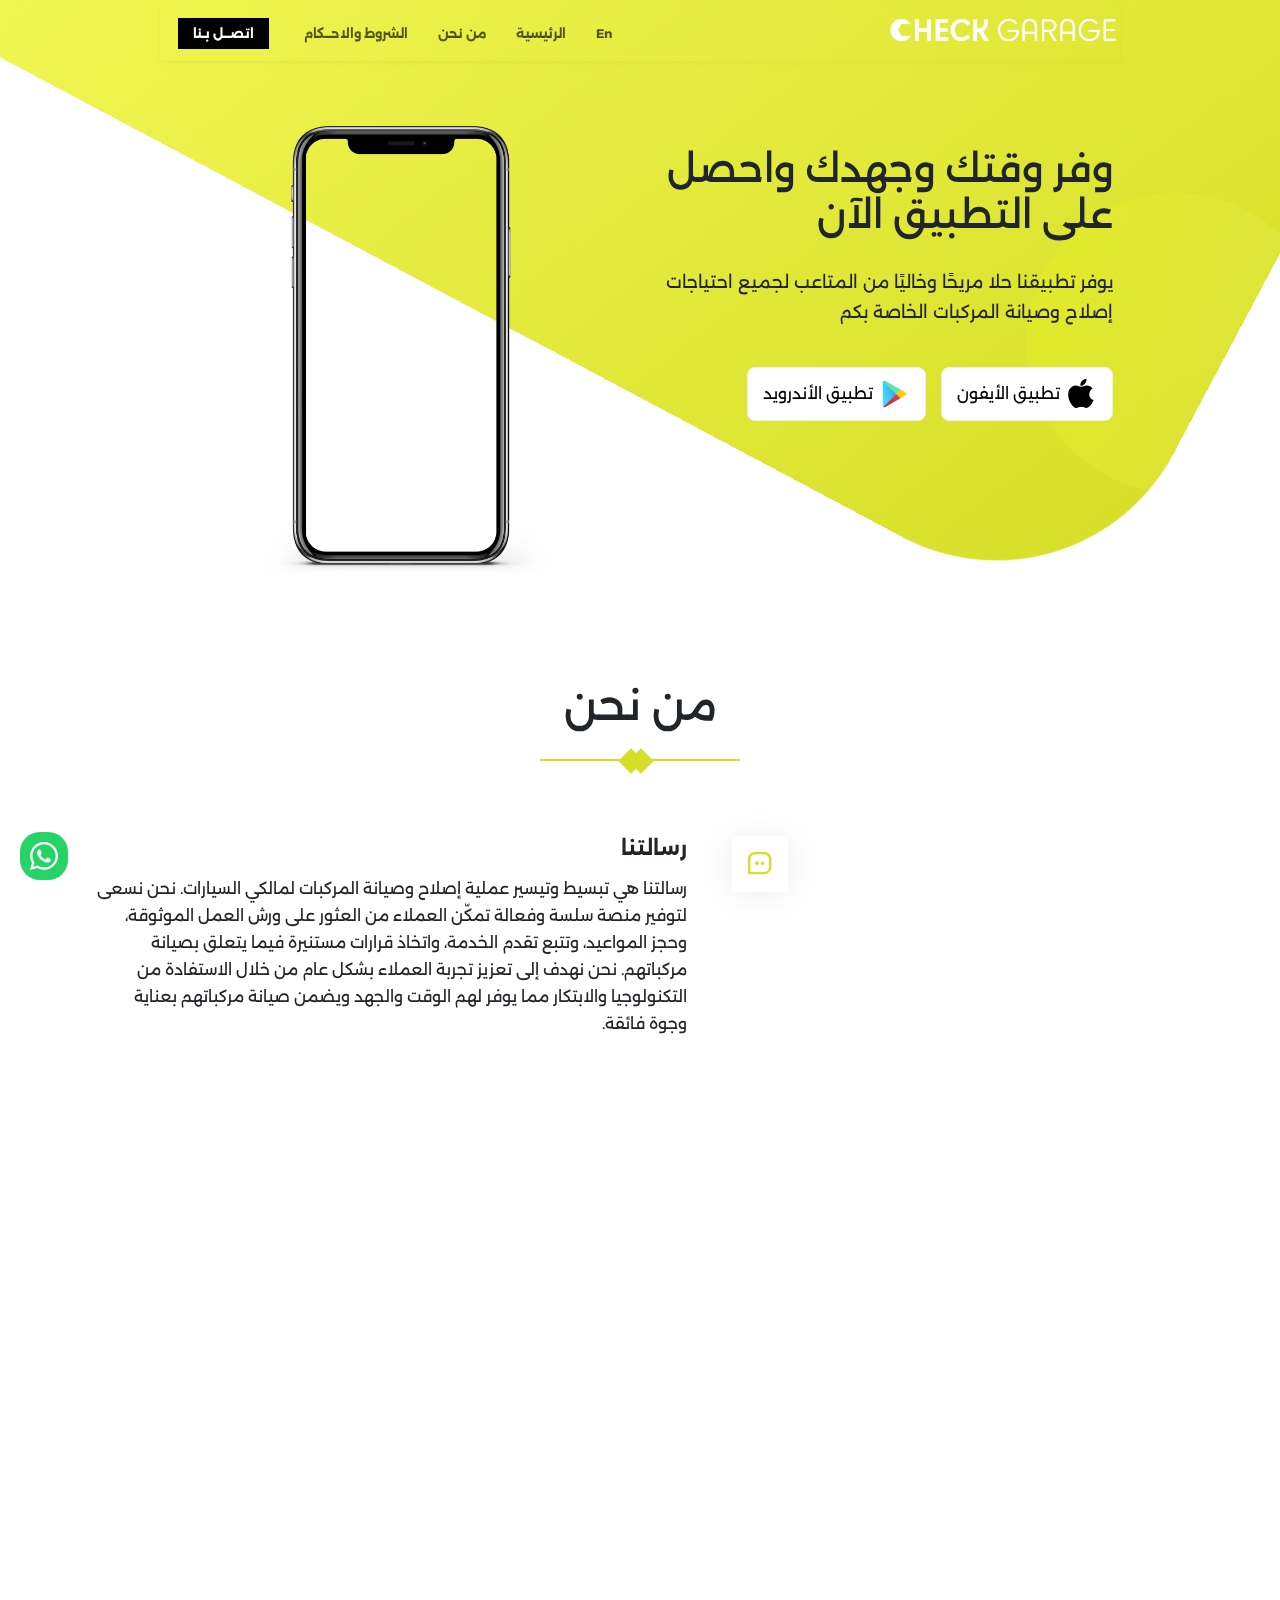
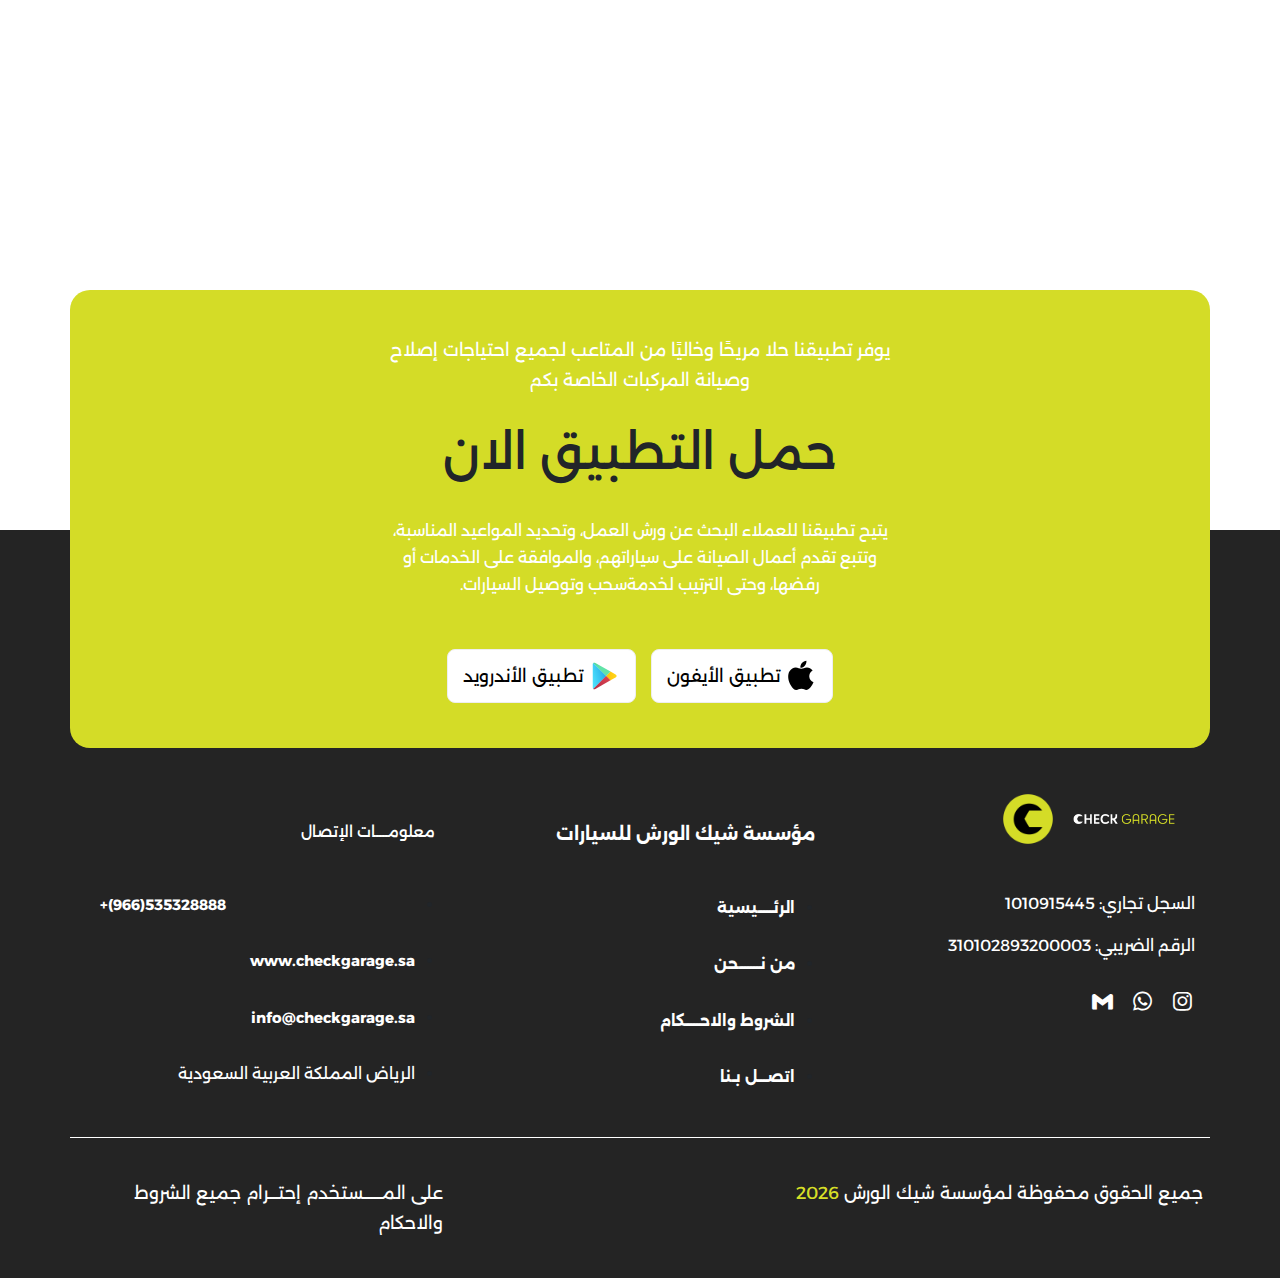
<file: index.html>
<!DOCTYPE html>
<html lang="en" dir="rtl">
    <head>
        <meta charset="UTF-8" />
        <meta name="viewport" content="width=device-width, initial-scale=1.0" />
        <meta
            name="keywords"
            content=" البحث عن ورش العمل , إصلاح وصيانة المركبات ,   شيك الورش" />
        <meta name="title" content=" شيك الورش" />
        <meta
            name="description"
            content="نحن شركة رائدة في توفير تطبيق مبتكر لصيانة وخدمة السيارات. لقد قمنا بتطوير منصة سهلة الاستخدام تربط مالكي السيارات بشبكة من ورش العمل والجراجات الموثوقة" />
        <meta
            name="author"
            content="Khaldi Abdou  @https://khamsat.com/user/khaldi_abdou" />
        <meta
            name="copyright"
            content="https://github.com/CodingWithAbdou Khaldi Abdou" />

        <meta property="og:image" content="assets/img/logo_footer.png" />

        <link
            rel="shortcut icon"
            href="assets/img/logo_footer.png"
            type="image/x-icon" />
            <link rel="alternate" hreflang="ar" href="https://checkgarage.sa/index.html">
            <link rel="alternate" hreflang="en" href="https://checkgarage.sa/en/index.html">
    
        <!--  -->
        <!-- file style  -->
        <link
            href="https://unpkg.com/boxicons@2.1.4/css/boxicons.min.css"
            rel="stylesheet" />
        <link href="assets/css/aos.css" rel="stylesheet" />
        <link rel="stylesheet" href="assets/css/bootstrap.v.5.3.2.css" />
        <link rel="stylesheet" href="assets/css/style.css" />

        <title>شيك الورش</title>
    </head>
    <body class="">
        <!-------------- 
            Preloader
        --------------->
        <!-- <div class="preloader" data-preloader>
            <div class="circle"></div>
        </div> -->

        <!-------------- 
            What app
        --------------->
        <div class="whatapp" style="left: 20px">
            <a href="https://wa.me/966535328888">
                <img src="assets/img/whatapp.svg" alt="" />
            </a>
        </div>

        <div class="outline">
            <div class="shape ar">
                <div class="circle"></div>
            </div>
        </div>

        <div class="header">
            <!-------------- 
            Navigation
            --------------->
            <nav class="navbar navbar-expand-lg position-relative mb-4">
                <div class="container mb-4">
                    <span class="navbar-brand logo position-relative">
                        <img
                            class="logo-nav"
                            src="assets/img/logo-nav.png"
                            width="250"
                            alt=""
                            style="right: -25px" />
                    </span>
                    <button
                        class="navbar-toggler"
                        type="button"
                        data-bs-toggle="collapse"
                        data-bs-target="#navbarNavDropdown"
                        aria-controls="navbarNavDropdown"
                        aria-expanded="false"
                        aria-label="Toggle navigation">
                        <span class="navbar-toggler-icon"></span>
                    </button>
                    <div
                        class="collapse navbar-collapse justify-content-end"
                        id="navbarNavDropdown">
                        <ul class="navbar-nav px-0">
                            <li
                                class="nav-item d-flex align-items-center justify-content-center">
                                <a
                                    class="nav-link fs-5 fw-bold position-relative"
                                    href="en/">
                                    <span class="lang fw-bold"> En </span>
                                </a>
                            </li>
                            <li class="nav-item">
                                <a
                                    class="nav-link fs-5 fw-bold position-relative"
                                    aria-current="page"
                                    href="#home"
                                    >الرئيسية</a
                                >
                            </li>
                            <li class="nav-item">
                                <a
                                    class="nav-link fs-5 fw-bold position-relative"
                                    href="#about-us"
                                    >من نحن
                                </a>
                            </li>
                            <li class="nav-item">
                                <a
                                    class="nav-link fs-5 fw-bold position-relative"
                                    href="conditions/"
                                    >الشروط والاحــكام</a
                                >
                            </li>
                            <li class="nav-item">
                                <a
                                    class="nav-link fs-5 fw-bold position-relative btn-contact"
                                    href="#contact"
                                    >اتصــل بـنا</a
                                >
                            </li>
                        </ul>
                    </div>
                </div>
            </nav>

            <!-------------- 
                Landing
            --------------->
            <header class="" id="home">
                <div>
                    <div class="container">
                        <div class="row pt-4 overflow-hidden">
                            <div
                                class="col-md-6 d-flex justify-content-center pt-4"
                                data-aos="fade-left">
                                <div class="info">
                                    <h1 class="h1 mb-4">
                                        وفر وقتك وجهدك واحصل على التطبيق الآن
                                    </h1>
                                    <p class="fs-3 my-4 py-4">
                                        يوفر تطبيقنا حلا مريحًا وخاليًا من
                                        المتاعب لجميع احتياجات إصلاح وصيانة
                                        المركبات الخاصة بكم
                                    </p>
                                    <div
                                        class="d-flex align-items-center gap-4">
                                        <a
                                            href="#"
                                            class="d-flex align-items-center gap-2 btn-app px-4 py-3"
                                            target="_blank"
                                            role="button">
                                            <img
                                                src="assets/img/apple.svg"
                                                width="32"
                                                height="32"
                                                alt="" />
                                            <div>
                                                <span class=""
                                                    >تطبيق الأيفون</span
                                                >
                                            </div>
                                        </a>
                                        <a
                                            href="#"
                                            class="d-flex align-items-center gap-2 btn-app px-4 py-3"
                                            target="_blank"
                                            role="button">
                                            <img
                                                src="assets/img/google_app.svg"
                                                width="32"
                                                height="32"
                                                alt="" />
                                            <div>
                                                <span class=""
                                                    >تطبيق الأندرويد</span
                                                >
                                            </div>
                                        </a>
                                    </div>
                                </div>
                            </div>
                            <div
                                class="col-md-6 d-flex align-items-center justify-content-center pt-4"
                                data-aos="fade-right">
                                <span class="img-effect position-relative">
                                    <img
                                        class="img-fluid"
                                        src="assets/img/phone.png"
                                        width="300"
                                        alt="" />
                                </span>
                            </div>
                        </div>
                    </div>
                </div>
            </header>
        </div>

        <!-------------- 
            Main Content
        --------------->
        <main class="">
            <!-------------------------------------------------------- About Us ------------------------------------------------------------------------------->
            <section class="about" id="about-us">
                <div class="container overflow-hidden">
                    <h2 class="special__head" data-aos="zoom-out-down">
                        من نحن
                    </h2>
                    <div class="row align-items-start">
                        <div
                            class="about-min col-lg-4 mb-4"
                            data-aos="fade-up"
                            data-aos-anchor-placement="bottom-bottom">
                            <h3 class="fs-1">
                                عن شيك الورش
                                <span class="dash"></span>
                            </h3>
                            <p class="fs-4">
                                نحن شركة رائدة في توفير تطبيق مبتكر لصيانة وخدمة
                                السيارات. لقد قمنا بتطوير منصة سهلة الاستخدام
                                تربط مالكي السيارات بشبكة من ورش العمل والجراجات
                                الموثوقة، مما يوفر حلاً مريحًا وخاليًا من
                                المتاعب لجميع احتياجات إصلاح وصيانة المركبات
                                الخاصة بهم. يتيح تطبيقنا للعملاء البحث عن ورش
                                العمل، وتحديد المواعيد المناسبة، وتتبع تقدم
                                أعمال الصيانة على سياراتهم، والموافقة على
                                الخدمات أو رفضها، وحتى الترتيب لخدمةسحب وتوصيل
                                السيارات. نحن نهدف إلى إحداث ثورة في صناعة
                                السيارات من خلال تقديم خدمة ورش العمل مباشرةً
                                إلى متناول يد عملائنا
                            </p>
                        </div>
                        <div class="col-lg-8">
                            <div
                                class="box p-4 mb-2 d-flex align-items-start justify-content-center"
                                data-aos="fade-up"
                                data-aos-anchor-placement="top-bottom">
                                <div class="icon">
                                    <span
                                        class="d-flex align-items-center justify-content-center"
                                        ><i
                                            class="bx bx-message-square-dots"></i
                                    ></span>
                                </div>
                                <div>
                                    <h4 class="fw-bold mb-4 fs-2">رسالتنا</h4>
                                    <p>
                                        رسالتنا هي تبسيط وتيسير عملية إصلاح
                                        وصيانة المركبات لمالكي السيارات. نحن
                                        نسعى لتوفير منصة سلسة وفعالة تمكّن
                                        العملاء من العثور على ورش العمل
                                        الموثوقة، وحجز المواعيد، وتتبع تقدم
                                        الخدمة، واتخاذ قرارات مستنيرة فيما يتعلق
                                        بصيانة مركباتهم. نحن نهدف إلى تعزيز
                                        تجربة العملاء بشكل عام من خلال الاستفادة
                                        من التكنولوجيا والابتكار مما يوفر لهم
                                        الوقت والجهد ويضمن صيانة مركباتهم بعناية
                                        وجوة فائقة.
                                    </p>
                                </div>
                            </div>
                            <div
                                class="box p-4 mb-2 d-flex align-items-start justify-content-center"
                                data-aos="fade-up"
                                data-aos-anchor-placement="top-bottom">
                                <div class="icon">
                                    <span
                                        class="d-flex align-items-center justify-content-center"
                                        ><i class="bx bx-chalkboard"></i
                                    ></span>
                                </div>
                                <div>
                                    <h4 class="fw-bold mb-4 fs-2">
                                        ما هي Check Garage
                                    </h4>
                                    <p>
                                        Check Garage هي نظام شامل يُستخدم لإدارة
                                        مجموعة كاملة من الإصلاحات في الجراج
                                        بدءًا من غسيل وتنظيف السيارات والصيانة
                                        الدورية والإصلاحات الكهربائية
                                        والميكانيكية وإصلاحات الاصطدام وصولًا
                                        إلى بيع الإطارات والبطاريات.
                                    </p>
                                </div>
                            </div>
                            <div
                                class="box p-4 mb-2 d-flex align-items-start justify-content-center pointer"
                                data-aos="fade-up"
                                data-aos-anchor-placement="top-bottom">
                                <div class="icon">
                                    <span
                                        class="d-flex align-items-center justify-content-center"
                                        ><i class="bx bxs-hourglass-top"></i
                                    ></span>
                                </div>
                                <div>
                                    <h4 class="fw-bold mb-4 fs-2">خدماتنا</h4>
                                    <div>
                                        <ul
                                            class=""
                                            type="button"
                                            data-bs-toggle="collapse"
                                            data-bs-target="#services"
                                            aria-expanded="false"
                                            aria-controls="services">
                                            <li>
                                                خدمة السحب والتوصيل: في حالة
                                                حدوث عطل أو إذا كانت السيارة
                                                بحاجة إلى إصلاحات مكثفه، يقدم
                                                تطبيقنا خدمة سحب مريحة. يمكن
                                                للعملاء الترتيب لسحب مركباتهم من
                                                موقعها ونقلها إلى ورشة العمل
                                                المختارة ومن ثم توصيلها إليهم
                                                بعد الانتهاء من الإصلاحات.
                                            </li>
                                        </ul>
                                        <ul
                                            class="collapse"
                                            id="services"
                                            type="button"
                                            data-bs-toggle="collapse"
                                            data-bs-target="#services"
                                            aria-expanded="false"
                                            aria-controls="services">
                                            <li>
                                                تتبع خدمة المركبات: الشفافية
                                                قيمة أساسية في تطبيقنا حيث يمكن
                                                للعملاء تتبع تقدم خدمة أو إصلاح
                                                مركباتهم بشكل فوري من خلال
                                                منصتنا. يضمن ذلك ابقائهم مطلعون
                                                دائمًا على حالة سيارتهم ويمكنهم
                                                التخطيط بناءً على ذلك.
                                            </li>
                                            <li>
                                                تاريخ المركبات الرقمي: يحتفظ
                                                تطبيقنا بسجل رقمي لتاريخ صيانة
                                                وخدمة المركبة. يمكن للعملاء
                                                الوصول إلى هذه المعلومات في أي
                                                وقت مما يتيح لهم تتبع الخدمات
                                                السابقة واحتياجات الصيانة
                                                المقبلة والإصلاحات التي تم
                                                إجراؤها. يعزز ذلك الإدارة
                                                الاحترافية للمركبات ويساعد على
                                                ضمان الأداء الأمثل.
                                            </li>
                                            <li>
                                                الموافقة على الخدمات ورفضها:
                                                يتيح تطبيقنا للعملاء مراجعة
                                                توصيات الخدمة التي تقدمها ورش
                                                العمل والموافقة علىها أو رفضها.
                                                يمنح هذا مالكي السيارات القدرة
                                                على اتخاذ قرارات مستنيرة بناءً
                                                على ميزانيتهم وأولوياتهم.
                                            </li>
                                            <li>
                                                حجز المواعيد: يمكن للعملاء حجز
                                                المواعيد بسهولةللصيانة الدورية
                                                أو خدمات إصلاح محددة من خلال
                                                تطبيقنا. يقدم النظام فترات زمنية
                                                متاحة مما يضمن سير العمل بسلاسة
                                                وتنظيم لكل من العملاء وورش
                                                العمل.
                                            </li>
                                            <li>
                                                الدفع والفواتير الرقمية: يوفر
                                                تطبيقنا خيارات دفع آمنة مما يتيح
                                                للعملاء تسديد الفواتير
                                                إلكترونيًا. ويتم توفير الفواتير
                                                الرقمية بشكل يضمن الشفافية
                                                وسهولة الحفظ.
                                            </li>
                                            <li>
                                                توصيات الخدمة والصيانة: يوفر
                                                تطبيقنا توصيات خدمة مخصصة حسب
                                                ماركة المركبة وطراز وعدد
                                                الكيلومترات التي قطعتها. يساعد
                                                ذلك العملاء على البقاء على اطلاع
                                                دائم بفترات الصيانة الموصى بها
                                                من قبل الشركة المصنعة ويضمن طول
                                                عمر وموثوقية مركباتهم
                                            </li>
                                        </ul>
                                    </div>
                                </div>
                            </div>
                            <div
                                class="box p-4 mb-2 d-flex align-items-start justify-content-center pointer"
                                data-aos="fade-up"
                                data-aos-anchor-placement="top-bottom">
                                <div class="icon">
                                    <span
                                        class="d-flex align-items-center justify-content-center"
                                        ><i class="bx bx-collapse-alt"></i
                                    ></span>
                                </div>
                                <div>
                                    <h4 class="fw-bold mb-4 fs-2">مميزاتنا</h4>
                                    <div>
                                        <ul
                                            class=""
                                            type="button"
                                            data-bs-toggle="collapse"
                                            data-bs-target="#specail"
                                            aria-expanded="false"
                                            aria-controls="specail">
                                            <li>
                                                تقدير سريع
                                                <br />
                                                قم بعمل تقديرات للإصلاح بسرعة
                                                باستخدام الكتالوج المضمن لدينا
                                                لقطع الغيار وتسعيرات العمل.
                                            </li>
                                        </ul>
                                        <ul
                                            class="collapse"
                                            id="specail"
                                            data-bs-toggle="collapse"
                                            data-bs-target="#specail"
                                            aria-expanded="false"
                                            aria-controls="specail">
                                            <li>فواتير دقيقة</li>
                                            <li>
                                                فواتير سريعة ودقيقة ببضع نقرات
                                                فقط لإبقائك أنت والعميل سعداء
                                            </li>
                                            <li>
                                                الحفاظ علىالعملاء
                                                <br />
                                                عن طريق أدوات CRMوالتطبيق الخاص
                                                بالعملاء لجعلهم يعودون لطلب
                                                الخدمة مرة أخرى وزيادة الإيرادات
                                                بأكثر من 30٪.
                                            </li>
                                            <li>
                                                خفض التكاليف
                                                <br />
                                                تجنب التقديرات الخاطئة
                                                والاستخدام الامثلللمخزون وتحسين
                                                الإنتاجية.
                                            </li>
                                            <li>
                                                تقدم Check Garage رؤى قيمة
                                                وقابلة للتنفيذ فيما يخص بياناتك
                                                لتحفيز نمو العمل.
                                            </li>
                                        </ul>
                                    </div>
                                </div>
                            </div>
                            <div
                                class="box p-4 mb-2 d-flex align-items-start justify-content-center pointer"
                                data-aos="fade-up"
                                data-aos-anchor-placement="top-bottom">
                                <div class="icon">
                                    <span
                                        class="d-flex align-items-center justify-content-center"
                                        ><i
                                            class="bx bx-objects-horizontal-center"></i
                                    ></span>
                                </div>
                                <div>
                                    <h4 class="fw-bold mb-4 fs-2">
                                        مالذي ستحصل عليه
                                    </h4>
                                    <div>
                                        <ul
                                            class=""
                                            type="button"
                                            data-bs-toggle="collapse"
                                            data-bs-target="#benfit"
                                            aria-expanded="false"
                                            aria-controls="benfit">
                                            <li>
                                                الحفاظ على العملاء وكسب ولائهم
                                                حوّل جراجك إلى مغناطيس لجذب
                                                العملاء. تجاوز حدود الخدمة
                                                المُخصصة.
                                            </li>
                                        </ul>
                                        <ul
                                            class="collapse"
                                            id="benfit"
                                            type="button"
                                            data-bs-toggle="collapse"
                                            data-bs-target="#benfit"
                                            aria-expanded="false"
                                            aria-controls="benfit">
                                            <li>
                                                ستساعد بيانات العملاء والمركبات
                                                المركزية والنظيفة لدينا على فهم
                                                عملائك بشكل أفضل. إن أدوات
                                                CRMالمتقدمة من "Check Garage"
                                                تخلق تجربة لا تُنسى لدى العملاء
                                                وتضمن أنهم سيعودون مرة أخرى لطلب
                                                الخدمة. نحن نقدممجموعة من
                                                الخدمات تشمل حجز خدماتالمركبات
                                                وتذكيرات الخدمة التلقائية
                                                والتنبيهات وحلقات التغذية
                                                الراجعة وحملات التسويق وبرامج
                                                الولاء لحلول الدفع، نحن لدينا كل
                                                شيء.
                                            </li>
                                            <li>
                                                بناء الشفافية في تجربة الإصلاح
                                                أمر ضروري
                                                <br />
                                                نحن نحترم هذه الفكرة البسيطة
                                                والمهمة. قم بإنشاء ورشة إصلاح
                                                سيارات موثوقة في الحي. إن أدوات
                                                "Check Garage" المضمنة تعزز
                                                الشفافية والثقة. قم بعمل تقديرات
                                                إصلاح سريعة ودقيقة وبناء الثقة
                                                مع عملائك. قم بإجراء فحص مفصل
                                                لحالة المركبة والتقاط الصور
                                                بسهولة للمركبة التي يوجد بها
                                                عيوب وخدوش وأضرار في وجود العميل
                                                وتجنب الخلافات.
                                            </li>
                                            <li>
                                                تحسين مخزون قطع الغيار وهوامش
                                                الارباح!
                                                <br />
                                                لا مزيد من الخسائر في المخزون
                                                وهوامش الارباح عندما تقوم بتخزين
                                                ما تحتاجه فقط عندما تحتاج إليه.
                                                توفر"Check Garage" أدوات سهلة
                                                الاستخدام لإدارة المشتريات
                                                والمبيعات وإصدار القطع
                                                والمرتجعات والمخزون والأهم من
                                                ذلك هوامش الارباح. قم بتعزيز بيع
                                                قطع الغيار والإصلاحات ذات الهامش
                                                الربحي المرتفع.
                                            </li>
                                            <li>
                                                يساعد طلب قطع الغيار المدمجة
                                                لدينا على توفير الجزء المناسب
                                                بالسعر المناسب في الوقت المناسب.
                                                إنه ببساطة النظام الأكثر تقدمًا
                                                على الإطلاق!
                                            </li>
                                            <li>
                                                تقارير ولوحات معلومات مفيدة!
                                                <br />
                                                قم بإنشاء مركز خدمة مركبات ربحي
                                                وصديق للعملاء استنادًا إلى رؤى
                                                قيمة حول عملك. توفر"Check
                                                Garage" معلومات قابلة للتنفيذ
                                                لتوجيهالقرارات الخاصة بعملك. إن
                                                المعلومات المتعلقة بالإيرادات
                                                والمصروفات والعملاء والمخزون
                                                والعمليات والامتثال للتنظيمات
                                                ستكون كلها في متناول يديك.
                                            </li>
                                            <li>
                                                تسويق فعّال واقتصادي
                                                <br />
                                                بصفتك بائعًا على تطبيقنا، يمكنك
                                                توفير تكاليف التسويق والإعلان.
                                                تعتبر منصتنا قناة تسويقية لورشة
                                                عملك مما يتيح لك عرض خدماتك
                                                للجمهور المستهدف دون الحاجة إلى
                                                حملات تسويق تقليدية باهظة
                                                التكاليف. يساعدك هذا النهج على
                                                الاستفادة لأقصى حد من ميزانية
                                                التسويق الخاصة بك وتقسيم الموارد
                                                بشكل أكثر كفاءة.
                                            </li>
                                            <li>
                                                تحسين الكفاءة التشغيلية
                                                <br />
                                                يقدم تطبيقنا أدوات وميزات مصممة
                                                لزيادة الكفاءة التشغيلية لورش
                                                العمل من جدولة المواعيد إلى تتبع
                                                التقدم في الخدمة والفواتير
                                                الرقمية. تقوم منصتنا بتبسيط
                                                عملياتك وتقليل الأعباء الورقية.
                                                يسمح لك ذلك بتحسين سير العمل
                                                الخاص بك وتوفير الوقت والتركيز
                                                على تقديم خدمة عالية الجودة
                                                للعملاء.
                                            </li>
                                            <li>
                                                الوصول إلى رؤى العملاء
                                                <br />
                                                كونك جزءًا من تطبيقنا، يسمح لك
                                                ذلكبالوصول إلى رؤى وبيانات
                                                العملاء القيمة. يمكنك تحليل سلوك
                                                العملاء وتفضيلاتهم واتجاهاتهم
                                                لفهم احتياجاتهم بشكل أفضل وإنشاء
                                                خدماتك وفقًا لذلك. يتيح لك هذا
                                                النهج القائم على البيانات اتخاذ
                                                قرارات مدروسةوتحسين رضا العملاء
                                                وزيادة تنافسيتك.
                                            </li>
                                            <li>
                                                تعزيز ولاء العملاء
                                                <br />
                                                يعزز تطبيقنا الولاء للعملاء من
                                                خلال ميزات مثل تاريخ المركبات
                                                الرقمي وتوصيات الخدمة الشخصية.
                                                من خلال الاستفادة من هذه الميزات
                                                يمكنك توفير تجربة أكثر تخصيصًا
                                                لعملائك مما يعزز الولاء لديهم
                                                ويجعلهميكررون طلب الخدمة. من
                                                المرجح أن يختار العملاء الراضون
                                                عن أدائك ورشة عملك للخدمات
                                                المستقبلية وكذلك توصيةالآخرين
                                                بتجربة خدماتك.
                                            </li>
                                            <li>
                                                معالجة الدفع بشكل مبسط
                                                <br />
                                                يقدم تطبيقنا معالجة دفع آمنة
                                                ومريحة للعملاء. من خلال الاندماج
                                                مع منصتنا يمكنك تبسيط عملية
                                                تحصيل الدفعمما يقلل من عناء
                                                إدارة المعاملات النقدية. يضمن
                                                هذا النظام المبسط لمعالجة الدفع
                                                تسريع عملية الدفع وتحسين تدفق
                                                النقدية لورشة عملك.
                                            </li>

                                            <li>
                                                فرص نمو العمل
                                                <br />
                                                من خلال الشراكة مع تطبيقنا فإنك
                                                تفتح أبوابًا لفرص نمو العمل
                                                والتوسع المحتمل. مع نمو قاعدة
                                                عملائنا فإنه لديك فرصة لتوسيع
                                                ورشتك وتوظيف المزيد من الموظفين
                                                وتقديم مجموعة أوسع من الخدمات.
                                                تسمح لك قابلية توسيع المنصة
                                                بتلبية الطلب المتزايد والاستفادة
                                                من فرص العملالجديدة.
                                            </li>
                                        </ul>
                                    </div>
                                </div>
                            </div>
                        </div>
                    </div>
                </div>
            </section>
            <!-------------------------------------------------------- Terms & Conditions ------------------------------------------------------------------------------->
            <!-- <section class="our-clients py-4"></section> -->
        </main>
        <!-------------------------------------------------------- Contact Us ------------------------------------------------------------------------------->
        <div class="footer">
            <footer class="footer position-relative">
                <div class="container">
                    <div class="footer-box row">
                        <span
                            class="col-12 py-4 text-center text-white fs-3 width-50 mx-auto">
                            يوفر تطبيقنا حلا مريحًا وخاليًا من المتاعب لجميع
                            احتياجات إصلاح وصيانة المركبات الخاصة بكم
                        </span>
                        <h2 class="col-12 py-4 text-center">
                            حمل التطبيق الان
                        </h2>
                        <p
                            class="col-12 py-4 text-center text-white width-50 mx-auto">
                            يتيح تطبيقنا للعملاء البحث عن ورش العمل، وتحديد
                            المواعيد المناسبة، وتتبع تقدم أعمال الصيانة على
                            سياراتهم، والموافقة على الخدمات أو رفضها، وحتى
                            الترتيب لخدمةسحب وتوصيل السيارات.
                        </p>
                        <div class="col-12 py-4 text-center text-white fs-3">
                            <div
                                class="d-flex align-items-center justify-content-center gap-4">
                                <a
                                    href="#"
                                    class="d-flex align-items-center gap-2 btn-app px-4 py-3"
                                    target="_blank"
                                    role="button">
                                    <img
                                        src="assets/img/apple.svg"
                                        width="32"
                                        height="32"
                                        alt="" />
                                    <div>
                                        <span class="">تطبيق الأيفون</span>
                                    </div>
                                </a>
                                <a
                                    href="#"
                                    class="d-flex align-items-center gap-2 btn-app px-4 py-3"
                                    target="_blank"
                                    role="button">
                                    <img
                                        src="assets/img/google_app.svg"
                                        width="32"
                                        height="32"
                                        alt="" />
                                    <div>
                                        <span class="">تطبيق الأندرويد</span>
                                    </div>
                                </a>
                            </div>
                        </div>
                    </div>
                    <div class="row py-4" id="contact">
                        <div class="col-md-4 px-4">
                            <div class="text-white row px-4">
                                <div
                                    class="d-flex align-items-center justify-content-start">
                                    <!-- <h4 class="">Check garage</h4> -->
                                    <img
                                        class="img-fluid"
                                        src="assets/img/logo_footer_2.png"
                                        width="20"
                                        style="width: 35%"
                                        alt="" />
                                    <img
                                        class="w-25 img-fluid"
                                        src="assets/img/logo_footer.png"
                                        width="20"
                                        alt="" />
                                </div>
                            </div>
                            <div class="my-4">
                                <span class="text-white mb-4">
                                    السجل تجاري: 1010915445
                                </span>
                                <span class="text-white">
                                    الرقم الضريبي: 310102893200003
                                </span>
                            </div>
                            <div
                                class="d-flex align-items-center justify-content-start gap-4 py-4 mt-4">
                                <a
                                    href="https://www.instagram.com/checkgaragesa/">
                                    <i
                                        class="bx bxl-instagram fs-1 icon_footer"></i>
                                </a>
                                <a href="https://wa.me/966535328888">
                                    <i
                                        class="bx bxl-whatsapp fs-1 icon_footer"></i>
                                </a>
                                <a href="mailto:info@checkgarage.sa">
                                    <i
                                        class="bx bxl-gmail fs-1 icon_footer"></i>
                                </a>
                            </div>
                        </div>
                        <div class="col-md-4 px-4">
                            <h4 class="fs-3 fw-bold text-white min-title">
                                مؤسسة شيك الورش للسيارات
                            </h4>
                            <ul class="ps-4">
                                <li class="py-4">
                                    <a
                                        class="fs-4 fw-bold text-white"
                                        aria-current="page"
                                        href="#home"
                                        >الرئـــــيسية</a
                                    >
                                </li>
                                <li class="py-4">
                                    <a
                                        class="fs-4 fw-bold text-white"
                                        href="#about-us"
                                        >من نـــــــحن
                                    </a>
                                </li>
                                <li class="py-4">
                                    <a
                                        class="fs-4 fw-bold text-white"
                                        href="conditions/"
                                        >الشروط والاحـــــكام</a
                                    >
                                </li>
                                <li class="py-4">
                                    <a
                                        class="fs-4 fw-bold text-white"
                                        href="#contact"
                                        >اتصـــل بـنا</a
                                    >
                                </li>
                            </ul>
                            <a href=""></a>
                        </div>
                        <div class="col-md-4 px-4">
                            <h4 class="min-title text-white">
                                معلومــــات الإتصال
                            </h4>
                            <ul class="ps-4">
                                <li class="py-4">
                                    <a
                                        class="fs-4 fw-bold text-white"
                                        href="tel:+(966)535328888"
                                        dir="ltr"
                                        >+(966)535328888</a
                                    >
                                </li>
                                <li class="py-4">
                                    <a
                                        class="fs-4 fw-bold text-white"
                                        href="www.checkgarage.sa "
                                        >www.checkgarage.sa
                                    </a>
                                </li>
                                <li class="py-4">
                                    <a
                                        class="fs-4 fw-bold text-white"
                                        href="mailto:info@checkgarage.sa"
                                        >info@checkgarage.sa</a
                                    >
                                </li>
                                <li class="py-4">
                                    <address class="text-white">
                                        الرياض المملكة العربية السعودية
                                    </address>
                                </li>
                            </ul>
                        </div>
                    </div>
                    <div class="row end-footer" id="contact-us">
                        <div class="col-md-8 d- text-white fs-3 d-flex gap-2">
                            جميع الحقوق محفوظة لمؤسسة شيك الورش
                            <span class="year"> </span>
                        </div>
                        <div class="col-md-4 text-white fs-3">
                            على المــــــستخدم إحتـــرام جميع الشروط والاحكام
                        </div>
                    </div>
                </div>
            </footer>
        </div>
    </body>
    <script src="assets/js/aos.js"></script>
    <script src="assets/js/bootstrap.v.5.3.2.js"></script>
    <script src="assets/js/script.js"></script>
</html>
</file>
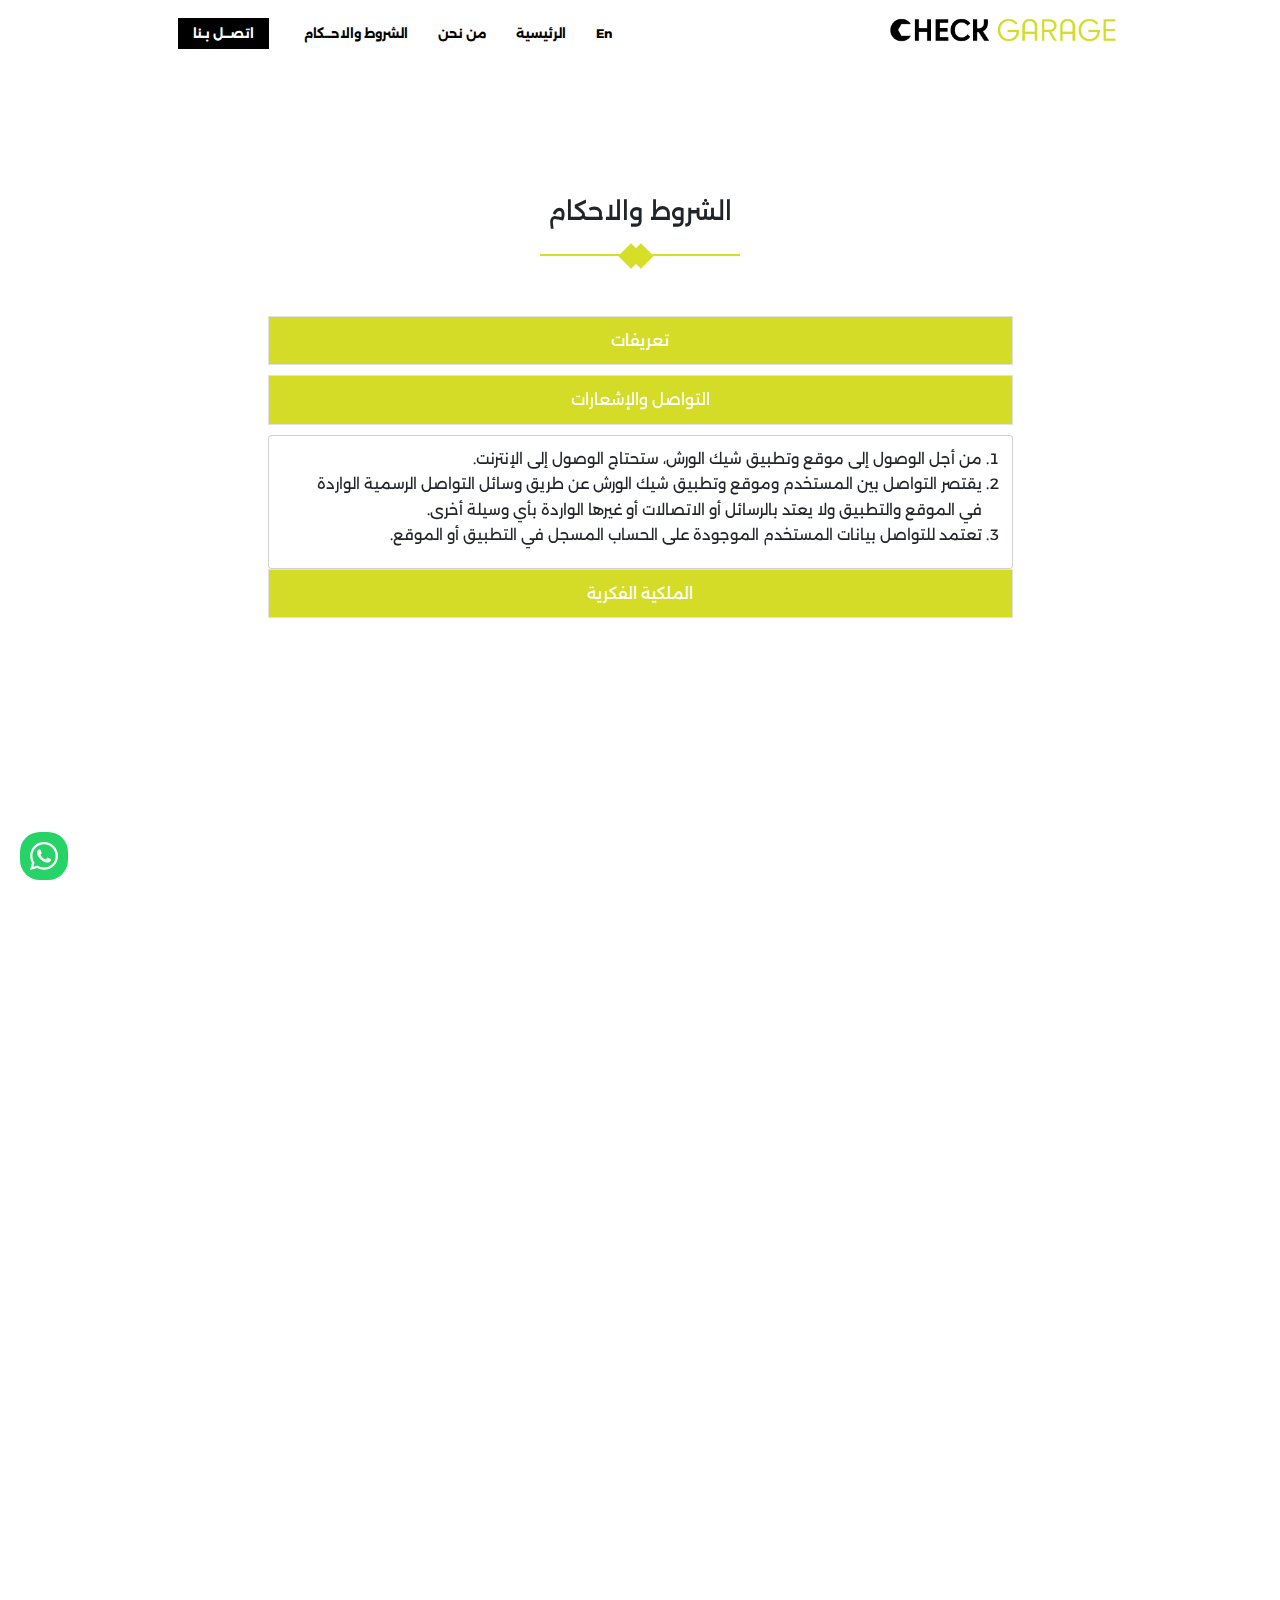
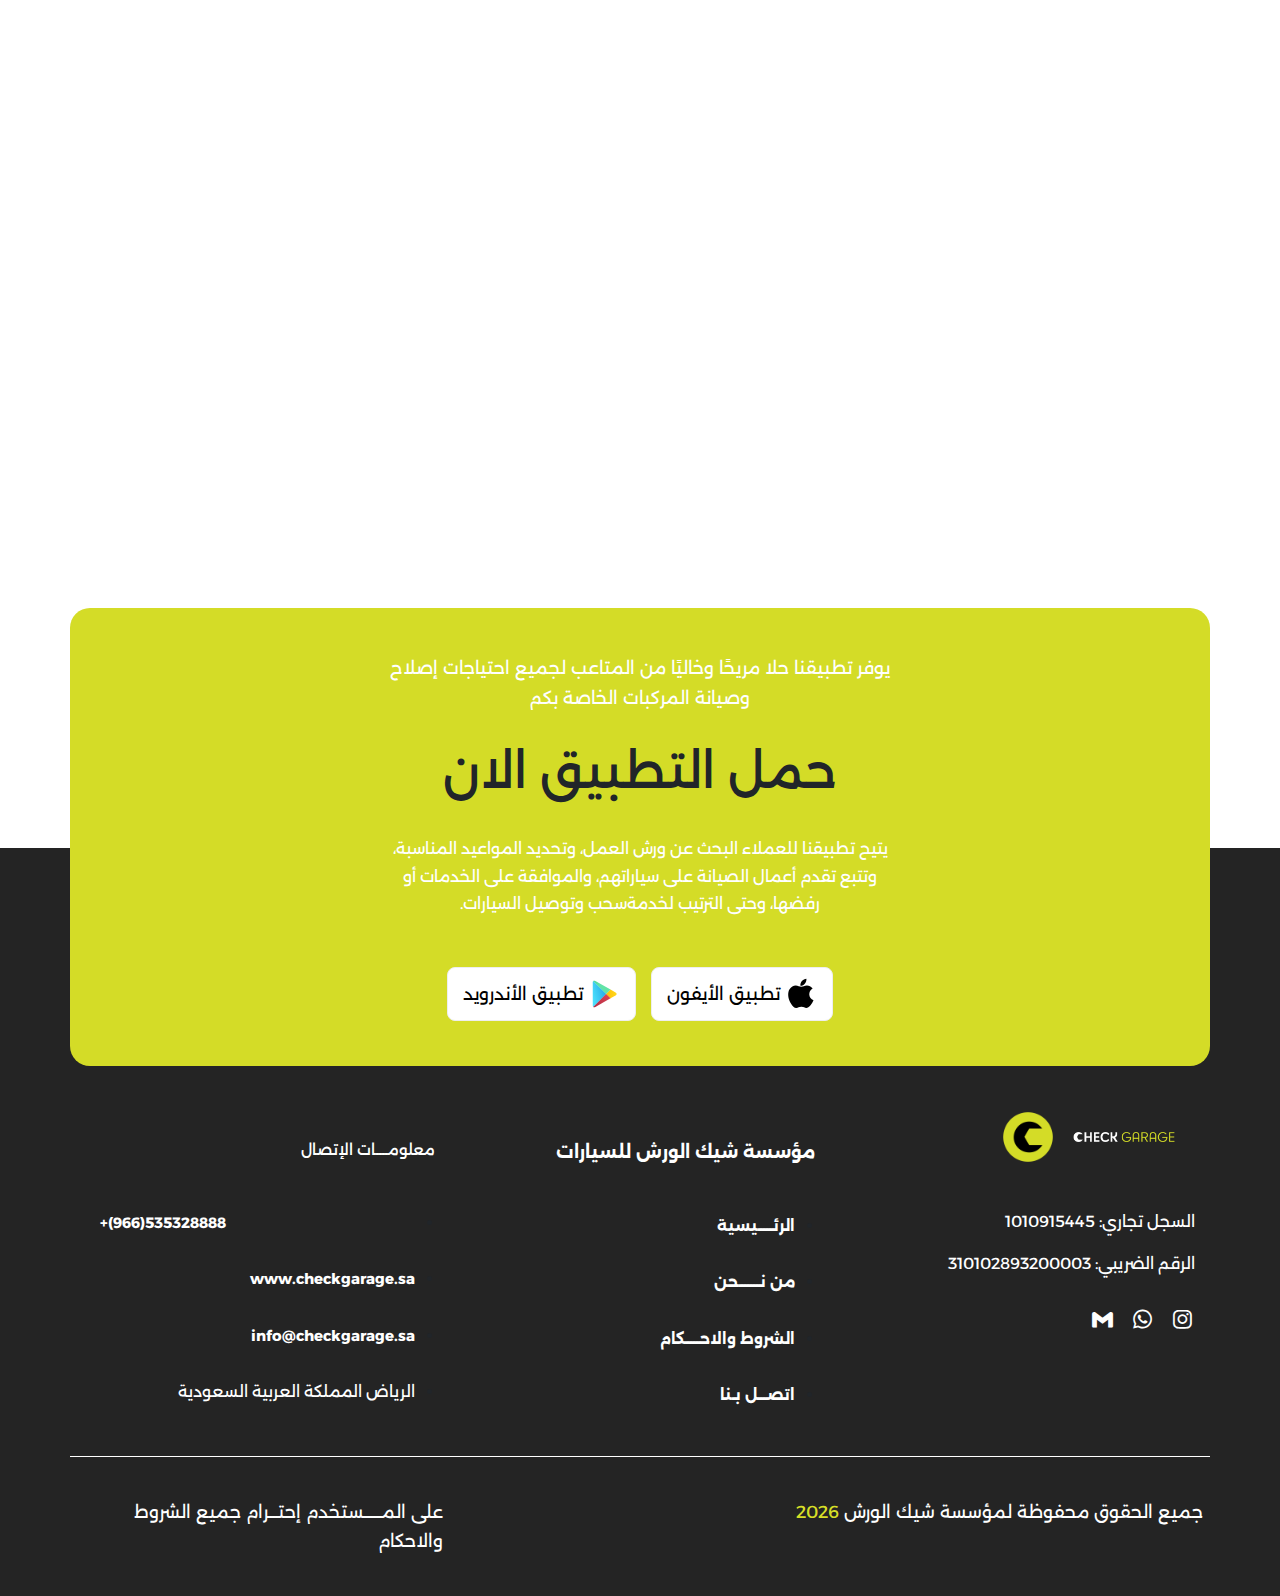
<file: conditions/index.html>
<!DOCTYPE html>
<html lang="en" dir="rtl">
    <head>
        <meta charset="UTF-8" />
        <meta name="viewport" content="width=device-width, initial-scale=1.0" />
        <meta
            name="keywords"
            content=" البحث عن ورش العمل , إصلاح وصيانة المركبات ,   شيك الورش" />
        <meta name="title" content="الشروط والاحــكام " />
        <meta
            name="description"
            content="نحن شركة رائدة في توفير تطبيق مبتكر لصيانة وخدمة السيارات. لقد قمنا بتطوير منصة سهلة الاستخدام تربط مالكي السيارات بشبكة من ورش العمل والجراجات الموثوقة" />
        <meta
            name="author"
            content="Khaldi Abdou  @https://khamsat.com/user/khaldi_abdou" />
        <meta
            name="copyright"
            content="https://github.com/CodingWithAbdou Khaldi Abdou" />

        <meta property="og:image" content="../assets/img/logo_footer.png" />

        <link
            rel="shortcut icon"
            href="../assets/img/logo_footer.png"
            type="image/x-icon" />
            <link rel="alternate" hreflang="ar" href="https://checkgarage.sa/index.html">
            <link rel="alternate" hreflang="en" href="https://checkgarage.sa/en/index.html">
    
        <!--  -->
        <!-- file style  -->
        <link
            href="https://unpkg.com/boxicons@2.1.4/css/boxicons.min.css"
            rel="stylesheet" />
        <link href="../assets/css/aos.css" rel="stylesheet" />
        <link rel="stylesheet" href="../assets/css/bootstrap.v.5.3.2.css" />
        <link rel="stylesheet" href="../assets/css/style.css" />

        <title>الشروط والاحــكام </title>
    </head>
    <body class="">
        <!-------------- 
            Preloader
        --------------->
        <!-- <div class="preloader" data-preloader>
            <div class="circle"></div>
        </div> -->

        <!-------------- 
            What app
        --------------->
        <div class="whatapp" style="left: 20px">
            <a href="https://wa.me/966535328888">
                <img src="../assets/img/whatapp.svg" alt="" />
            </a>
        </div>


        <div class="header">
            <!-------------- 
            Navigation
            --------------->
            <nav class="navbar navbar-expand-lg position-relative mb-4">
                <div class="container mb-4" style="box-shadow: none;">
                    <span class="navbar-brand logo position-relative">
                        <img
                            class="logo-nav"
                            src="../assets/img/logo-alt.png"
                            width="250"
                            alt=""
                            style="right: -25px" />
                    </span>
                    <button
                        class="navbar-toggler"
                        type="button"
                        data-bs-toggle="collapse"
                        data-bs-target="#navbarNavDropdown"
                        aria-controls="navbarNavDropdown"
                        aria-expanded="false"
                        aria-label="Toggle navigation">
                        <span class="navbar-toggler-icon"></span>
                    </button>
                    <div
                        class="collapse navbar-collapse justify-content-end"
                        id="navbarNavDropdown">
                        <ul class="navbar-nav px-0">
                            <li
                                class="nav-item d-flex align-items-center justify-content-center">
                                <a
                                    class="nav-link fs-5 fw-bold position-relative text-black"
                                    href="../en/">
                                    <span class="lang fw-bold text-black"> En </span>
                                </a>
                            </li>
                            <li class="nav-item">
                                <a
                                    class="nav-link fs-5 fw-bold position-relative text-black"
                                    aria-current="page"
                                    href=".."
                                    >الرئيسية</a
                                >
                            </li>
                            <li class="nav-item">
                                <a
                                    class="nav-link fs-5 fw-bold position-relative text-black"
                                    href="../#about-us"
                                    >من نحن
                                </a>
                            </li>
                            <li class="nav-item">
                                <a
                                    class="nav-link fs-5 fw-bold position-relative text-black "
                                    href="#conditions"
                                    >الشروط والاحــكام</a
                                >
                            </li>
                            <li class="nav-item">
                                <a
                                    class="nav-link fs-5 fw-bold position-relative  btn-contact"
                                    href="#contact"
                                    >اتصــل بـنا</a
                                >
                            </li>
                        </ul>
                    </div>
                </div>
            </nav>

            <!-------------- 
                Landing
            --------------->
        </div>

        <!-------------- 
            Main Content
        --------------->
        <main class="">
            <!-------------------------------------------------------- Terms & Conditions ------------------------------------------------------------------------------->
            <section class="services" id="conditions">
                <div class="container overflow-hidden">
                    <h2 class="special__head fs-1" data-aos="zoom-out-down">
                        الشروط والاحكام
                    </h2>
                    <div
                        class="row"
                        data-aos="fade-right"
                        data-aos-offset="300"
                        data-aos-easing="ease-in-sine">
                        <div class="col-lg-8 mx-auto">
                            <p>
                                <button
                                    class="w-100 conditions-pre border p-3 my-0"
                                    type="button"
                                    data-bs-toggle="collapse"
                                    data-bs-target="#one"
                                    aria-expanded="false"
                                    aria-controls="one">
                                    تعريفات
                                </button>
                            </p>
                            <div class="collapse conditions-inner" id="one">
                                <div class="card card-body fs-4 p-3">
                                    لأغراض تطبيق اتفاقية هذه الشروط والأحكام،
                                    يقصد بالكلمات والعبارات الآتية -أينما وردت
                                    في الاتفاقية- المعاني المبيّنة أمام كل منها،
                                    ما لم يقتضِ السياق غير ذلك: المؤسسة: موسسة
                                    شيك الورشبموجب سجل تجاري رقم: المستخدم
                                    /العميل: هو الشخص الطبيعي المستفيد من خدمات
                                    موقع وتطبيق شيك الورش. موقع وتطبيق شيك
                                    الورش: الموقع والتطبيق على الشبكة
                                    المعلوماتية العالمية. تاريخ بدء الاتفاقية:
                                    تبدأ هذه الاتفاقية من قبول المستخدم للشروط
                                    والأحكام الموضحة. أنت والخاص بك (المخاطب):
                                    تشير إلى مستخدم موقع وتطبيق شيك الورش، كما
                                    يتضمن هذا كافة التعبيرات المؤدية إلى ذلك.
                                    نحن ولدينا (المتحدث): تعني مؤسسةشيك الورش أو
                                    من يمثلها، كما يتضمن هذا كافة التعبيرات
                                    المؤدية إلى ذلك. معلومات المستخدم: تعني كافة
                                    التفاصيل الشخصية التي تقدمها لنا من خلال
                                    تطبيق شيك الورش. المستخدمون: تعني مستخدمي
                                    موقع وتطبيق شيك الورش بعمومهم أو أفراداً
                                    حسبما يشير السياق. المحتوى: تعني أي مراجعات،
                                    تعليقات، رسائل، بيانات، معلومات، نص، صوت،
                                    صورة، رسم، فيديو، رمز أو غيرها من المواد
                                    التي يتم بثها أو عرضها على موقع وتطبيق شيك
                                    الورش مباشرة أو من خلال موقع وتطبيق إلكتروني
                                    للغير. مناطق تفاعلية: تعني منتديات النقاش،
                                    لوحات الإعلانات، خدمات المراجعة، الدردشة، أو
                                    غيرها من المنتديات التي يوفرها موقع وتطبيق
                                    شيك الورش والتي تستخدمها أو يستخدمها
                                    مستخدمون آخرون لنشر المحتوى. الشروط
                                    والأحكام: تعني هذه الشروط والأحكام. الموقع
                                    الإلكتروني: الموقع الإلكتروني لشيك الورش
                                </div>
                            </div>
                        </div>
                    </div>
                    <div
                        class="row"
                        data-aos="fade-left"
                        data-aos-offset="300"
                        data-aos-easing="ease-in-sine">
                        <div class="col-lg-8 mx-auto">
                            <p>
                                <button
                                    class="w-100 conditions-pre border p-3 my-0"
                                    type="button"
                                    data-bs-toggle="collapse"
                                    data-bs-target="#two"
                                    aria-expanded="false"
                                    aria-controls="two">
                                    التواصل والإشعارات
                                </button>
                            </p>
                            <div
                                class="collapse conditions-inner show"
                                id="two">
                                <div class="card card-body fs-4 p-3">
                                    <ol>
                                        <li>
                                            من أجل الوصول إلى موقع وتطبيق شيك
                                            الورش، ستحتاج الوصول إلى الإنترنت.
                                        </li>
                                        <li>
                                            يقتصر التواصل بين المستخدم وموقع
                                            وتطبيق شيك الورش عن طريق وسائل
                                            التواصل الرسمية الواردة في الموقع
                                            والتطبيق ولا يعتد بالرسائل أو
                                            الاتصالات أو غيرها الواردة بأي وسيلة
                                            أخرى.
                                        </li>
                                        <li>
                                            تعتمد للتواصل بيانات المستخدم
                                            الموجودة على الحساب المسجل في
                                            التطبيق أو الموقع.
                                        </li>
                                    </ol>
                                </div>
                            </div>
                        </div>
                    </div>
                    <div
                        class="row"
                        data-aos="fade-right"
                        data-aos-offset="300"
                        data-aos-easing="ease-in-sine">
                        <div class="col-lg-8 mx-auto">
                            <p>
                                <button
                                    class="w-100 conditions-pre border p-3 my-0"
                                    type="button"
                                    data-bs-toggle="collapse"
                                    data-bs-target="#three"
                                    aria-expanded="false"
                                    aria-controls="three">
                                    الملكية الفكرية
                                </button>
                            </p>
                            <div class="collapse conditions-inner" id="three">
                                <div class="card card-body fs-4 p-3">
                                    <ol>
                                        <li>
                                            مع التقيد بالنظام العام فإننا لا
                                            نقدم ضمانات أو تعهدات أو التزامات
                                            مهما كانت فيما يلي :
                                            <ol>
                                                <li>
                                                    فيما يخص نوعية، ودقة،
                                                    وقابلية بيع، أو ملاءمة
                                                    المادة للغرض منها،
                                                    والمنتجات، والخدمات على أو
                                                    متوفرة من خلال المواقع
                                                    الإلكترونية للغير.
                                                </li>
                                                <li>
                                                    أن المادة على أو المتوفرة من
                                                    خلال المواقع الإلكترونية
                                                    للغير لا تخالف حقوق الملكية
                                                    الفكرية لأي شخص
                                                </li>
                                            </ol>
                                        </li>
                                        <li>
                                            إن حقوق النشر وكافة حقوق الملكية
                                            الفكرية الأخرى من كافة المواد
                                            والمحتوى الذي يتم توفيره كجزء من
                                            موقع وتطبيق شيك الورش هي ملك لنا أو
                                            مانحي الرخصة في كافة الأوقات، يجوز
                                            لك استخدام هذه المادة أو المحتوى فقط
                                            على النحو المصرح به خطّيا من قبلنا
                                            أو من قبل مانحي الرخصة.
                                        </li>
                                        <li>
                                            يحق للمنصة من أجل الأغراض الدعائية
                                            والتسويقية الانتفاع باستخدام المحتوى
                                            الذي قام العميل بمشاركته على المنصة
                                            وكان بطبيعة الحال ظاهر لجميع مستخدمي
                                            على سبيل المثال الاسم وصور المنتجات
                                            أو الطرود، ولا يحق للعميل المطالبة
                                            بالتعويض أو أرباح من ذلك.
                                        </li>
                                        <li>
                                            يحق للمنصة من أجل الأغراض الدعائية
                                            والتسويقية الانتفاع باستخدام المحتوى
                                            الذي قام العميل بمشاركته على المنصة
                                            وكان بطبيعة الحال ظاهر لجميع مستخدمي
                                            على سبيل المثال الاسم وصور المنتجات
                                            أو الطرود، ولا يحق للعميل المطالبة
                                            بالتعويض أو أرباح من ذلك.
                                        </li>
                                        <li>
                                            تقوم شيك الورش بجمع البيانات الشخصية
                                            والمعلومات الخاصة بمقدمي الخدمة وذلك
                                            لاستخدامها فيما يتعلق بتوفير الخدمات
                                            وتطويرها وفقًا لما هو منصوص عليه في
                                            سياسة الخصوصية الخاصة بشيك الورش
                                            التي يمكن الاطلاع عليها من خلال
                                            الرابط الإلكتروني، ويجوز لشيك الورش
                                            تقديم ما يلزم من المعلومات (بما في
                                            ذلك معلومات الاتصال الخاصة بك أو
                                            معلومات الورشة – قطع الغيار) إلى
                                            شركات تسوية المطالبات أو شركات
                                            التأمين او الجهات الحكومية المعنية
                                            في حال وجود شكوى أو نزاع أو خلاف،
                                        </li>
                                    </ol>
                                </div>
                            </div>
                        </div>
                    </div>
                    <div
                        class="row"
                        data-aos="fade-left"
                        data-aos-offset="300"
                        data-aos-easing="ease-in-sine">
                        <div class="col-lg-8 mx-auto">
                            <p>
                                <button
                                    class="w-100 conditions-pre border p-3 my-0"
                                    type="button"
                                    data-bs-toggle="collapse"
                                    data-bs-target="#four"
                                    aria-expanded="false"
                                    aria-controls="four">
                                    المحتوى
                                </button>
                            </p>
                            <div class="collapse conditions-inner" id="four">
                                <div class="card card-body fs-4 p-3">
                                    <ol>
                                        <li>
                                            بتقديمك أي محتوى لموقع وتطبيق شيك
                                            الورش فإنك تمنحنا ترخيصاً غير
                                            حصرياً، ومجانياً، ودائماً، وقابلاً
                                            للتحويل، وعالمياً، غير قابلاً للنقض،
                                            وقابل للترخيص الفرعي من أجل:
                                            <ol>
                                                <li>
                                                    استخدامه، وإعادة إنتاجه،
                                                    وتعديله، وتحريره، وتكييفه،
                                                    وترجمته، وتوزيعه، ونشره،
                                                    ونسخه، وبثه وتوصيله بأي شكل
                                                    من الأشكال، وفي أعمال مقتبسة
                                                    منه لعرضه أو أدائه أمام
                                                    جمهور في أي مكان في العالم
                                                    ومن خلال أي وسيلة إعلامية،
                                                    معروفة الآن أو يتم ابتداعها
                                                    مستقبلاً.
                                                </li>
                                                <li>
                                                    استخدام الاسم الذي قمت
                                                    بتقديمه بالترابط مع المحتوى.
                                                    \
                                                </li>

                                                <li>
                                                    تمنحنا رخصة للملاحقة
                                                    القانونية لأي شخص حقيقي أو
                                                    اعتباري يخالف حقوقك أو
                                                    حقوقنا في هذا المحتوى.
                                                </li>
                                            </ol>
                                        </li>
                                        <li>
                                            أنت تقر وتوافق على أن جميع المحتوى
                                            المقدم لموقع وتطبيق شيك الورش من
                                            قِبلك هو غير سري وغير مملوك.
                                        </li>
                                        <li>
                                            في حال استخدام المحتوى نحن غير
                                            مطالبون بأداء أي التزامات مالية
                                            تجاهك نتيجة هذا الاستخدام.
                                        </li>
                                        <li>
                                            أنت وحدك مسؤول عن استخدام المناطق
                                            التفاعلية وكل استخدام لها هي على
                                            مسؤوليتك الخاصة.
                                        </li>
                                        <li>
                                            باستخدامك للمناطق التفاعلية، فأنت
                                            توافق على عدم نشر، أو رفع، أو إرسال،
                                            أو توزيع، أو تخزين، أو إيجاد أو نشر
                                            بأي شكل من الأشكال، أو التسبب في نشر
                                            على موقع وتطبيق شيك الورش بشكل مباشر
                                            أو غير مباشر عن طريق موقع وتطبيق
                                            إلكتروني للغير أي من الأمور التالية:
                                            <ol>
                                                <li>
                                                    محتوى غير نظامي أو يخالف
                                                    الشريعة الإسلامية أو العرف
                                                    والعادات أو يتسبب بأي شكل من
                                                    الأشكال بمسؤولية نظامية أو
                                                    يخرق أي من الأنظمة المحلية
                                                    أو الوطنية أو القوانين
                                                    الدولية أو محتوى يتسبب في
                                                    إزعاج أو مضايقة الآخرين أو
                                                    أي مواد ترويجية غير مرغوبة،
                                                    حملات سياسية، الإعلانات،
                                                    المسابقات، السحوبات، أو
                                                    تقديم عروض.
                                                </li>
                                                <li>
                                                    معلومات خاصة بطرف ثالث، وعلى
                                                    سبيل المثال لا الحصر، اسم
                                                    العائلة، عنوان، أرقام هواتف،
                                                    عناوين بريد إلكتروني، وأرقام
                                                    بطاقات ائتمان.
                                                </li>
                                                <li>
                                                    فيروسات، بيانات مخربة، ملفات
                                                    أخرى تتسبب في أضرار، أو
                                                    أعطال أو تخريب.
                                                </li>
                                                <li>
                                                    محتوى لا تمتلكه أنت شخصيا
                                                    دون إذن صريح من مالك ذلك
                                                    المحتوى.
                                                </li>
                                                <li>
                                                    محتوى قد يتسبب في خرق أي
                                                    براءة اختراع، علامة تجارية،
                                                    سر تجاري، حقوق التأليف
                                                    والنشر، أو غيرها من الحقوق
                                                    الفكرية أو الملكية لأي طرف.
                                                </li>
                                                <li>
                                                    محتوى ينتحل شخصية أي شخص
                                                    حقيقي أو اعتباري أو يتسبب
                                                    بأي شكل من الأشكال في ادعاء
                                                    كاذب بتبعية لذلك الشخص
                                                    الحقيقي أو الاعتباري، بما في
                                                    ذلك نحن.
                                                </li>
                                                <li>
                                                    محتوى غير مرتبط بموضوع
                                                    المنطقة (المناطق) التفاعلية
                                                    والتي يتم نشر المحتوى فيها؛
                                                    أو محتوى أو وصلات إلى محتوى
                                                    نعتبره وبناء على حكمنا
                                                    المطلق بأنه:
                                                    <ol>
                                                        <li>
                                                            يخرق أي بند من
                                                            البنود المذكورة
                                                            أعلاه.
                                                        </li>
                                                        <li>غير مقبول.</li>
                                                        <li>
                                                            يحد من أو يمنع أي
                                                            شخص آخر من استخدام
                                                            أو التمتع بالمناطق
                                                            التفاعلية أو موقع
                                                            وتطبيق شيك الورش.
                                                        </li>
                                                        <li>
                                                            أو يتسبب في تعريضنا
                                                            بأي شكل من الأشكال
                                                            نحن أو أي من شركاتنا
                                                            الفرعية، أو
                                                            المستخدمين الآخرين
                                                            للضرر أو المساءلة
                                                            القانونية بأي شكل من
                                                            الأشكال.
                                                        </li>
                                                    </ol>
                                                </li>
                                            </ol>
                                        </li>
                                        <li>
                                            لا نتحمل أي مسؤولية ولا نُقر أي
                                            محتوى ينشره المستخدمون، يرفعونه،
                                            يبثونه، يوزعونه، يخزنونه، يوجدونه،
                                            ينشرونه بأي شكل من الأشكال، أو
                                            يتسببون في نشره على موقع وتطبيق شيك
                                            الورش مباشرة أو من خلال موقع وتطبيق
                                            إلكتروني للغير.
                                        </li>
                                        <li>
                                            لا نتحمل أي مسؤولية عن أي محتوى يتم
                                            نشره أو تخزينه أو رفعه في المناطق
                                            التفاعلية من قبلك أو من قبل أي طرف
                                            ثالث، أو أي خسارة أو أضرار ناجمة عن
                                            ذلك.
                                        </li>
                                        <li>
                                            لا نتحمل مسؤولية أي أخطاء، ذم،
                                            تحقير، تشهير، سهو، أكاذيب، إساءة،
                                            إباحية، أو شتائم أو غير ذلك مما قد
                                            تصادفك أثناء استخدامك للمناطق
                                            التفاعلية.
                                        </li>
                                        <li>
                                            لا نتحمل أي مسؤولية عن أي عبارات،
                                            تعهدات أو محتوى يقدمه المستخدمون في
                                            أي منتدى عام، صفحة رئيسة شخصية، أو
                                            غيرها من المناطق التفاعلية.
                                        </li>
                                        <li>
                                            رغم أننا غير ملزمون بمسؤولية فرز أو
                                            تحرير أو متابعة أي من المحتوى الذين
                                            يتم نشره أو توزيعه من خلال المنطقة
                                            التفاعلية، فإننا، وطبقًا لتقديرنا
                                            المطلق، من الممكن أن نزيل، نفرز،
                                            نرفض نشر، أو تحرير دون تنبيه مسبق،
                                            أي محتوى تم نشره أو تخزينه عن طريق
                                            موقع وتطبيق شيك الورش في أي وقت
                                            ونتيجة لأي سبب.
                                        </li>
                                        <li>
                                            تكون أنت وحدك فقط مسؤولاً عن إنشاء
                                            نسخ احتياطية أو استبدال المحتوى الذي
                                            نشرته أو حفظته على موقع وتطبيق شيك
                                            الورش وعلى نفقتك الخاصة.
                                        </li>
                                        <li>
                                            في حال تم التوصل إلى حيازتك لأي من
                                            حقوق التأليف (بما في ذلك حقوق النسبة
                                            والنزاهة) في المحتوى، فإنك طبقا لذلك
                                            تعلن بأنه ضمن الحدود التي يسمح بها
                                            النظام فإنك: لا تطلب استخدام أي
                                            معلومات تعريف شخصية فيما يتعلق
                                            بالمحتوى، أو أي أعمال مشتقة منه، أو
                                            تحديثات أو تحسينات يتم إجراؤها عليه.
                                        </li>
                                        <li>
                                            ليس لديك أي اعتراض على نشر، استخدام،
                                            تعديل، حذف، والاستفادة من المحتوى من
                                            قبلنا أو من قبل شركاتنا الفرعية، أو
                                            المرخصين، أو المالكين اللاحقين، أو
                                            المتنازل لهم.
                                        </li>
                                        <li>
                                            تقر أنك وإلى الأبد تتنازل عن، وتوافق
                                            على، عدم ادعاء أو تأكيد أي حقوق في
                                            أي، أو كافة، حقوق التأليف الخاصة
                                            بالمؤلف في المحتوى أو أي من أجزائه.
                                        </li>
                                        <li>
                                            تقر أنك وإلى الأبد تعفينا وتعفي كل
                                            الجهات التابعة لنا، والمرخصين،
                                            والمالكين اللاحقين، أو المتنازل لهم
                                            من أي مطالبات قد تطالبنا بها نتيجة
                                            وجود أي حقوق تأليف من أي نوع.
                                        </li>
                                        <li>
                                            يؤدي استخدامك المناطق التفاعلية أو
                                            غيرها من صفحات موقع وتطبيق شيك الورش
                                            على نحو يخرق بنود الشروط والأحكام
                                            المبينة هنا إلى، ولا تقتصر على،
                                            إنهاء أو تعليق حقوق استخدامك المناطق
                                            التفاعلية و/أو موقع وتطبيق شيك
                                            الورش.
                                        </li>
                                        <li>
                                            إذا كانت لديك أي شكاوى ناشئة عن
                                            المحتوى الذي قام مستخدم بنشره أو
                                            رفعه، أو بثه، أو توزيعه، أو حفظه، أو
                                            إيجاده، أو تسبب بأي شكل من الأشكال
                                            بنشره على موقع أو تطبيق شيك الورش
                                            مباشرة أو عن طريق موقع وتطبيق
                                            إلكتروني للغير، فأنت توافق على
                                            مباشرة الشكوى ضد ذلك المستخدم وليس
                                            ضد شيك الورش، وعلى ذلك لا تتحمل شيك
                                            الورش أي مسؤولية.
                                        </li>
                                        <li>
                                            المواقع الإلكترونية للغير:
                                            <ol>
                                                <li>
                                                    تقر وتوافق على أننا لا نتحمل
                                                    مسؤولية أي محتوى من موقع أو
                                                    تطبيق إلكتروني للغير والذي
                                                    وصلت إليه عن طريق موقع
                                                    وتطبيق شيك الورش.
                                                </li>
                                                <li>
                                                    نحن لا نقر ولا يجوز بأي شكل
                                                    كان أن نتحمل مسؤولية أي
                                                    محتوى، أو إعلان، أو منتج، أو
                                                    خدمة موجودة في مواقع
                                                    إلكترونية للغير.
                                                </li>
                                                <li>
                                                    لن تعمل ولن تقوم بمساعدة أو
                                                    تسهيل عمل الغير على نسخ
                                                    المادة أو المحتوى، إعادة
                                                    إنتاجه، بثه، توزيعه، تكييفه،
                                                    استخدامه على نحو تجاري، أو
                                                    إيجاد أعمال مبنية عليها.
                                                </li>
                                            </ol>
                                        </li>
                                    </ol>
                                </div>
                            </div>
                        </div>
                    </div>
                    <div
                        class="row"
                        data-aos="fade-right"
                        data-aos-offset="300"
                        data-aos-easing="ease-in-sine">
                        <div class="col-lg-8 mx-auto">
                            <p>
                                <button
                                    class="w-100 conditions-pre border p-3 my-0"
                                    type="button"
                                    data-bs-toggle="collapse"
                                    data-bs-target="#five"
                                    aria-expanded="false"
                                    aria-controls="five">
                                    السرية والخصوصية
                                </button>
                            </p>
                            <div class="collapse conditions-inner" id="five">
                                <div class="card card-body fs-4 p-3">
                                    <ol>
                                        <li>
                                            ضماناً للتعاون مع الطلبات الحكومية
                                            المشروعة، واستدعاءات وأوامر المحكمة،
                                            وحماية للمستخدمين الآخرين، وأنظمتنا،
                                            فإننا قد نقوم بالوصول والإفصاح عن أي
                                            معلومات نعتقد أنها ضرورية أو مناسبة،
                                            بما في ذلك، على سبيل المثال لا
                                            الحصر، معلومات ملف المستخدم الخاص بك
                                            (الاسم، عنوان البريد الإلكتروني،
                                            إلخ)، عنوان بروتوكول الإنترنت،
                                            ومعلومات المرور، وتاريخ الاستخدام،
                                            والمحتوى الذي تم تقديمه لموقع وتطبيق
                                            شيك الورش، ويكون حقنا في الإفصاح عن
                                            أي معلومات من هذا النوع مقدماً
                                            وسابقاً لالتزامنا ببنود سياسة
                                            الخصوصية.
                                        </li>
                                        <li>
                                            الخصوصية نهتم بخصوصيتك وأمنك بشكل
                                            كبير، ويتم جمع البيانات لاستخدامها
                                            عن طريق موقع وتطبيق شيك الورش من أجل
                                            توفير خدمات عبر الإنترنت التي يتم
                                            توفيرها عن طريق موقع وتطبيق شيك
                                            الورش.
                                        </li>
                                        <li>
                                            سوف يقوم موقع وتطبيق شيك الورش
                                            بتسجيل ومتابعة استخدامك لموقع وتطبيق
                                            شيك الورش وعلى سبيل المثال لا الحصر،
                                            الملفات النصية القصيرة (كوكيز)
                                            وغيرها من أدوات وأجهزة المتابعة.
                                        </li>
                                        <li>
                                            يخضع استخدام هذه البيانات لبنود
                                            سياسة الخصوصية التي نطبقها.
                                        </li>
                                        <li>
                                            تعتبر سياسية الخصوصية جزءاً من هذه
                                            الشروط والأحكام ويجب أن تقرأها
                                            بالكامل.
                                        </li>
                                        <li>
                                            نحن نلتزم بعدم استخدام هذه المعلومات
                                            التي زودتنا بها لأي غرض لم يتم
                                            إدراجه في سياسة الخصوصية، ولغير
                                            الغرض الذي يحدده كل موقع وتطبيق حيث
                                            يتم طلب مثل هذه المعلومات.
                                        </li>
                                        <li>
                                            بإمكانك استخدام نموذج التغذية
                                            الراجعة على موقع وتطبيق شيك الورش
                                            لإعلامنا بأي تغيير في المعلومات التي
                                            قدمتها مسبقا أو إذا رغبت في سحب
                                            موافقتك على استخدامنا للمعلومات التي
                                            قدمتها لنا للأغراض التي تم تحديدها
                                            أو من أجل أي شكل من أشكال التواصل
                                            الإعلاني.
                                        </li>
                                        <li>
                                            تعتبر كافة المعلومات، أو المحتوى أو
                                            أي البيانات التي يصل إليها المستخدم
                                            أو يحصل عليها من خلال خدمات شيك
                                            الورش سرية وخاصة ولا تستخدم في أي
                                            غرض آخر إلا لاستعمالات التطبيق فقط،
                                            كما أن استخدام التطبيق والخدمة حصراً
                                            للأغراض الخاصة بالمستخدم ولا يجوز
                                            بيعها لأي طرف آخر.
                                        </li>
                                    </ol>
                                </div>
                            </div>
                        </div>
                    </div>
                    <div
                        class="row"
                        data-aos="fade-left"
                        data-aos-offset="300"
                        data-aos-easing="ease-in-sine">
                        <div class="col-lg-8 mx-auto">
                            <p>
                                <button
                                    class="w-100 conditions-pre border p-3 my-0"
                                    type="button"
                                    data-bs-toggle="collapse"
                                    data-bs-target="#six"
                                    aria-expanded="false"
                                    aria-controls="six">
                                    السرية والخصوصية
                                </button>
                            </p>
                            <div class="collapse conditions-inner" id="six">
                                <div class="card card-body fs-4 p-3">
                                    <ol>
                                        <li>
                                            الاستخدام المشروع للدخول إلى موقع
                                            وتطبيق شيك الورش يجب ألا يقل عمرك عن
                                            18 عاماً.
                                        </li>
                                        <li>
                                            أن تكون ذا أهليّة قانونية كاملة
                                            للتعاقد والتعامل.
                                        </li>
                                        <li>
                                            يحتاج أي شخص أقل من 18 عاماً يقوم
                                            باستخدام موقع وتطبيق شيك الورش إلى
                                            الحصول على موافقة والديه أو وصيّه
                                            للقيام بذلك.
                                        </li>
                                        <li>
                                            تقر وتتعهد بأنك تتمتع بالحق والقدرة
                                            القانونية على استخدام موقع وتطبيق
                                            شيك الورش حسب ما هو منصوص عليه في
                                            هذه الشروط والأحكام.
                                        </li>
                                    </ol>
                                </div>
                            </div>
                        </div>
                    </div>
                    <div
                        class="row"
                        data-aos="fade-right"
                        data-aos-offset="300"
                        data-aos-easing="ease-in-sine">
                        <div class="col-lg-8 mx-auto">
                            <p>
                                <button
                                    class="w-100 conditions-pre border p-3 my-0"
                                    type="button"
                                    data-bs-toggle="collapse"
                                    data-bs-target="#seven"
                                    aria-expanded="false"
                                    aria-controls="seven">
                                    معلومات المستخدم
                                </button>
                            </p>
                            <div class="collapse conditions-inner" id="seven">
                                <div class="card card-body fs-4 p-3">
                                    <ol>
                                        <li>
                                            يجب أن تقدم معلومات صحيحة ودقيقة لـ
                                            شيك الورش كما يجب عليك الالتزام لأي
                                            إشعارات صادرة من قبلنا فيما يخص
                                            الخدمات التي نقدمها لضمان عدم عرقلة
                                            أي عمليات تشغيلية نقوم بها.
                                        </li>
                                    </ol>
                                </div>
                            </div>
                        </div>
                    </div>
                    <div
                        class="row"
                        data-aos="fade-left"
                        data-aos-offset="300"
                        data-aos-easing="ease-in-sine">
                        <div class="col-lg-8 mx-auto">
                            <p>
                                <button
                                    class="w-100 conditions-pre border p-3 my-0"
                                    type="button"
                                    data-bs-toggle="collapse"
                                    data-bs-target="#eight"
                                    aria-expanded="false"
                                    aria-controls="eight">
                                    السلامة
                                </button>
                            </p>
                            <div class="collapse conditions-inner" id="eight">
                                <div class="card card-body fs-4 p-3">
                                    <ol>
                                        <li>
                                            نتعهد بالتزامنا المستمر من خلال
                                            سياستنا الخاصة بالسلامة بإتاحة
                                            استخدام موثوق لموقع وتطبيق شيك
                                            الورش.
                                        </li>
                                        <li>
                                            يجب على مستخدمي التطبيق الحذر التام
                                            من إدلاء أي معلومات لأي شخص يقوم
                                            بالتواصل تحت مسمى التطبيق أو رابطاً
                                            الكترونية يدعي الانتساب للتطبيق وله
                                            غرض الاختراق أو القيام بعمل يعتبر
                                            جريمة معلوماتية تضر بالمستخدم، ويجب
                                            على المستخدم أن يلتزم بالتعليمات
                                            الواردة في السياسة وعدم التجاوب مع
                                            أشخاص آخرين
                                        </li>
                                        <li>
                                            عند استخدام موقع وتطبيق شيك الورش
                                            وبخاصة، عند استخدام أي من المناطق
                                            التفاعلية المتوافرة على موقع وتطبيق
                                            شيك الورش، يتوجب عليك دائما أخذ
                                            الاحتياطات التالية: المحافظة على
                                            سرية هويتك، لا تعطي اسمك الكامل، أو
                                            عنوانك البريدي، أو رقم الهاتف، أو
                                            عنوان البريد الإلكتروني، أو اسم
                                            مدرستك، أو غيرها من المعلومات
                                            (باستثناء تلك التي نطلبها تحديدا
                                            منك)، والتي قد يتمكن أحد ما من
                                            خلالها معرفة هويتك الحقيقية.
                                        </li>
                                        <li></li>
                                        لا تقابل شخصاً تتعرف عليه من خلال
                                        الشبكة.
                                        <li>
                                            لا ترد على أية رسائل تتسم بالعدائية،
                                            الوقاحة، قلة اللياقة، أو تتسبب لك
                                            بالشعور بعدم الراحة بأي شكل.
                                        </li>
                                    </ol>
                                </div>
                            </div>
                        </div>
                    </div>
                    <div
                        class="row"
                        data-aos="fade-right"
                        data-aos-offset="300"
                        data-aos-easing="ease-in-sine">
                        <div class="col-lg-8 mx-auto">
                            <p>
                                <button
                                    class="w-100 conditions-pre border p-3 my-0"
                                    type="button"
                                    data-bs-toggle="collapse"
                                    data-bs-target="#nine"
                                    aria-expanded="false"
                                    aria-controls="nine">
                                    الإخطار
                                </button>
                            </p>
                            <div class="collapse conditions-inner" id="nine">
                                <div class="card card-body fs-4 p-3">
                                    <ol>
                                        <li>
                                            يجوز لشيك الورش أن ترسل إخطارات
                                            بصيغة إخطار عام عن الخدمة أو التطبيق
                                            أو الموقع، أو بإرسال بريد إلكتروني
                                            إلى عنوانك المسجل في معلومات الحساب
                                            المسجلة لدى شيك الورش.
                                        </li>
                                    </ol>
                                </div>
                            </div>
                        </div>
                    </div>
                    <div
                        class="row"
                        data-aos="fade-left"
                        data-aos-offset="300"
                        data-aos-easing="ease-in-sine">
                        <div class="col-lg-8 mx-auto">
                            <p>
                                <button
                                    class="w-100 conditions-pre border p-3 my-0"
                                    type="button"
                                    data-bs-toggle="collapse"
                                    data-bs-target="#ten"
                                    aria-expanded="false"
                                    aria-controls="ten">
                                    التزامات الطرف الثاني
                                </button>
                            </p>
                            <div class="collapse conditions-inner" id="ten">
                                <div class="card card-body fs-4 p-3">
                                    <ol>
                                        <li>
                                            تقر وتلتزم بأن أي استخدام تقوم به
                                            لموقع وتطبيق شيك الورش سيكون حسب ما
                                            هو منصوص عليه في الشروط التالية: لن
                                            تقوم بنسخ، تحميل، إعادة إنتاج، إعادة
                                            نشر، تأطير، بث، أو إرسال بأي شكل من
                                            الأشكال أي من المواد التي يوفرها
                                            موقع وتطبيق شيك الورش باستثناء
                                            لاستخداماتك الشخصية المنزلية غير
                                            التجارية فقط.
                                        </li>
                                        <li>
                                            تلتزم بالقواعد المحددة التي تنطبق
                                            على أي ترويج تشارك فيه بأي شكل من
                                            خلال موقع وتطبيق شيك الورش.
                                        </li>
                                        <li>
                                            تلتزم بعدم القيام بأي شيء يكون من
                                            شأنه التأثير على تشغيل أو أمن موقع
                                            وتطبيق شيك الورش أو يتسبب في تعطيل
                                            أي من المستخدمين الآخرين أو العاملين
                                            لدينا.
                                        </li>
                                        <li>
                                            يجب ألا تكون ممن سبق واستفاد من
                                            خدمات شيك الورش وتم منعك أو حظرك من
                                            استخدام التطبيق أو الموقع.
                                        </li>
                                        <li>
                                            يجب ألا تكون منافساً لـ شيك الورش أو
                                            تقدم أي منتج مشابه لما تقدمه شيك
                                            الورش.
                                        </li>
                                        <li>
                                            يجب ألا يكون استخدامك لخدمات شيك
                                            الورش مسبباً لأي إيذاء أو مضايقة أو
                                            إزعاج لأي شخص كان.
                                        </li>
                                        <li>
                                            تلتزم بالمحافظة على كامل المحتويات
                                            والأرقام السرية للدخول لحسابك بشكل
                                            آمن.
                                        </li>
                                        <li>
                                            يجب أن تقدم لنا كل ما يطلب منك من
                                            الأوراق التي تثبت لنا هويتك أو هوية
                                            المركبة الخاصة بك كما تحدد من شيك
                                            الورش.
                                        </li>
                                        <li>
                                            يجب أن تمتنع عن استخدام موقع وتطبيق
                                            شيك الورش بأي شكل من الأشكال يؤدي أو
                                            قد يؤدي إلى التدخل في استخدام أي طرف
                                            آخر لموقع وتطبيق شيك الورش على نحو
                                            يخالف، أو من المحتمل أن يخالف، أي
                                            أنظمة مرعية ومطبقة، أو حقوق أو
                                            استحقاقات نظامية لأي طرف آخر وذلك
                                            طبقا لكافة الأنظمة المطبقة.
                                        </li>
                                        <li>
                                            توافق على الامتناع عن الأمور التالية
                                            (سواء قمت أنت بها شخصياً أو من خلال
                                            طرف ثالث) :
                                            <ol>
                                                <li>
                                                    استخدام عملية آلية لمعالجة،
                                                    مراقبة، نسخ، استخراج أي
                                                    صفحات موجودة على موقع وتطبيق
                                                    شيك الورش، أو أي معلومات، أو
                                                    محتوى أو بيانات يحتويها أو
                                                    يتم الوصول إليها عن طريق
                                                    موقع وتطبيق شيك الورش، دون
                                                    الحصول على موافقة خطية مسبقة
                                                    من قبلنا.
                                                </li>
                                                <li>
                                                    استخدام عملية آلية لتجميع أو
                                                    دمج المعلومات، أو المحتوى أو
                                                    البيانات التي يحتويها أو
                                                    يمكن الوصول إليها عن طريق
                                                    موقع وتطبيق شيك الورش مع
                                                    المعلومات، أو المواد أو
                                                    البيانات التي يتم الوصول
                                                    إليها عن طريق، أو التي يكون
                                                    مصدرها، طرف ثالث.
                                                </li>
                                                <li>
                                                    استخدام أي عملية آلية للتدخل
                                                    أو محاولة التدخل في طريقة
                                                    العمل السليمة لموقع وتطبيق
                                                    شيك الورش.
                                                </li>
                                                <li>
                                                    القيام بأي فعل يكون من شأنه
                                                    فرض حمل كبير بشكل غير منطقي
                                                    أو غير متناسب مع البنية
                                                    التحتية المتاحة أو النطاق
                                                    الترددي لموقع وتطبيق شيك
                                                    الورش.
                                                </li>
                                                <li>
                                                    تطبيق هندسة عكسية، أو جمع
                                                    عكسي، أو تفكيك، أو أي عمل
                                                    آخر من شأنه اكتشاف رمز مصدري
                                                    أو غيره من الصيغ الحسابية أو
                                                    المعالجات فيما يخص برنامج
                                                    الحاسوب المستخدم في البنية
                                                    التحتية والعمليات المتعلقة
                                                    بموقع وتطبيق شيك الورش.
                                                </li>
                                                <li>
                                                    نسخ، إعادة إنتاج، تغيير،
                                                    تعديل، اشتقاق أعمال من، أو
                                                    إقامة عرض عام، لأي جزء من
                                                    محتوى موقع وتطبيق شيك الورش
                                                    دون الموافقة الخطية المسبقة
                                                    من قبلنا.
                                                </li>
                                            </ol>
                                        </li>
                                        <li>
                                            تتحمل مسؤولية أي اتصال، أو خدمة أو
                                            رسوم مرتبطة بالوصول إلى الإنترنت
                                            وتوفير كافة المعدات اللازمة لتمكينك
                                            من الاتصال بالإنترنت (بما في ذلك
                                            الحاسوب والمودم وغيرها من الأجهزة
                                            الضرورية للوصول) نظراً لمحدودية قدرة
                                            كافة أجهزة الخادم (سيرفر) واستخدامها
                                            من قبل العديد من الأشخاص في الوقت
                                            نفسه، فإنك تلتزم بعدم استخدام موقع
                                            وتطبيق شيك الورش بأي شكل من الأشكال
                                            التي تؤدي إلى تخريب أو تتجاوز قدرة
                                            تحمل أجهزة الخادم (سيرفر) لدينا أو
                                            أي شبكة مرتبطة بأي من خوادمنا.
                                        </li>
                                        <li>
                                            إذا علمت بوجود توزيع أو استغلال
                                            تجاري من أي نوع، فأنت توافق وتلتزم
                                            على إعلامنا بذلك مباشرة وبشكل فوري.
                                        </li>
                                    </ol>
                                </div>
                            </div>
                        </div>
                    </div>
                    <div
                        class="row"
                        data-aos="fade-right"
                        data-aos-offset="300"
                        data-aos-easing="ease-in-sine">
                        <div class="col-lg-8 mx-auto">
                            <p>
                                <button
                                    class="w-100 conditions-pre border p-3 my-0"
                                    type="button"
                                    data-bs-toggle="collapse"
                                    data-bs-target="#one-1"
                                    aria-expanded="false"
                                    aria-controls="one-1">
                                    الاستلام والتسليم
                                </button>
                            </p>
                            <div class="collapse conditions-inner" id="one-1">
                                <div class="card card-body fs-4 p-3">
                                    <ol>
                                        <li>
                                            على العميل التقيد بالوقت المحدد
                                            لتسليم المركبة عبر التطبيق وألا
                                            يتأخر عن ذلك الوقت مدة تقدر بـ…..١٥
                                            دقيقة، وفي حال تأخره فإنه يترتب
                                            عليها تحمل تكاليف الانتظار بقيمة ٥٠
                                            ريال
                                        </li>
                                        <li>
                                            على العميل التقيد بوقت استلام
                                            المركبة من مزود الخدمة فور إشعاره
                                            بالانتهاء منها، وفي حال عدم الاستلام
                                            بمدة أقصاها ثلاثة أيام فإنشيك الورش
                                            ومزود الخدمة تخلو مسؤوليتهم عن أي
                                            تصرف يلحق بالمركبة.
                                        </li>
                                    </ol>
                                </div>
                            </div>
                        </div>
                    </div>
                    <div
                        class="row"
                        data-aos="fade-left"
                        data-aos-offset="300"
                        data-aos-easing="ease-in-sine">
                        <div class="col-lg-8 mx-auto">
                            <p>
                                <button
                                    class="w-100 conditions-pre border p-3 my-0"
                                    type="button"
                                    data-bs-toggle="collapse"
                                    data-bs-target="#two-1"
                                    aria-expanded="false"
                                    aria-controls="two-1">
                                    المدد
                                </button>
                            </p>
                            <div class="collapse conditions-inner" id="two-1">
                                <div class="card card-body fs-4 p-3">
                                    <ol>
                                        <li>
                                            مدة التسعير: ٤ ساعات من وصول الطلب
                                        </li>
                                        <li>
                                            مدة اعتماد الخدمة: عند سداد العميل
                                        </li>
                                        <li>مدة استلام المركبة: خلال ساعتين</li>
                                        <li>مدة تسليم المركبة: خلال ساعتين</li>
                                        <li>
                                            مدة تحويل المستحقات: خلال ٥ ـايام
                                            عمل
                                        </li>
                                    </ol>
                                </div>
                            </div>
                        </div>
                    </div>
                    <div
                        class="row"
                        data-aos="fade-right"
                        data-aos-offset="300"
                        data-aos-easing="ease-in-sine">
                        <div class="col-lg-8 mx-auto">
                            <p>
                                <button
                                    class="w-100 conditions-pre border p-3 my-0"
                                    type="button"
                                    data-bs-toggle="collapse"
                                    data-bs-target="#three-1"
                                    aria-expanded="false"
                                    aria-controls="three-1">
                                    التسعير
                                </button>
                            </p>
                            <div class="collapse conditions-inner" id="three-1">
                                <div class="card card-body fs-4 p-3">
                                    <ol>
                                        <li>
                                            شيك الورش تظهر كافة الأسعار في
                                            التطبيق لكل خدمة وتعتمد الأسعار لكل
                                            خدمة قبل الطلب ويحتمل أن يختلف السعر
                                            بحسب المنطقة أو الدولة أو زمن طلب
                                            الخدمة كما أنه توجد أسعار ثابته لبعض
                                            الخدمات وهناك أسعار تعتمد على
                                            المسافة أو وقت الرحلة، كما أنه يجوز
                                            لـ شيك الورش تحديث الأسعار في أي وقت
                                            ويجب أن تكون على اطلاع دائم.
                                        </li>
                                    </ol>
                                </div>
                            </div>
                        </div>
                    </div>
                    <div
                        class="row"
                        data-aos="fade-left"
                        data-aos-offset="300"
                        data-aos-easing="ease-in-sine">
                        <div class="col-lg-8 mx-auto">
                            <p>
                                <button
                                    class="w-100 conditions-pre border p-3 my-0"
                                    type="button"
                                    data-bs-toggle="collapse"
                                    data-bs-target="#four-1"
                                    aria-expanded="false"
                                    aria-controls="four-1">
                                    طرق وآلية الدفع
                                </button>
                            </p>
                            <div class="collapse conditions-inner" id="four-1">
                                <div class="card card-body fs-4 p-3">
                                    <ol>
                                        <li>
                                            في حال عدم دفع الخدمة عن طريق حوالة
                                            أو فيزا فيجب على طالب الخدمة دفع
                                            قيمة الخدمة إلى مقدم الخدمة نقداً
                                            وفور تقديم الخدمة لمركبتك كما أن أي
                                            مبلغ يدفع لا يمكن استرداده.
                                        </li>
                                    </ol>
                                </div>
                            </div>
                        </div>
                    </div>
                    <div
                        class="row"
                        data-aos="fade-right"
                        data-aos-offset="300"
                        data-aos-easing="ease-in-sine">
                        <div class="col-lg-8 mx-auto">
                            <p>
                                <button
                                    class="w-100 conditions-pre border p-3 my-0"
                                    type="button"
                                    data-bs-toggle="collapse"
                                    data-bs-target="#five-1"
                                    aria-expanded="false"
                                    aria-controls="five-1">
                                    الإلغاء
                                </button>
                            </p>
                            <div class="collapse conditions-inner" id="five-1">
                                <div class="card card-body fs-4 p-3">
                                    <ol>
                                        <li>
                                            لا يحق لك إلغاء أي خدمة بعد مرور 3
                                            دقائق من تأكيد طلبها من التطبيق أو
                                            الموقع وفي حال تم إلغاء الطلب فيتوجب
                                            عليك دفع غرامة قدرها 50 ريال سعودي
                                            مقابل إلغاء الخدمة بعد طلبها، وفي
                                            حال إلغاء الخدمة بعد الشروع في عملية
                                            الإصلاح فإنه يتم تحمل كافة التكاليف
                                            المترتبة في عملية الإصلاح من قبل
                                            العميل.
                                        </li>
                                        <li>
                                            يحق لشيك الورش الامتناع عن الخدمة
                                            عند استخدام العميل للتطبيق بشكل
                                            خاطئ، على سبيل المثال وليس الحصر
                                            (رفع أكثر من طلب لسيارة واحدة - أكثر
                                            من مستخدم لسيارة واحدة - التحايل
                                            لاستخدام العروض والخصومات
                                            والكوبونات).
                                        </li>
                                        <li>
                                            يحق لـشيك الورش رفض تقديم أي خدمة أو
                                            استخدام للتطبيق دون أن تبدي لك
                                            الأسباب.
                                        </li>
                                        <li>
                                            نحتفظ بحقنا في الإنهاء الفوري
                                            لاستخدامك لموقع وتطبيق شيك الورش في
                                            حال قيامك بخرق بنود هذه الشروط
                                            والأحكام أو في حال اعتقدنا بناء على
                                            أسباب منطقية أنك من الممكن أن تقوم
                                            بخرق بنود هذه الشروط والأحكام أو في
                                            حال قيامك بسلوك نرى أنه وبناء على
                                            تقديرنا المطلق غير مقبول.
                                        </li>
                                    </ol>
                                </div>
                            </div>
                        </div>
                    </div>
                    <div
                        class="row"
                        data-aos="fade-left"
                        data-aos-offset="300"
                        data-aos-easing="ease-in-sine">
                        <div class="col-lg-8 mx-auto">
                            <p>
                                <button
                                    class="w-100 conditions-pre border p-3 my-0"
                                    type="button"
                                    data-bs-toggle="collapse"
                                    data-bs-target="#six-1"
                                    aria-expanded="false"
                                    aria-controls="six-1">
                                    الضمانات
                                </button>
                            </p>
                            <div class="collapse conditions-inner" id="six-1">
                                <div class="card card-body fs-4 p-3">
                                    <ol>
                                        <li>
                                            نلتزم بالسعي الحثيث من أجل إحاطة
                                            موقع وتطبيق شيك الورش بكافة أشكال
                                            بذل العناية المتعارف عليها، وعلى ذلك
                                            فإننا لن نتحمل مسؤولية النوعية
                                            والدقة، وملاءمة غرض محدد في موقع
                                            وتطبيق شيك الورش ولا نقدم وعداً بأن
                                            المادة التي يحتويها موقع وتطبيق شيك
                                            الورش، أو أي من الوظائف التي يحتويها
                                            موقع وتطبيق شيك الورش أو أي من أجهزة
                                            الخادم لديه سوف يعمل دون انقطاع أو
                                            تأخير أو يكون دون أخطاء، وخاليا من
                                            الفيروسات أو الأخطاء البرمجية أو
                                            يعمل بتوافق مع أي برنامج آخر أو مادة
                                            أخرى.
                                        </li>
                                        <li>
                                            نتحمل مسؤولية أي ادعاء كاذب احتيالي
                                            نقوم به وأي وفاة أو إصابة شخصية
                                            ناتجة عن إهمالنا.
                                        </li>
                                        <li>
                                            مزود الخدمة تقع عليه مسؤولية جودة
                                            الخدمة المقدمة بشكل كامل (من الخدمات
                                            على سبيل المثال: المساعدة على الطريق
                                            أو صيانة السيارة أو طلب السطحة وغير
                                            ذلك من الخدمات).
                                        </li>
                                        <li>
                                            شيك الورش لا تتحمل في أي ظرف كان
                                            مسؤولية أي خطأ نتج عن مزود الخدمة.
                                        </li>
                                        <li>
                                            أي ملاحظة على مزود الخدمة يجب
                                            تقديمها في تقييم خدمته لاتخاذ
                                            الاجراء اللازم بحقه من قبلنا كما أن
                                            شيك الورش لا تتحمل أي سلوك أو إهمال
                                            أو جميع ما سبق من مزود الخدمة.
                                        </li>
                                        <li>
                                            شيك الورش لا تتحمل أي ضمانات تخص
                                            الخدمات المقدمة من مزودي الخدمة.
                                        </li>
                                    </ol>
                                </div>
                            </div>
                        </div>
                    </div>
                    <div
                        class="row"
                        data-aos="fade-right"
                        data-aos-offset="300"
                        data-aos-easing="ease-in-sine">
                        <div class="col-lg-8 mx-auto">
                            <p>
                                <button
                                    class="w-100 conditions-pre border p-3 my-0"
                                    type="button"
                                    data-bs-toggle="collapse"
                                    data-bs-target="#seven-1"
                                    aria-expanded="false"
                                    aria-controls="seven-1">
                                    التعويض والغرامات
                                </button>
                            </p>
                            <div class="collapse conditions-inner" id="seven-1">
                                <div class="card card-body fs-4 p-3">
                                    <ol>
                                        <li>
                                            تقر وتوافق بتعويضنا نحن و/أو أي من
                                            الجهات المرتبطة بنا وموظفي، ومديري،
                                            والعاملين لدينا و/أو لدى الجهات
                                            المرتبطة بنا وبشكل فوري وعند الطلب،
                                            عن كافة المطالبات، والالتزامات،
                                            والخسائر، والتكاليف، بما في ذلك
                                            الرسوم النظامية الناشئة عن أي خرق أو
                                            مخالفة لهذه الشروط والأحكام من قبلك
                                            أنت أو غيرها من الأضرار الناشئة عن
                                            استخدامك لموقع وتطبيق شيك الورش.
                                        </li>
                                    </ol>
                                </div>
                            </div>
                        </div>
                    </div>
                    <div
                        class="row"
                        data-aos="fade-left"
                        data-aos-offset="300"
                        data-aos-easing="ease-in-sine">
                        <div class="col-lg-8 mx-auto">
                            <p>
                                <button
                                    class="w-100 conditions-pre border p-3 my-0"
                                    type="button"
                                    data-bs-toggle="collapse"
                                    data-bs-target="#eight-1"
                                    aria-expanded="false"
                                    aria-controls="eight-1">
                                    الاستقلالية
                                </button>
                            </p>
                            <div class="collapse conditions-inner" id="eight-1">
                                <div class="card card-body fs-4 p-3">
                                    <ol>
                                        <li>
                                            يعتبر الأطراف في هذه العملية مستقلين
                                            عن بعضهم وليسوا موظفين أو شركاء أو
                                            وكلاء عن بعضهم.
                                        </li>
                                    </ol>
                                </div>
                            </div>
                        </div>
                    </div>
                    <div
                        class="row"
                        data-aos="fade-right"
                        data-aos-offset="300"
                        data-aos-easing="ease-in-sine">
                        <div class="col-lg-8 mx-auto">
                            <p>
                                <button
                                    class="w-100 conditions-pre border p-3 my-0"
                                    type="button"
                                    data-bs-toggle="collapse"
                                    data-bs-target="#nine-1"
                                    aria-expanded="false"
                                    aria-controls="nine-1">
                                    التعهدات
                                </button>
                            </p>
                            <div class="collapse conditions-inner" id="nine-1">
                                <div class="card card-body fs-4 p-3">
                                    <ol>
                                        <li>
                                            يتعهد العميل بإدخال جميع بياناته
                                            صحيحة وفقاً للمكتوب في السجلات
                                            الرسمية للدولة.
                                        </li>
                                        <li>
                                            يتعهد العميل بقراءة جميع الشروط
                                            والأحكام قبل استخدام التطبيق أو
                                            الموقع الإلكتروني.
                                        </li>
                                    </ol>
                                </div>
                            </div>
                        </div>
                    </div>
                    <div
                        class="row"
                        data-aos="fade-left"
                        data-aos-offset="300"
                        data-aos-easing="ease-in-sine">
                        <div class="col-lg-8 mx-auto">
                            <p>
                                <button
                                    class="w-100 conditions-pre border p-3 my-0"
                                    type="button"
                                    data-bs-toggle="collapse"
                                    data-bs-target="#ten-1"
                                    aria-expanded="false"
                                    aria-controls="ten-1">
                                    حدود المسؤولية
                                </button>
                            </p>
                            <div class="collapse conditions-inner" id="ten-1">
                                <div class="card card-body fs-4 p-3">
                                    <ol>
                                        <li>
                                            تكمن مسؤولية التطبيق في الوساطة بين
                                            مزود الخدمة والعميل وفي البنود
                                            المذكورة في هذا النظام والتي يلتزم
                                            من خلالها التطبيق في تنسيق عملية
                                            التواصل وإيصال واستلام المستحقات
                                            المالية وإظهار الاشعارات والدعم
                                            الفني والتقني والتحقق من صحة وسلامة
                                            المعلومات.
                                        </li>
                                        <li>
                                            توفر الموقع والتطبيق في حالة تعرض
                                            الخدمات الإلكترونية إلى الانقطاع أو
                                            الانهيار، فإن الوصول إلى موقع وتطبيق
                                            شيك الورش يتوفر كما هو وفي حالته
                                            الراهنة فقط.
                                        </li>
                                        <li>
                                            يحق لنا، وبناء على تقديرنا المطلق،
                                            فرض حدود أو قيود على استخدامك لموقع
                                            وتطبيق شيك الورش.
                                        </li>
                                        <li>
                                            لأغراض الأمن، ولأسباب تقنية، أو
                                            صيانة، أو نظامية أو تنظيمية، أو
                                            نتيجة لأي خرق لهذه الشروط والأحكام،
                                            أو لأي سبب آخر فإنه يحق لنا سحب موقع
                                            وتطبيق شيك الورش أو وصولك إلى موقع
                                            وتطبيق شيك الورش، في أي وقت ودون أي
                                            سابق إنذار من طرفنا.
                                        </li>
                                    </ol>
                                </div>
                            </div>
                        </div>
                    </div>
                    <div
                        class="row"
                        data-aos="fade-right"
                        data-aos-offset="300"
                        data-aos-easing="ease-in-sine">
                        <div class="col-lg-8 mx-auto">
                            <p>
                                <button
                                    class="w-100 conditions-pre border p-3 my-0"
                                    type="button"
                                    data-bs-toggle="collapse"
                                    data-bs-target="#one-2"
                                    aria-expanded="false"
                                    aria-controls="one-2">
                                    إخلاء المسؤولية
                                </button>
                            </p>
                            <div class="collapse conditions-inner" id="one-2">
                                <div class="card card-body fs-4 p-3">
                                    <ol>
                                        <li>
                                            أي تعامل يتم بينك وبين طرف ثالث من
                                            معلنين أو تجار موجودين على أو من
                                            خلال موقع وتطبيق شيك الورش، بما في
                                            ذلك الدفع مقابل توصيل أو منتجات أو
                                            خدمات أو أي شروط وأحكام وضمانات، أو
                                            تعهدات مرتبطة بتلك التعاملات، فإنها
                                            تتم بينك وبين المعلن أو التاجر
                                            المعني، وعليه، فإننا لا نتحمل أي
                                            مسؤولية أو التزام نتيجة الخسارة أو
                                            الأضرار من أي نوع نتج عن مثل هذه
                                            التعاملات.
                                        </li>
                                        <li>
                                            المسؤولية عن المعلومات التي يقدمها
                                            موقع وتطبيق شيك الورش مع التقيد
                                            بالمسؤوليات التي يقررها النظام
                                            العام، فإننا وكل من مديرينا، أو
                                            موظفينا، أو وكلائنا، أو المتعاقدين
                                            معنا، لا نتحمل أي مسؤولية تجاهك
                                            نتيجة أي خسائر، أضرار، مسؤوليات،
                                            مطالبات، أو تكاليف (بما في ذلك دون
                                            تقييد ودون حصر التكاليف القانونية
                                            ورسوم الدفاع أو تكاليف التسوية) بأي
                                            شكل من الأشكال أو وجه من الوجوه،
                                            سواء على نحو مباشر، أو غير مباشر، أو
                                            كنتيجة ناشئة عن أو راجعة إلى الوصول
                                            إلى موقع وتطبيق شيك الورش من قبلك،
                                            أو محتوى، أو موقع وتطبيق إلكتروني
                                            للغير، أو خدمات الغير، بأي شكل نتجت،
                                            سواء في عقد، أو ضرر (بما في ذلك
                                            الإهمال)، أو نظام، أو غير ذلك.
                                        </li>
                                        <li>
                                            لا تتحمل شيك الورش أي مسؤولية أضرار
                                            نتجت عن استخدام أو عدم القدرة على
                                            استخدام وسائل اتصال إلكترونية مع
                                            الموقع الإلكتروني أو مع التطبيق.
                                        </li>
                                        <li>
                                            لا نتحمل مسؤولية تجاهك نتيجة أي
                                            خسائر أو أضرار قد تعاني منها أنت أو
                                            الغير نتيجة استخدام أو فيما يتصل
                                            بقيامك باستخدام موقع وتطبيق شيك
                                            الورش.
                                        </li>
                                        <li>
                                            تطبيق شيك الورش هو عبارة عن وسيط
                                            الكتروني فقط لتقديم الخدمة، وأنه
                                            لايتحمل كافة المسؤولية الناشئة عن
                                            تنفيذ هذه الخدمات.
                                        </li>
                                    </ol>
                                </div>
                            </div>
                        </div>
                    </div>
                    <div
                        class="row"
                        data-aos="fade-left"
                        data-aos-offset="300"
                        data-aos-easing="ease-in-sine">
                        <div class="col-lg-8 mx-auto">
                            <p>
                                <button
                                    class="w-100 conditions-pre border p-3 my-0"
                                    type="button"
                                    data-bs-toggle="collapse"
                                    data-bs-target="#two-2"
                                    aria-expanded="false"
                                    aria-controls="two-2">
                                    القوة القاهرة
                                </button>
                            </p>
                            <div class="collapse conditions-inner" id="two-2">
                                <div class="card card-body fs-4 p-3">
                                    <ol>
                                        <li>
                                            لا نتحمل مسؤولية تجاهك أو أي شخص آخر
                                            نتيجة أي خسارة ناجمة عن أمر لا سيطرة
                                            لنا عليه، وهذا يتضمن تعطل المعدات
                                            الإلكترونية أو الميكانيكية أو خطوط
                                            الاتصالات (بما في ذلك الهاتف،
                                            والكابل، والإنترنت)، أو الوصول غير
                                            المشروع، أو الرموز المخربة، أو
                                            السرقة، أو أخطاء التشغيل، أو الأحوال
                                            الجوية القاسية أو غير الاعتيادية بما
                                            في ذلك الفيضانات، والزلازل، أو غيرها
                                            من ، أو النار، أو الحرب، أو التمرد،
                                            أو الأعمال الإرهابية، أو الشغب، أو
                                            الخلافات العمالية، أو المشكلات
                                            العمالية الأخرى، أو الحوادث، أو
                                            الطوارئ، أو التأخير، أو الحجوزات
                                            الزائدة، أو الإلغاء، أو وفاة حاكم،
                                            أو عمل تقوم به الحكومة.
                                        </li>
                                    </ol>
                                </div>
                            </div>
                        </div>
                    </div>
                    <div
                        class="row"
                        data-aos="fade-right"
                        data-aos-offset="300"
                        data-aos-easing="ease-in-sine">
                        <div class="col-lg-8 mx-auto">
                            <p>
                                <button
                                    class="w-100 conditions-pre border p-3 my-0"
                                    type="button"
                                    data-bs-toggle="collapse"
                                    data-bs-target="#three-2"
                                    aria-expanded="false"
                                    aria-controls="three-2">
                                    التعديل
                                </button>
                            </p>
                            <div class="collapse conditions-inner" id="three-2">
                                <div class="card card-body fs-4 p-3">
                                    <ol>
                                        <li>
                                            يحتفظ تطبيق شيك الورش بحق تعديل أو
                                            تغيير هذه الأحكام والشروط وما يترتب
                                            عليها دون إخطار مسبق، ويكون من
                                            مسؤولية عملاء التطبيق مراجعة ضوابط
                                            وشروط الاستخدام بشكل دوري لمعرفة
                                            التحديثات التي تطرأ على هذه الأحكام
                                            والشروط كما نأمل مراجعة سياسة
                                            الخصوصية لدينا لمعرفة المزيد حول
                                            كيفية استخدام شيك الورش للمعلومات
                                            التي تتاح لنا من خلال مقدمي الخدمة،
                                            أو التطبيق.
                                        </li>
                                    </ol>
                                </div>
                            </div>
                        </div>
                    </div>
                    <div
                        class="row"
                        data-aos="fade-left"
                        data-aos-offset="300"
                        data-aos-easing="ease-in-sine">
                        <div class="col-lg-8 mx-auto">
                            <p>
                                <button
                                    class="w-100 conditions-pre border p-3 my-0"
                                    type="button"
                                    data-bs-toggle="collapse"
                                    data-bs-target="#four-2"
                                    aria-expanded="false"
                                    aria-controls="four-2">
                                    النظام
                                </button>
                            </p>
                            <div class="collapse conditions-inner" id="four-2">
                                <div class="card card-body fs-4 p-3">
                                    <ol>
                                        <li>
                                            يمتثل المستخدم ومزود الخدمة لكافة
                                            الأنظمة واللوائح المعمول بها داخل
                                            الدولة التي تم تقديم الخدمة فيها.
                                        </li>
                                        <li>
                                            القانون المعمول به وحل النزاعات
                                            سيكون حسب النظام المتبع في الدولة
                                            التي تم تقديم الخدمة فيها.
                                        </li>
                                        <li>
                                            القانون المطبق: تخضع هذه الشروط
                                            والأحكام وموقع وتطبيق شيك الورش
                                            للأنظمة المطبقة في المملكة العربية
                                            السعودية، وحسب تطبيقها في مدينة
                                            الرياض وحسب تشريعات المنظم في
                                            المملكة العربية السعودية، وأي نزاع
                                            ينشأ يكون خاضعاً للمحاكم المختصة في
                                            المملكة العربية السعودية أو في
                                            الدولة المقدم فيها الخدمة.
                                        </li>
                                        <li>
                                            الطرف الثالث: تنطبق هذه الشروط
                                            والأحكام بيننا وبين المستخدمين، ولا
                                            يحق لأي شخص آخر الاستفادة من هذه
                                            الأحكام والشروط، ونحتفظ بحقنا في
                                            أداء أي من التزاماتنا، وممارسة
                                            حقوقنا التي تمنحها لنا الشروط
                                            والأحكام، من خلال طرف ثالث.
                                        </li>
                                        <li>
                                            الإحالة: نحتفظ بحقنا في إحالة أو بأي
                                            شكل من الأشكال نقل بعض أو كافة
                                            حقوقنا والتزاماتنا المنصوص عليها في
                                            هذه الشروط والأحكام لأي طرف ثالث.
                                        </li>
                                    </ol>
                                </div>
                            </div>
                        </div>
                    </div>
                    <div
                        class="row"
                        data-aos="fade-right"
                        data-aos-offset="300"
                        data-aos-easing="ease-in-sine">
                        <div class="col-lg-8 mx-auto">
                            <p>
                                <button
                                    class="w-100 conditions-pre border p-3 my-0"
                                    type="button"
                                    data-bs-toggle="collapse"
                                    data-bs-target="#five-2"
                                    aria-expanded="false"
                                    aria-controls="five-2">
                                    بطلان حكم أو غيره
                                </button>
                            </p>
                            <div class="collapse conditions-inner" id="five-2">
                                <div class="card card-body fs-4 p-3">
                                    <ol>
                                        <li>
                                            في حال قررت أي محكمة أو منظم أن بعض
                                            مواد هذه الشروط والأحكام باطلة أو
                                            بأي شكل من الأشكال غير قابلة
                                            للتطبيق، فسيتم إلغاء وشطب هذه المواد
                                            من هذه الشروط والأحكام، في حين تبقى
                                            المواد الباقية في الشروط والأحكام
                                            نافذة بشكل تام.
                                        </li>
                                    </ol>
                                </div>
                            </div>
                        </div>
                    </div>
                    <div
                        class="row"
                        data-aos="fade-left"
                        data-aos-offset="300"
                        data-aos-easing="ease-in-sine">
                        <div class="col-lg-8 mx-auto">
                            <p>
                                <button
                                    class="w-100 conditions-pre border p-3 my-0"
                                    type="button"
                                    data-bs-toggle="collapse"
                                    data-bs-target="#six-2"
                                    aria-expanded="false"
                                    aria-controls="six-2">
                                    الخلافات والتسوية
                                </button>
                            </p>
                            <div class="collapse conditions-inner" id="six-2">
                                <div class="card card-body fs-4 p-3">
                                    <ol>
                                        <li>
                                            في حال وجود خلاف بين الطرفين لا قدر
                                            الله فإنه يتم الالتزام بالإجراءات
                                            التالية:
                                        </li>
                                        <li>
                                            يجب إرسال خطاب للطرف الآخر وإمهاله
                                            مدة ١٠ أيام عمل للرد ويكون هذا
                                            الخطاب شامل لكل نقاط الخلاف وطلبات
                                            الطرف الآخر صاحب الخطاب ويكون كل
                                            ماورد في هذا الخطاب معتبر للنظر
                                            والدراسة.
                                        </li>
                                        <li>
                                            يكون التحكيم معتمداً في حال تقدم أحد
                                            الأطراف للآخر باختيار "محكماً" ووافق
                                            عليه الطرف الآخر فيكون تحكيمه نافذاً
                                            وفقاً للنظام ويجوز للطرف الآخر طلب
                                            محكماً ثانياً لتشكيل لجنة ثلاثية
                                            والسير في إجراءات التحكيم المعتمدة،
                                            وفي حال رفض الطرف الآخر الالتزام
                                            بمبدأ التحكيم قبل بدايته فإن محاكم
                                            مدينة الرياض وفق اختصاصاتها تكون هي
                                            المعتبرة لنظر الدعاوى بين الطرفين.
                                        </li>
                                        <li>
                                            عند عدم الاتفاق أو عدم تجاوب الطرف
                                            الآخر فإنه يُلجأ للقضاء أو التحكيم.
                                        </li>
                                    </ol>
                                </div>
                            </div>
                        </div>
                    </div>
                    <div
                        class="row"
                        data-aos="fade-right"
                        data-aos-offset="300"
                        data-aos-easing="ease-in-sine">
                        <div class="col-lg-8 mx-auto">
                            <p>
                                <button
                                    class="w-100 conditions-pre border p-3 my-0"
                                    type="button"
                                    data-bs-toggle="collapse"
                                    data-bs-target="#seven-2"
                                    aria-expanded="false"
                                    aria-controls="seven-2">
                                    الشكاوى والاقتراحات
                                </button>
                            </p>
                            <div class="collapse conditions-inner" id="seven-2">
                                <div class="card card-body fs-4 p-3">
                                    <ol>
                                        <li>
                                            في حال رغبت بإبداء أي تعليق موجه لنا
                                            حول موقع وتطبيق شيك الورش أو في حال
                                            رغبت في توجيه أية أسئلة تتعلق بذلك
                                            رجاءً تفضل بالاتصال بنا من خلال
                                            النموذج الموجود على موقع وتطبيق شيك
                                            الورش.
                                        </li>
                                        <li>
                                            كجزء من التزامنا بجعل موقع وتطبيق
                                            شيك الورش مكانا ترغب في زيارته
                                            باستمرار فإننا نرحب بكافة تعليقاتك
                                            على أي من السياسات أو القواعد التي
                                            ندرجها أدناه.
                                        </li>
                                        <li>
                                            سياسة الخصوصية
                                            <ul>
                                                <li>
                                                    التمهيد
                                                    <ul>
                                                        <li>
                                                            خصوصيتك تشكّل أهمية
                                                            بالغة لـ شيك الورش
                                                            ونحن ملتزمون بحماية
                                                            خصوصية معلوماتك، تصف
                                                            سياسة خصوصية شيك
                                                            الورش كيفيّة جمع
                                                            واستخدام وتخزين
                                                            ومشاركة وحماية
                                                            معلوماتك الشخصية،
                                                            تنطبق سياسة الخصوصية
                                                            هذه على جميع
                                                            المعلومات الشخصية
                                                            التي يتم جمعها أثناء
                                                            أي اتصالات مكتوبة أو
                                                            إلكترونية أو شفوية،
                                                            بالإضافة إلى أي
                                                            معلومات يتم جمعها
                                                            عبر الإنترنت، والتي
                                                            تشمل تطبيقات ومواقع
                                                            شيك الورش
                                                        </li>
                                                        <li>
                                                            يرجى قراءة شروط
                                                            وأحكام شيك الورش
                                                            بعناية قبل استخدام
                                                            خدماتنا، سياسة
                                                            الخصوصية هذه هي جزء
                                                            من الشروط والأحكام
                                                            المنصوص عليها في
                                                            شروط وأحكام شيك
                                                            الورش -الموجودة على
                                                            الموقع الإلكتروني
                                                            والتطبيق- .
                                                        </li>
                                                        <li>
                                                            من خلال إنشاء حساب
                                                            شيك الورش، أو من
                                                            خلال الوصول إلى
                                                            الخدمة أو زيارتها أو
                                                            استخدامها، فإنك
                                                            توافق صراحة على كافة
                                                            شروط وأحكام شيك
                                                            الورش وممارسات
                                                            البيانات الموصوفة في
                                                            سياسة الخصوصية هذه،
                                                            إذا كنت لا تشعر
                                                            بالراحة تجاه أي جزء
                                                            من سياسة الخصوصية
                                                            هذه أو شروط الخدمة
                                                            الخاصة بنا، فيرجى
                                                            التوقف عن الوصول إلى
                                                            الخدمة أو استخدامها
                                                            على الفور.
                                                        </li>
                                                        <li>
                                                            إذا قمت بتحميل
                                                            الخدمة أو الوصول
                                                            إليها من خلال خدمة
                                                            أخرى أو بوابة إلى
                                                            الخدمة مثل Google
                                                            play store أو Apple
                                                            Store أو غيرها
                                                            فسيكون لديك علاقة
                                                            حساب إضافية منفصلة
                                                            مع خدمة البوابة هذه،
                                                            وليس لدينا سيطرة على
                                                            جمع مثل هذه
                                                            المعلومات من قبل
                                                            خدمة البوابة، وسيخضع
                                                            أي جمع أو استخدام من
                                                            هذا القبيل لسياسات
                                                            الخصوصية المعمول بها
                                                            في هذه الخدمات.
                                                        </li>
                                                    </ul>
                                                </li>
                                                <li>
                                                    استخدام المعلومات
                                                    <ul>
                                                        <li>
                                                            يتم جمع معلوماتك
                                                            لتقديم خدماتنا، بما
                                                            في ذلك، على سبيل
                                                            المثال لا الحصر،
                                                            معالجة طلباتك،
                                                            والمساعدة في
                                                            استفساراتك والرد
                                                            عليها، وتحسين
                                                            خدماتنا.
                                                        </li>
                                                        <li>
                                                            قد نستخدم ملفات
                                                            تعريف الارتباط
                                                            وتقنيات التتبّع
                                                            الأخرى وغيرها لجمع
                                                            أنواع معينة من
                                                            معلومات الاستخدام
                                                            عند زيارة موقعنا أو
                                                            استخدام خدماتنا على
                                                            التطبيق.
                                                        </li>
                                                        <li>
                                                            يحق لموقع وتطبيق شيك
                                                            الورش الاستفسار عن
                                                            المعلومات المرورية
                                                            (مثل الحوادث
                                                            المرورية وغيرها)
                                                            الخاصة بالمستخدم لدى
                                                            الجهات ذات العلاقة
                                                            واستخدامها لتقديم
                                                            الخدمات بمختلف
                                                            أنواعها.
                                                        </li>
                                                        <li>
                                                            يمكننا أيضاً جمع
                                                            بيانات التحليلات، أو
                                                            استخدام أدوات
                                                            تحليلات تابعة لجهات
                                                            خارجية، لجمع
                                                            المعلومات المرسلة من
                                                            قبل المتصفح الخاص
                                                            بك، بما في ذلك
                                                            الصفحات التي تزورها،
                                                            واستخدامك لتطبيقات
                                                            الجهات الخارجية،
                                                            والمعلومات الأخرى
                                                            التي تساعدنا في
                                                            تحليل خدماتنا
                                                            وتحسينها.
                                                        </li>
                                                        <li>
                                                            هناك العديد من جهات
                                                            الاتصال التي تساعدنا
                                                            في جمع بياناتك،
                                                            ومنها على سبيل
                                                            المثال لا الحصر: عند
                                                            انشاء العلاقة
                                                            والاستفادة من
                                                            الخدمة، تبادل
                                                            المعلومات كتابياً أو
                                                            إلكترونياً أو
                                                            شفوياً، التفاعل في
                                                            برامج التواصل
                                                            الاجتماعي وموقع
                                                            وتطبيق شيك الورش،
                                                            نمط المتصفح،
                                                            الاستطلاعات، وغيرها.
                                                        </li>
                                                        <li>
                                                            فهم احتياجك كعميل
                                                            وأهليتك للمنتجات
                                                            والخدمات.
                                                        </li>
                                                    </ul>
                                                </li>
                                                <li>
                                                    الروابط الخاصة بأي طرف ثالث
                                                    <ul>
                                                        <li>
                                                            يمكن أن تحتوي الخدمة
                                                            على روابط تؤدي إلى
                                                            مواقع إلكترونية
                                                            تابعة لأي طرف ثالث
                                                            وخدمات على الإنترنت
                                                            لا تملكها شيك الورش
                                                            ولا تتحكّم فيها.
                                                        </li>
                                                        <li>
                                                            لا تتحكّم شيك الورش
                                                            في هذه الروابط، ولا
                                                            تتحمل أي مسؤولية عن
                                                            مثل هذه المواقع
                                                            الإلكترونية والخدمات
                                                            المتوفّرة على
                                                            الإنترنت.
                                                        </li>
                                                    </ul>
                                                </li>
                                                <li>
                                                    مشاركة المعلومات مع طرف ثالث
                                                    <ul>
                                                        <li>
                                                            نحرص على السماح
                                                            للوصول إلى معلوماتك
                                                            الشخصية فقط من قبل
                                                            أولئك الذين يحتاجون
                                                            إلى الوصول لأداء
                                                            مهامهم وواجباتهم،
                                                            والمشاركة مع الأطراف
                                                            الأخرى التي لديها
                                                            غرض مشروع للوصول
                                                            إليها.
                                                        </li>
                                                        <li>
                                                            يمكننا مشاركة
                                                            المعلومات التي
                                                            نجمعها من خلال
                                                            الخدمات مع أطراف
                                                            ثالثة على النحو
                                                            التالي:
                                                            <ol>
                                                                <li>
                                                                    مزودي
                                                                    خدماتنا،
                                                                    يمكننا
                                                                    مشاركة
                                                                    معلوماتك
                                                                    الشخصية مع
                                                                    مزودي
                                                                    الخدمات
                                                                    الذين يقدمون
                                                                    لنا خدمات
                                                                    معينة أو
                                                                    نيابة عنا،
                                                                    مثل تشغيل
                                                                    ودعم الخدمة
                                                                    أو الاستجابة
                                                                    لطلبات خدمة
                                                                    العملاء
                                                                    الخاصة بك.
                                                                    سيتمكن مزودي
                                                                    الخدمات
                                                                    هؤلاء فقط من
                                                                    الوصول إلى
                                                                    المعلومات
                                                                    اللازمة
                                                                    لأداء هذه
                                                                    الوظائف
                                                                    المحدودة
                                                                    نيابة عنا
                                                                    ومطلوب منهم
                                                                    تزويد
                                                                    معلوماتك
                                                                    بنفس مستوى
                                                                    الحماية
                                                                    والأمن على
                                                                    الأقل كما
                                                                    نستخدمه في
                                                                    الخدمة.
                                                                </li>
                                                                <li>
                                                                    التحويلات
                                                                    التجارية أو
                                                                    الإفلاس، إذا
                                                                    كانت شيك
                                                                    الورش في
                                                                    إطار عملية
                                                                    اندماج أو
                                                                    استحواذ أو
                                                                    بيع أصول أو
                                                                    عرض أوراق
                                                                    مالية أو
                                                                    إفلاس أو
                                                                    إعادة تنظيم
                                                                    أو حل أو
                                                                    معاملة أخرى
                                                                    أو إذا تغيرت
                                                                    ملكيّة كل
                                                                    أعمالنا أو
                                                                    جميعها بشكل
                                                                    كبير، فقد
                                                                    تشارك شيك
                                                                    الورش أو
                                                                    تنقل
                                                                    معلوماتك
                                                                    الشخصية إلى
                                                                    طرف ثالث أو
                                                                    أطراف فيما
                                                                    يتعلق
                                                                    بالمعاملة
                                                                    المعمول بها.
                                                                </li>
                                                                <li>
                                                                    الشركات
                                                                    التابعة لنا،
                                                                    قد نشارك بعض
                                                                    أو كل
                                                                    معلوماتك
                                                                    الشخصية مع
                                                                    المؤسسة الأم
                                                                    والفروع
                                                                    التابعة
                                                                    والشركات
                                                                    التابعة لنا
                                                                    أو المشاريع
                                                                    المشتركة أو
                                                                    الشركات
                                                                    الأخرى
                                                                    الخاضعة
                                                                    لسيطرة
                                                                    مشتركة معنا
                                                                    لأغراض
                                                                    الأعمال
                                                                    الداخلية،
                                                                    سنطلب من هذه
                                                                    الكيانات
                                                                    الامتثال
                                                                    لشروط سياسة
                                                                    الخصوصية هذه
                                                                    فيما يتعلق
                                                                    باستخدامها
                                                                    لمعلوماتك.
                                                                </li>
                                                                <li>
                                                                    السلطات
                                                                    الإدارية
                                                                    المختصة، إلى
                                                                    الحد الذي
                                                                    يسمح به
                                                                    النظام أو
                                                                    يقتضيه،
                                                                    يمكننا
                                                                    مشاركة
                                                                    معلوماتك
                                                                    الشخصية مع
                                                                    سلطات الجهات
                                                                    الإدارية
                                                                    المختصة،
                                                                    الوكالات
                                                                    الحكومية، أو
                                                                    الأطراف
                                                                    الثالثة
                                                                    المأذون لها،
                                                                    استجابة لطلب
                                                                    تم التحقق
                                                                    منه يتعلق
                                                                    بتحقيق جنائي
                                                                    أو نشاط غير
                                                                    قانوني مزعوم
                                                                    أو أي نشاط
                                                                    آخر قد
                                                                    يعرضنا، أنت،
                                                                    أو أي مستخدم
                                                                    آخر لـ شيك
                                                                    الورش
                                                                    للمساءلة
                                                                    القانونية،
                                                                    أو لحماية
                                                                    حقوقنا أو
                                                                    ممتلكاتنا،
                                                                    أو أثناء
                                                                    حالات
                                                                    الطوارئ
                                                                    عندما تكون
                                                                    السلامة في
                                                                    خطر.
                                                                </li>
                                                            </ol>
                                                        </li>
                                                    </ul>
                                                </li>
                                                <li>
                                                    استخدام الخدمة
                                                    <ul>
                                                        <li>
                                                            يجوز لك الوصول إلى
                                                            الخدمة واستخدامها
                                                            بالشكل المتاح لك شرط
                                                            الالتزام بهذه
                                                            الاتفاقية والشروط
                                                            والأحكام الخاصة بهذه
                                                            المنصة.
                                                        </li>
                                                        <li>
                                                            تعتبر كافة
                                                            المعلومات، أو
                                                            المحتوى أو أي من
                                                            البيانات التي يصل
                                                            إليها المستخدم أو
                                                            يحصل عليها من خلال
                                                            خدمات شيك الورش
                                                            سريّة وخاصة ولا
                                                            تستخدم في أي غرض آخر
                                                            إلا لاستعمالات
                                                            التطبيق فقط، كما أن
                                                            استخدام التطبيق
                                                            والخدمة حصراً
                                                            للأغراض الخاصة
                                                            بالمستخدم ولا يجوز
                                                            بيعها لأي طرف آخر.
                                                        </li>
                                                    </ul>
                                                </li>
                                                <li>
                                                    الاحتفاظ بالحقوق
                                                    <ul>
                                                        <li>
                                                            تحتفظ شيك الورش أو
                                                            أصحاب الحقوق
                                                            المعنيّون بأي حق لم
                                                            يُمنح لك صراحةً
                                                            بموجب هذه الاتفاقية،
                                                            وهذا يعني أنّ
                                                            استخدام الخدمة، على
                                                            سبيل المثال، لا
                                                            يمنحك ملكيّة أي حق
                                                            من حقوق الملكيّة
                                                            الفكرية في المحتوى
                                                            الذي يمكنك الوصول
                                                            إليه (بما في ذلك أي
                                                            علامة تجارية
                                                            مُستخدَمة أو معروضة
                                                            في الخدمة).
                                                        </li>
                                                    </ul>
                                                </li>
                                                <li>
                                                    سريان سياسة الخصوصية
                                                    <ul>
                                                        <li>
                                                            تسري سياسة الخصوصية
                                                            هذه على جميع الخدمات
                                                            التي تقدمها شيك
                                                            الورش والشركات
                                                            التابعة لها،
                                                            والخدمات المقدمة على
                                                            مواقع تابعة لجهات
                                                            خارجية (مثل خدمات
                                                            الإعلانات).
                                                        </li>
                                                    </ul>
                                                </li>
                                                <li>
                                                    الدعاية والإعلان
                                                    <ul>
                                                        <li>
                                                            نستخدم شركات إعلانات
                                                            تابعة لجهات خارجية
                                                            لخدمة الإعلانات،
                                                            عندما تزور موقعنا،
                                                            قد تستخدم هذه
                                                            الشركات معلومات
                                                            باستخدام الذكاء
                                                            الاصطناعي، حول
                                                            زياراتك لهذا الموقع
                                                            وغيره من المواقع من
                                                            أجل تقديم إعلانات
                                                            حول السلع والخدمات
                                                            التي تهمك.
                                                        </li>
                                                    </ul>
                                                </li>
                                                <li>
                                                    الأمان
                                                    <ul>
                                                        <li>
                                                            نحن نستخدم عددًا من
                                                            التدابير التقنيّة
                                                            والمادية والتنظيمية
                                                            المصممّة لحماية
                                                            المعلومات من الوصول
                                                            غير المصرح به أو
                                                            التدمير أو التغيير
                                                            أثناء وجودها تحت
                                                            سيطرتنا، ومع ذلك، لا
                                                            يمكن أن تكون أي
                                                            طريقة لنقل أو تخزين
                                                            المعلومات آمنة بنسبة
                                                            100٪ ولا يمكننا ضمان
                                                            أمن معلوماتك
                                                            الشخصية.
                                                        </li>
                                                        <li>
                                                            تهتم شيك الورش بشدة
                                                            بتطبيق وإنفاذ
                                                            والحفاظ على أمن
                                                            خدماتها والبيانات
                                                            الشخصية التي يوفرها
                                                            لنا مستخدمونا، نتخذ
                                                            التدابير المناسبة
                                                            لضمان الحفاظ على
                                                            جميع البيانات
                                                            الشخصية آمنة بما في
                                                            ذلك التدابير الأمنية
                                                            لمنع فقدان البيانات
                                                            الشخصية عن طريق
                                                            الخطأ أو
                                                            استخدامها/تعديلها/إتلافها
                                                            أو الوصول إليها
                                                            بطريقة غير مصرّح
                                                            بها، طوال مدة
                                                            استخدامك لخدماتنا.
                                                        </li>
                                                        <li>
                                                            في حالة حدوث خرق
                                                            أمني، ستتخذ شيك
                                                            الورش على الفور
                                                            تدابير علاجية
                                                            لاستعادة أمن
                                                            البيانات الشخصيّة
                                                            والحد من الوصول غير
                                                            المصرح به أو النقل
                                                            غير النظامي للبيانات
                                                            الشخصية.
                                                        </li>
                                                    </ul>
                                                </li>
                                                <li>
                                                    تغيير هذه الاتفاقية
                                                    <ul>
                                                        <li>
                                                            يجوز لنا تغيير هذه
                                                            الاتفاقية لكي تعكس
                                                            على سبيل المثال
                                                            التغييرات التي تطرأ
                                                            على الخدمة أو كيفية
                                                            مزاولتنا لنشاطنا
                                                            التجاري، مثل الحالات
                                                            التي نضيف فيها
                                                            منتجات أو ميزات
                                                            جديدة أو نُزيل
                                                            القديم منها أو
                                                            الحالات التي تستدعي
                                                            إجراء التغيير لأسباب
                                                            قانونية أو تنظيمية
                                                            أو أمنية أو الحالات
                                                            التي تتطلّب منع
                                                            إساءة الاستخدام أو
                                                            وقوع الضرر.
                                                        </li>
                                                        <li>
                                                            إذا أجرينا تغييرًا
                                                            جوهريًا على هذه
                                                            الاتفاقية، سنقدم لك
                                                            إشعارًا مسبقًا قبلها
                                                            ب3 أيام لنتيح لك
                                                            فرصة مراجعة
                                                            التغييرات، ويُستثنى
                                                            من ذلك: الحالات التي
                                                            نُطلِق فيها منتجًا
                                                            أو ميزة جديدة أو
                                                            الحالات العاجلة مثل
                                                            العمل على منع إساءة
                                                            استخدام مستمرّة أو
                                                            الاستجابة لمتطلّبات
                                                            قانونية، وفي حال عدم
                                                            موافقتك على البنود
                                                            الجديدة، عليك إزالة
                                                            كل المحتوى الذي
                                                            حمّلته والتوقّف عن
                                                            استخدام الخدمة.
                                                        </li>
                                                    </ul>
                                                </li>
                                            </ul>
                                        </li>
                                    </ol>
                                </div>
                            </div>
                        </div>
                    </div>
                </div>
            </section>
            <!-- <section class="our-clients py-4" ></section> -->
        </main>
        <!-------------------------------------------------------- Contact Us ------------------------------------------------------------------------------->
        <div class="footer">
            <footer class="footer position-relative">
                <div class="container">
                    <div class="footer-box row">
                        <span
                            class="col-12 py-4 text-center text-white fs-3 width-50 mx-auto">
                            يوفر تطبيقنا حلا مريحًا وخاليًا من المتاعب لجميع
                            احتياجات إصلاح وصيانة المركبات الخاصة بكم
                        </span>
                        <h2 class="col-12 py-4 text-center">
                            حمل التطبيق الان
                        </h2>
                        <p
                            class="col-12 py-4 text-center text-white width-50 mx-auto">
                            يتيح تطبيقنا للعملاء البحث عن ورش العمل، وتحديد
                            المواعيد المناسبة، وتتبع تقدم أعمال الصيانة على
                            سياراتهم، والموافقة على الخدمات أو رفضها، وحتى
                            الترتيب لخدمةسحب وتوصيل السيارات.
                        </p>
                        <div class="col-12 py-4 text-center text-white fs-3">
                            <div
                                class="d-flex align-items-center justify-content-center gap-4">
                                <a
                                    href="#"
                                    class="d-flex align-items-center gap-2 btn-app px-4 py-3"
                                    target="_blank"
                                    role="button">
                                    <img
                                        src="../assets/img/apple.svg"
                                        width="32"
                                        height="32"
                                        alt="" />
                                    <div>
                                        <span class="">تطبيق الأيفون</span>
                                    </div>
                                </a>
                                <a
                                    href="#"
                                    class="d-flex align-items-center gap-2 btn-app px-4 py-3"
                                    target="_blank"
                                    role="button">
                                    <img
                                        src="../assets/img/google_app.svg"
                                        width="32"
                                        height="32"
                                        alt="" />
                                    <div>
                                        <span class="">تطبيق الأندرويد</span>
                                    </div>
                                </a>
                            </div>
                        </div>
                    </div>
                    <div class="row py-4" id="contact">
                        <div class="col-md-4 px-4">
                            <div class="text-white row px-4">
                                <div
                                    class="d-flex align-items-center justify-content-start">
                                    <!-- <h4 class="">Check garage</h4> -->
                                    <img
                                        class="img-fluid"
                                        src="../assets/img/logo_footer_2.png"
                                        width="20"
                                        style="width: 35%"
                                        alt="" />
                                    <img
                                        class="w-25 img-fluid"
                                        src="../assets/img/logo_footer.png"
                                        width="20"
                                        alt="" />
                                </div>
                            </div>
                            <div class="my-4">
                                <span class="text-white mb-4">
                                    السجل تجاري: 1010915445
                                </span>
                                <span class="text-white">
                                    الرقم الضريبي: 310102893200003
                                </span>
                            </div>
                            <div
                                class="d-flex align-items-center justify-content-start gap-4 py-4 mt-4">
                                <a
                                    href="https://www.instagram.com/checkgaragesa/">
                                    <i
                                        class="bx bxl-instagram fs-1 icon_footer"></i>
                                </a>
                                <a href="https://wa.me/966535328888">
                                    <i
                                        class="bx bxl-whatsapp fs-1 icon_footer"></i>
                                </a>
                                <a href="mailto:info@checkgarage.sa">
                                    <i
                                        class="bx bxl-gmail fs-1 icon_footer"></i>
                                </a>
                            </div>
                        </div>
                        <div class="col-md-4 px-4">
                            <h4 class="fs-3 fw-bold text-white min-title">
                                مؤسسة شيك الورش للسيارات
                            </h4>
                            <ul class="ps-4">
                                <li class="py-4">
                                    <a
                                        class="fs-4 fw-bold text-white"
                                        aria-current="page"
                                        href="../#home"
                                        >الرئـــــيسية</a
                                    >
                                </li>
                                <li class="py-4">
                                    <a
                                        class="fs-4 fw-bold text-white"
                                        href="../#about-us"
                                        >من نـــــــحن
                                    </a>
                                </li>
                                <li class="py-4">
                                    <a
                                        class="fs-4 fw-bold text-white"
                                        href="#conditions"
                                        >الشروط والاحـــــكام</a
                                    >
                                </li>
                                <li class="py-4">
                                    <a
                                        class="fs-4 fw-bold text-white"
                                        href="#contact"
                                        >اتصـــل بـنا</a
                                    >
                                </li>
                            </ul>
                            <a href=""></a>
                        </div>
                        <div class="col-md-4 px-4">
                            <h4 class="min-title text-white">
                                معلومــــات الإتصال
                            </h4>
                            <ul class="ps-4">
                                <li class="py-4">
                                    <a
                                        class="fs-4 fw-bold text-white"
                                        href="tel:+(966)535328888"
                                        dir="ltr"
                                        >+(966)535328888</a
                                    >
                                </li>
                                <li class="py-4">
                                    <a
                                        class="fs-4 fw-bold text-white"
                                        href="www.checkgarage.sa "
                                        >www.checkgarage.sa
                                    </a>
                                </li>
                                <li class="py-4">
                                    <a
                                        class="fs-4 fw-bold text-white"
                                        href="mailto:info@checkgarage.sa"
                                        >info@checkgarage.sa</a
                                    >
                                </li>
                                <li class="py-4">
                                    <address class="text-white">
                                        الرياض المملكة العربية السعودية
                                    </address>
                                </li>
                            </ul>
                        </div>
                    </div>
                    <div class="row end-footer" id="contact-us">
                        <div class="col-md-8 d- text-white fs-3 d-flex gap-2">
                            جميع الحقوق محفوظة لمؤسسة شيك الورش
                            <span class="year"> </span>
                        </div>
                        <div class="col-md-4 text-white fs-3">
                            على المــــــستخدم إحتـــرام جميع الشروط والاحكام
                        </div>
                    </div>
                </div>
            </footer>
        </div>
    </body>
    <script src="../assets/js/aos.js"></script>
    <script src="../assets/js/bootstrap.v.5.3.2.js"></script>
    <script src="../assets/js/script.js"></script>
</html>
</file>
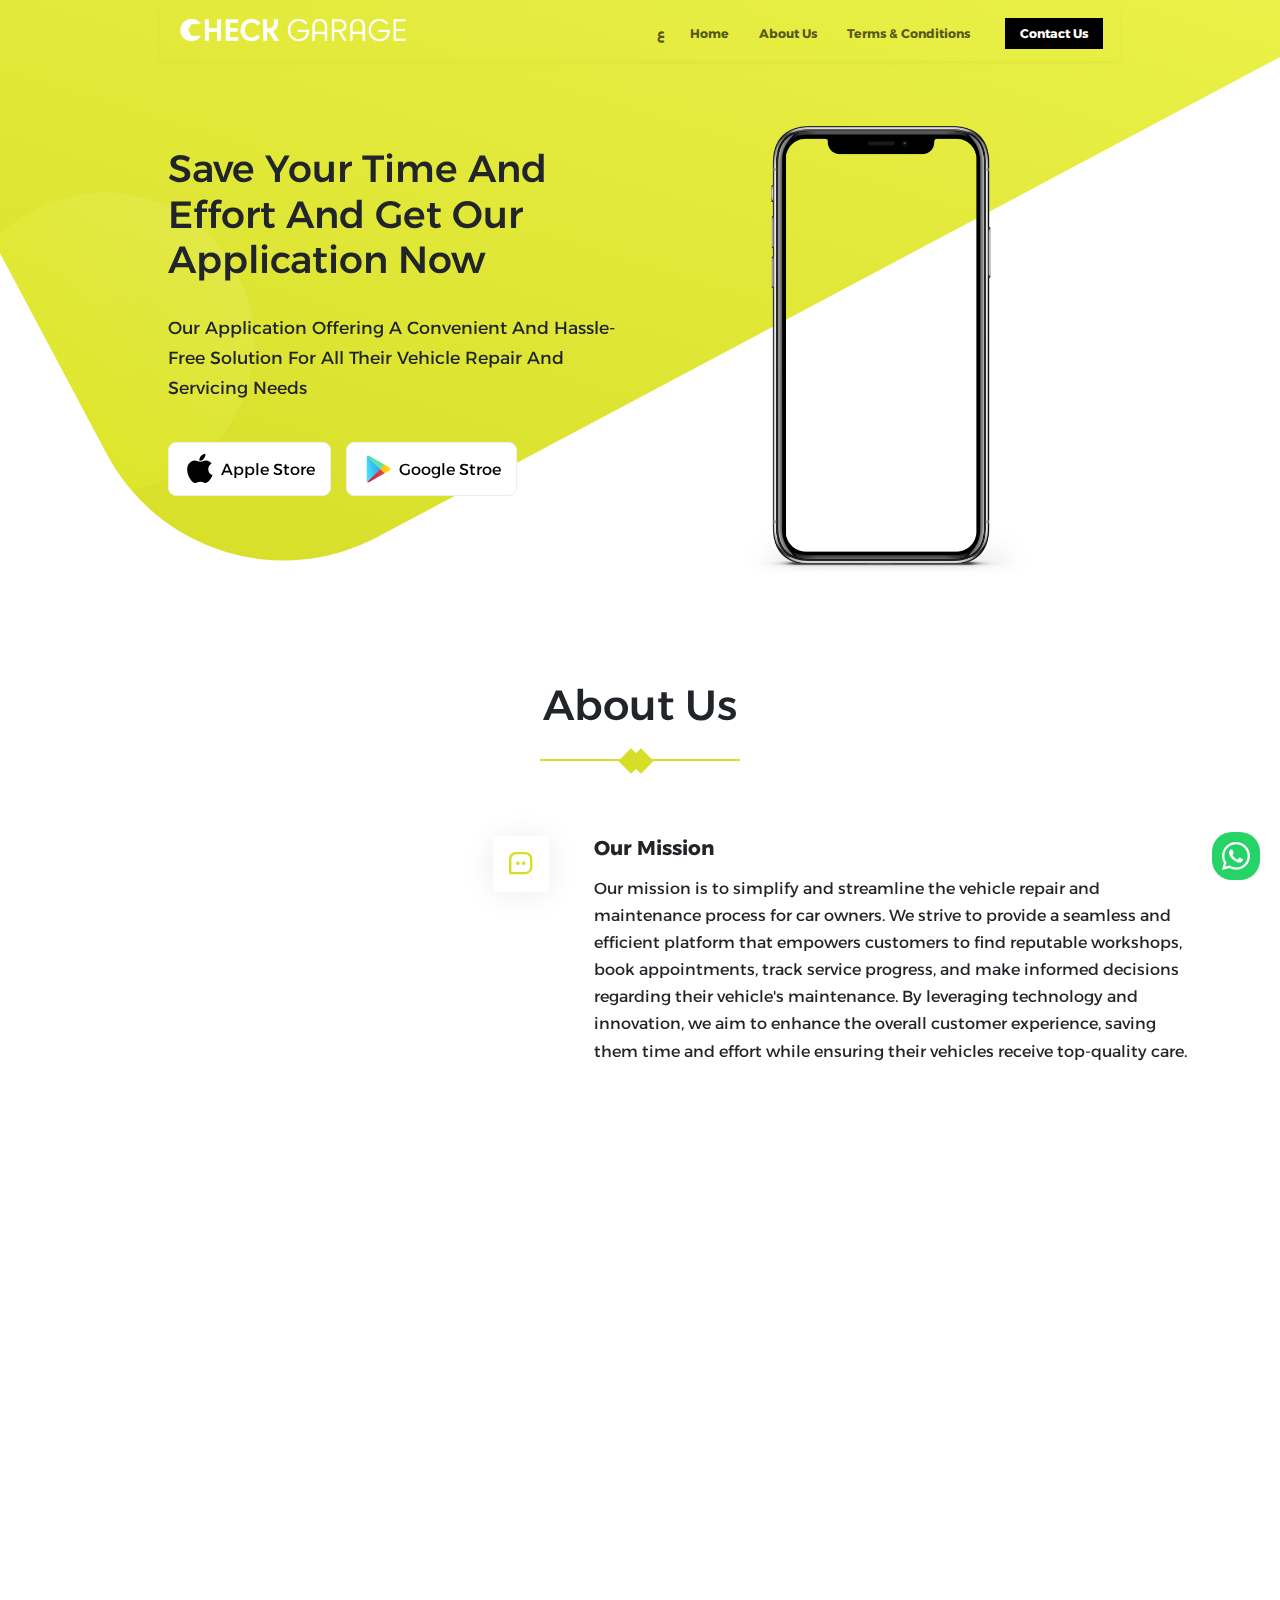
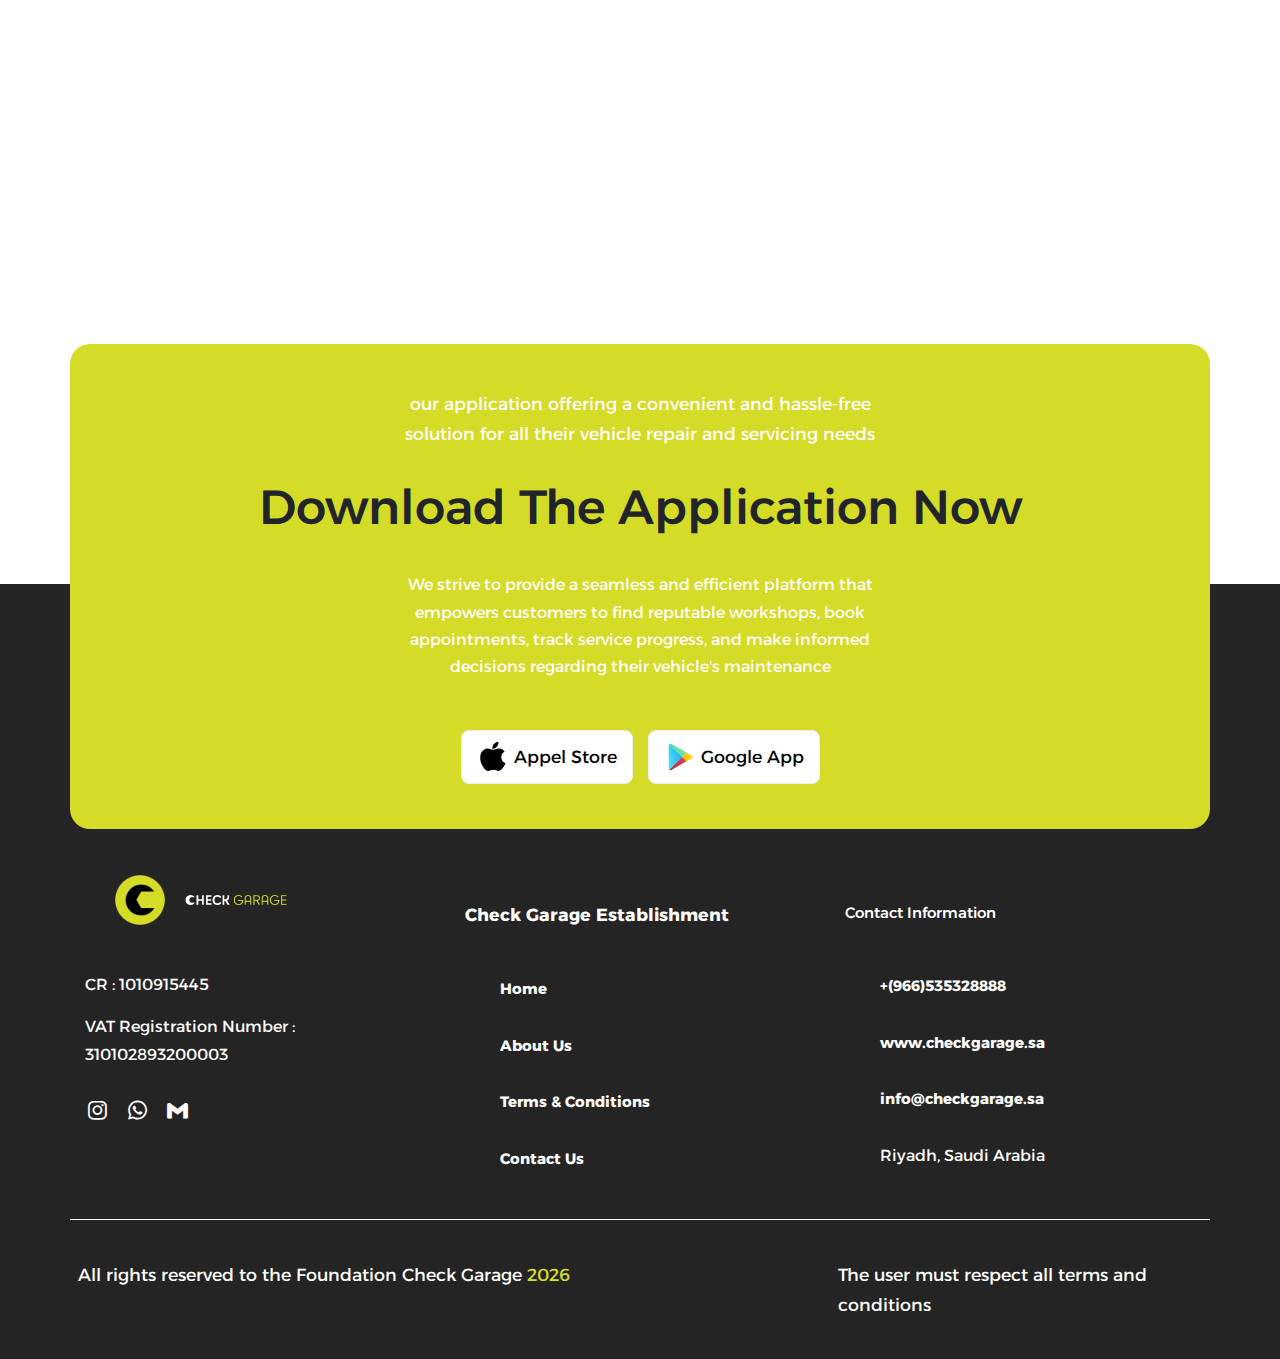
<file: en/index.html>
<!DOCTYPE html>
<html lang="en" dir="ltr">
    <head>
        <meta charset="UTF-8" />
        <meta name="viewport" content="width=device-width, initial-scale=1.0" />
        <meta
            name="keywords"
            content="   track their vehicle's progress   ,   solution for all
            their vehicle repair , check garage" />
        <meta name="title" content=" check Grage" />
        <meta
            name="description"
            content="Check Garage is a leading provider of an
            innovative automotive maintenance and service
            application. We have developed a user-friendly
            platform that connects car owners with a network
            of trusted workshops and garages" />
        <meta
            name="author"
            content="Khaldi Abdou  @https://khamsat.com/user/khaldi_abdou" />
        <meta
            name="copyright"
            content="https://github.com/CodingWithAbdou Khaldi Abdou" />
        <meta property="og:image" content="../assets/img/logo_footer.png" />
        <link
            rel="shortcut icon"
            href="../assets/img/logo_footer.png"
            type="image/x-icon" />
            <link rel="alternate" hreflang="ar" href="https://checkgarage.sa/index.html">
            <link rel="alternate" hreflang="en" href="https://checkgarage.sa/en/index.html">
    
        <!-- file style  -->
        <link
            href="https://unpkg.com/boxicons@2.1.4/css/boxicons.min.css"
            rel="stylesheet" />
        <link href="../assets/css/aos.css" rel="stylesheet" />
        <link rel="stylesheet" href="../assets/css/bootstrap.v.5.3.2.css" />
        <link rel="stylesheet" href="../assets/css/style.css" />

        <title>Check Garage</title>
    </head>
    <body class="">
        <!-------------- 
            Preloader
        --------------->
        <!-- <div class="preloader" data-preloader>
            <div class="circle"></div>
        </div>
         -->
        <!-------------- 
            What app
        --------------->
        <div class="whatapp" style="right: 20px">
            <a href="https://wa.me/966535328888">
                <img src="../assets/img/whatapp.svg" alt="" />
            </a>
        </div>

        <div class="outline">
            <div class="shape en">
                <div class="circle"></div>
            </div>
        </div>

        <div class="header">
            <!-------------- 
            Navigation
            --------------->
            <nav class="navbar navbar-expand-lg position-relative mb-4">
                <div class="container mb-4">
                    <span class="navbar-brand logo position-relative">
                        <img
                            class="logo-nav"
                            src="../assets/img/logo-nav.png"
                            width="250"
                            alt="" />
                    </span>
                    <button
                        class="navbar-toggler"
                        type="button"
                        data-bs-toggle="collapse"
                        data-bs-target="#navbarNavDropdown"
                        aria-controls="navbarNavDropdown"
                        aria-expanded="false"
                        aria-label="Toggle navigation">
                        <span class="navbar-toggler-icon"></span>
                    </button>
                    <div
                        class="collapse navbar-collapse justify-content-end"
                        id="navbarNavDropdown">
                        <ul class="navbar-nav px-0">
                            <li
                                class="nav-item d-flex align-items-center justify-content-center">
                                <a
                                    class="nav-link px-0 fs-5 fw-bold position-relative"
                                    href="..">
                                    <span
                                        class="lang fs-5 fw-bold position-relative"
                                        >ع</span
                                    >
                                </a>
                            </li>
                            <li class="nav-item">
                                <a
                                    class="nav-link fs-5 fw-bold position-relative"
                                    aria-current="page"
                                    href="#home"
                                    >Home</a
                                >
                            </li>
                            <li class="nav-item">
                                <a
                                    class="nav-link fs-5 fw-bold position-relative"
                                    href="#about-us"
                                    >About Us
                                </a>
                            </li>
                            <li class="nav-item">
                                <a
                                    class="nav-link fs-5 fw-bold position-relative"
                                    href="conditions/"
                                    >Terms & Conditions
                                </a>
                            </li>
                            <li class="nav-item">
                                <a
                                    class="nav-link fs-5 fw-bold position-relative btn-contact"
                                    href="#contact"
                                    >Contact Us</a
                                >
                            </li>
                        </ul>
                    </div>
                </div>
            </nav>

            <!-------------- 
                Landing
            --------------->
            <header class="" id="home">
                <div>
                    <div class="container">
                        <div class="row pt-4 overflow-hidden">
                            <div
                                class="col-md-6 d-flex justify-content-center pt-4"
                                data-aos="fade-left">
                                <div class="info">
                                    <h1 class="h1 mb-4 text-capitalize">
                                        Save your time and effort and get our
                                        application now
                                    </h1>
                                    <p class="fs-3 my-4 py-4 text-capitalize">
                                        our application offering a convenient
                                        and hassle-free solution for all their
                                        vehicle repair and servicing needs
                                    </p>
                                    <div
                                        class="d-flex align-items-center gap-4">
                                        <a
                                            href="#"
                                            class="d-flex align-items-center gap-2 btn-app px-4 py-3"
                                            target="_blank"
                                            role="button">
                                            <img
                                                src="../assets/img/apple.svg"
                                                width="32"
                                                height="32"
                                                alt="" />
                                            <div>
                                                <span class="text-capitalize"
                                                    >apple store</span
                                                >
                                            </div>
                                        </a>
                                        <a
                                            href="#"
                                            class="d-flex align-items-center gap-2 btn-app px-4 py-3"
                                            target="_blank"
                                            role="button">
                                            <img
                                                src="../assets/img/google_app.svg"
                                                width="32"
                                                height="32"
                                                alt="" />
                                            <div>
                                                <span class=""
                                                    >Google Stroe</span
                                                >
                                            </div>
                                        </a>
                                    </div>
                                </div>
                            </div>
                            <div
                                class="col-md-6 d-flex align-items-center justify-content-center pt-4"
                                data-aos="fade-right">
                                <span class="img-effect position-relative">
                                    <img
                                        class="img-fluid"
                                        src="../assets/img/phone.png"
                                        width="300"
                                        alt="" />
                                </span>
                            </div>
                        </div>
                    </div>
                </div>
            </header>
        </div>

        <!-------------- 
            Main Content
        --------------->
        <main class="">
            <!-------------------------------------------------------- About Us ------------------------------------------------------------------------------->
            <section class="about" id="about-us">
                <div class="container overflow-hidden">
                    <h2 class="special__head" data-aos="zoom-out-down">
                        About Us
                    </h2>
                    <div class="row align-items-start">
                        <div
                            class="about-min col-lg-4 mb-4"
                            data-aos="fade-up"
                            data-aos-anchor-placement="bottom-bottom">
                            <h3 class="fs-1">
                                About Check Garage
                                <span class="dash"></span>
                            </h3>
                            <p class="fs-4">
                                Check Garage is a leading provider of an
                                innovative automotive maintenance and service
                                application. We have developed a user-friendly
                                platform that connects car owners with a network
                                of trusted workshops and garages, offering a
                                convenient and hassle-free solution for all
                                their vehicle repair and servicing needs. Our
                                application allows customers to search for
                                workshops, schedule appointments, track their
                                vehicle's progress, approve or decline services,
                                and even arrange for towing and delivery of
                                their cars. We aim to revolutionize the
                                automotive industry by bringing the workshop
                                experience directly to our customers'
                                fingertips.
                            </p>
                        </div>
                        <div class="col-lg-8">
                            <div
                                class="box p-4 mb-2 d-flex align-items-start justify-content-center"
                                data-aos="fade-up"
                                data-aos-anchor-placement="top-bottom">
                                <div class="icon">
                                    <span
                                        class="d-flex align-items-center justify-content-center"
                                        ><i
                                            class="bx bx-message-square-dots"></i
                                    ></span>
                                </div>
                                <div>
                                    <h4 class="fw-bold mb-4 fs-2">
                                        Our Mission
                                    </h4>
                                    <p>
                                        Our mission is to simplify and
                                        streamline the vehicle repair and
                                        maintenance process for car owners. We
                                        strive to provide a seamless and
                                        efficient platform that empowers
                                        customers to find reputable workshops,
                                        book appointments, track service
                                        progress, and make informed decisions
                                        regarding their vehicle's maintenance.
                                        By leveraging technology and innovation,
                                        we aim to enhance the overall customer
                                        experience, saving them time and effort
                                        while ensuring their vehicles receive
                                        top-quality care.
                                    </p>
                                </div>
                            </div>
                            <div
                                class="box p-4 mb-2 d-flex align-items-start justify-content-center"
                                data-aos="fade-up"
                                data-aos-anchor-placement="top-bottom">
                                <div class="icon">
                                    <span
                                        class="d-flex align-items-center justify-content-center"
                                        ><i class="bx bx-chalkboard"></i
                                    ></span>
                                </div>
                                <div>
                                    <h4 class="fw-bold mb-4 fs-2">
                                        What is Check Garage?
                                    </h4>
                                    <p>
                                        is an all-in-one system to handle the
                                        complete gamut of repairs at your garage
                                        from Wash & Detailing, Periodic
                                        Maintenance, Electrical & Mechanical
                                        Repairs and Collision Repairs to Sales
                                        of Tyre & Battery.
                                    </p>
                                </div>
                            </div>
                            <div
                                class="box p-4 mb-2 d-flex align-items-start justify-content-center pointer"
                                data-aos="fade-up"
                                data-aos-anchor-placement="top-bottom">
                                <div class="icon">
                                    <span
                                        class="d-flex align-items-center justify-content-center"
                                        ><i class="bx bxs-hourglass-top"></i
                                    ></span>
                                </div>
                                <div>
                                    <h4 class="fw-bold mb-4 fs-2">
                                        Our Features
                                    </h4>
                                    <div>
                                        <ul
                                            class=""
                                            type="button"
                                            data-bs-toggle="collapse"
                                            data-bs-target="#services"
                                            aria-expanded="false"
                                            aria-controls="services">
                                            <li>
                                                Workshop Search and Selection:
                                                Our application provides a
                                                comprehensive database of
                                                workshops and garages, allowing
                                                customers to search for service
                                                providers based on location,
                                                specialization, ratings, and
                                                reviews. This empowers car
                                                owners to choose the most
                                                suitable workshop for their
                                                specific needs.
                                            </li>
                                        </ul>
                                        <ul
                                            class="collapse"
                                            id="services"
                                            type="button"
                                            data-bs-toggle="collapse"
                                            data-bs-target="#services"
                                            aria-expanded="false"
                                            aria-controls="services">
                                            <li>
                                                Towing and Delivery Service: In
                                                the event of a breakdown or if a
                                                car needs extensive repairs, our
                                                application offers a convenient
                                                towing service. Customers can
                                                arrange for their vehicles to be
                                                picked up from their location,
                                                transported to the chosen
                                                workshop, and then delivered
                                                back to them after the repairs
                                                are completed.
                                            </li>
                                            <li>
                                                Towing and Delivery Service: In
                                                the event of a breakdown or if a
                                                car needs extensive repairs, our
                                                application offers a convenient
                                                towing service. Customers can
                                                arrange for their vehicles to be
                                                picked up from their location,
                                                transported to the chosen
                                                workshop, and then delivered
                                                back to them after the repairs
                                                are completed.
                                            </li>
                                            <li>
                                                Vehicle Service Tracking:
                                                Transparency is a core value of
                                                our application. Customers can
                                                track the progress of their
                                                vehicle's service or repair in
                                                real-time through our platform.
                                                This ensures they are kept
                                                informed about the status of
                                                their car and can plan
                                                accordingly.
                                            </li>
                                            <li>
                                                Digital Vehicle History: Our
                                                application maintains a digital
                                                record of the vehicle's service
                                                and maintenance history.
                                                Customers can access this
                                                information at any time,
                                                allowing them to keep track of
                                                past services, upcoming
                                                maintenance needs, and repairs
                                                undertaken. This fosters
                                                proactive vehicle management and
                                                helps ensure optimal
                                                performance.
                                            </li>
                                            <li>
                                                Appointment Booking: Customers
                                                can conveniently schedule
                                                appointments for routine
                                                maintenance or specific repair
                                                services through our
                                                application. The system provides
                                                available time slots, ensuring a
                                                smooth and organized workflow
                                                for both customers and
                                                workshops.
                                            </li>
                                            <li>
                                                Payment and Digital Invoicing:
                                                Our application offers secure
                                                payment options, allowing
                                                customers to settle bills
                                                electronically. Digital invoices
                                                are provided, ensuring
                                                transparency and easy
                                                record-keeping.
                                            </li>
                                        </ul>
                                    </div>
                                </div>
                            </div>
                            <div
                                class="box p-4 mb-2 d-flex align-items-start justify-content-center pointer"
                                data-aos="fade-up"
                                data-aos-anchor-placement="top-bottom">
                                <div class="icon">
                                    <span
                                        class="d-flex align-items-center justify-content-center"
                                        ><i class="bx bx-collapse-alt"></i
                                    ></span>
                                </div>
                                <div>
                                    <h4 class="fw-bold mb-4 fs-2">
                                        Our Services
                                    </h4>
                                    <div>
                                        <ul
                                            class=""
                                            type="button"
                                            data-bs-toggle="collapse"
                                            data-bs-target="#specail"
                                            aria-expanded="false"
                                            aria-controls="specail">
                                            <li>
                                                Quick Estimation
                                                <br />
                                                Create repair estimates quickly
                                                with our in-built catalog of
                                                spares and labour pricing.
                                            </li>
                                        </ul>
                                        <ul
                                            class="collapse"
                                            id="specail"
                                            data-bs-toggle="collapse"
                                            data-bs-target="#specail"
                                            aria-expanded="false"
                                            aria-controls="specail">
                                            <li>Upsell Services</li>
                                            <li>
                                                Use easy-to-configure service
                                                packages to upsell services and
                                                boost revenues.
                                            </li>
                                            <li>
                                                Accurate Invoices
                                                <br />
                                                Fast, accurate invoicing with
                                                just a few clicks to keep you
                                                and the customer happy
                                            </li>
                                            <li>
                                                Retain Customers
                                                <br />
                                                With CRM tools & Customer App to
                                                keep them coming back to
                                                increase revenue by >30%.
                                            </li>
                                            <li>Reduced Costs</li>
                                        </ul>
                                    </div>
                                </div>
                            </div>
                            <div
                                class="box p-4 mb-2 d-flex align-items-start justify-content-center pointer"
                                data-aos="fade-up"
                                data-aos-anchor-placement="top-bottom">
                                <div class="icon">
                                    <span
                                        class="d-flex align-items-center justify-content-center"
                                        ><i
                                            class="bx bx-objects-horizontal-center"></i
                                    ></span>
                                </div>
                                <div>
                                    <h4 class="fw-bold mb-4 fs-2">
                                        Our Benefits
                                    </h4>
                                    <div>
                                        <ul
                                            class=""
                                            type="button"
                                            data-bs-toggle="collapse"
                                            data-bs-target="#benfit"
                                            aria-expanded="false"
                                            aria-controls="benfit">
                                            <li>
                                                Retain Your Customers & Create
                                                Loyalty Turn your garage into a
                                                customer magnet. Push the limits
                                                of personalized service.
                                            </li>
                                        </ul>
                                        <ul
                                            class="collapse"
                                            id="benfit"
                                            type="button"
                                            data-bs-toggle="collapse"
                                            data-bs-target="#benfit"
                                            aria-expanded="false"
                                            aria-controls="benfit">
                                            <li>
                                                Our clean, centralised Customer
                                                & Vehicle data helps you to
                                                understand your Customers
                                                better. Check Garage’s advanced
                                                CRM tools create memorable
                                                customer experiences and ensure
                                                they keep coming back. From
                                                service bookings, automatic
                                                service reminders, alerts,
                                                feedback loops, marketing
                                                campaigns, loyalty schemes to
                                                payment solutions, we have it
                                                all.
                                            </li>
                                            <li>
                                                Optimise Spares Inventory &
                                                Margins!
                                                <br />
                                                Stock only what you need, when
                                                you need. No more stock leakages
                                                and lost margins. Check
                                                Garageprovides easy-to-use tools
                                                to manage purchases, sales,
                                                issuing parts & returns,
                                                inventory and most importantly
                                                margins. Promote high margin
                                                parts and repairs. Our
                                                integrated spares ordering helps
                                                with Right Part, Right Price,
                                                Right Time. It's simply the most
                                                advanced system ever!
                                            </li>
                                            <li>
                                                Insightful Reporting &
                                                Dashboards! <br />
                                                Run a profitable, customer
                                                friendly vehicle service center
                                                based on valuable insights into
                                                your business. Check
                                                Garageprovides actionable
                                                information to drive your
                                                business decisions. Information
                                                on Revenues, Expenditures,
                                                Customers, Inventory, Operations
                                                and Regulatory Compliances is at
                                                your finger tips.
                                            </li>
                                            <li>
                                                Cost-Effective Marketing: <br />
                                                As a vendor on our application,
                                                you can save on marketing and
                                                advertising costs. Our platform
                                                serves as a marketing channel
                                                for your workshop, allowing you
                                                to showcase your services to a
                                                targeted audience without the
                                                need for expensive traditional
                                                marketing campaigns. This
                                                cost-effective approach helps
                                                you maximize your marketing
                                                budget and allocate resources
                                                more efficiently.
                                            </li>
                                            <li>
                                                Improved Operational Efficiency:
                                                <br />
                                                Our application offers tools and
                                                features designed to enhance
                                                operational efficiency for
                                                workshops. From appointment
                                                scheduling to service tracking
                                                and digital invoicing, our
                                                platform streamlines your
                                                processes and reduces manual
                                                paperwork. This allows you to
                                                optimize your workflow, save
                                                time, and focus on providing
                                                high-quality service to
                                                customers.
                                            </li>
                                            <li>
                                                Access to Customer Insights:
                                                <br />
                                                By being a part of our
                                                application, you gain access to
                                                valuable customer insights and
                                                data. You can analyze customer
                                                behavior, preferences, and
                                                trends to better understand
                                                their needs and tailor your
                                                services accordingly. This
                                                data-driven approach enables you
                                                to make informed decisions,
                                                improve customer satisfaction,
                                                and increase your competitive
                                                edge.
                                            </li>
                                            <li>
                                                Enhanced Customer Loyalty:
                                                <br />
                                                By being a part of our
                                                application, you gain access to
                                                valuable customer insights and
                                                data. You can analyze customer
                                                behavior, preferences, and
                                                trends to better understand
                                                their needs and tailor your
                                                services accordingly. This
                                                data-driven approach enables you
                                                to make informed decisions,
                                                improve customer satisfaction,
                                                and increase your competitive
                                                edge.
                                            </li>
                                            <li>
                                                Streamlined Payment Processing:
                                                <br />
                                                Our application offers secure
                                                and convenient payment
                                                processing for customers. By
                                                integrating with our platform,
                                                you can simplify your payment
                                                collection process, reducing the
                                                hassle of managing cash
                                                transactions. This streamlined
                                                payment system ensures faster
                                                payment processing and improved
                                                cash flow for your workshop.
                                            </li>
                                            <li>
                                                Business Growth Opportunities:
                                                <br />
                                                By partnering with our
                                                application, you open doors to
                                                potential business growth and
                                                expansion. As our customer base
                                                grows, you have the opportunity
                                                to expand your workshop, hire
                                                additional staff, and offer a
                                                wider range of services. The
                                                platform's scalability allows
                                                you to accommodate increased
                                                demand and take advantage of new
                                                business opportunities.
                                            </li>
                                        </ul>
                                    </div>
                                </div>
                            </div>
                        </div>
                    </div>
                </div>
            </section>
            <!-------------------------------------------------------- Terms & Conditions ------------------------------------------------------------------------------->
        </main>
        <!-------------------------------------------------------Contact Us ------------------------------------------------------------------------------->
        <div class="footer">
            <footer class="footer position-relative">
                <div class="container">
                    <div class="footer-box row">
                        <span
                            class="col-12 py-4 text-center text-white fs-3 width-50 mx-auto">
                            our application offering a convenient and
                            hassle-free solution for all their vehicle repair
                            and servicing needs
                        </span>
                        <h2 class="col-12 py-4 text-center">
                            Download The Application Now
                        </h2>
                        <p
                            class="col-12 py-4 text-center text-white width-50 mx-auto">
                            We strive to provide a seamless and efficient
                            platform that empowers customers to find reputable
                            workshops, book appointments, track service
                            progress, and make informed decisions regarding
                            their vehicle's maintenance
                        </p>
                        <div class="col-12 py-4 text-center text-white fs-3">
                            <div
                                class="d-flex align-items-center justify-content-center gap-4">
                                <a
                                    href="#"
                                    class="d-flex align-items-center gap-2 btn-app px-4 py-3"
                                    target="_blank"
                                    role="button">
                                    <img
                                        src="../assets/img/apple.svg"
                                        width="32"
                                        height="32"
                                        alt="" />
                                    <div>
                                        <span class=""> Appel Store</span>
                                    </div>
                                </a>
                                <a
                                    href="#"
                                    class="d-flex align-items-center gap-2 btn-app px-4 py-3"
                                    target="_blank"
                                    role="button">
                                    <img
                                        src="../assets/img/google_app.svg"
                                        width="32"
                                        height="32"
                                        alt="" />
                                    <div>
                                        <span class="">Google App </span>
                                    </div>
                                </a>
                            </div>
                        </div>
                    </div>
                    <div class="row py-4" id="contact">
                        <div class="col-md-4 px-4">
                            <div class="text-white row px-4">
                                <div
                                    class="d-flex align-items-center justify-content-start">
                                    <!--<h4 class="">Check garage</h4> -->
                                    <img
                                        class="w-25 img-fluid"
                                        src="../assets/img/logo_footer.png"
                                        width="20"
                                        alt="" />
                                    <img
                                        class="img-fluid"
                                        src="../assets/img/logo_footer_2.png"
                                        width="20"
                                        style="width: 35%"
                                        alt="" />
                                </div>
                            </div>
                            <div class="my-4">
                                <span class="text-white mb-4">
                                    CR : 1010915445
                                </span>
                                <span class="text-white">
                                    VAT Registration Number : 310102893200003
                                </span>
                            </div>
                            <div
                                class="d-flex align-items-center justify-content-start gap-4 py-4 mt-4">
                                <a
                                    href="https://www.instagram.com/checkgaragesa/">
                                    <i
                                        class="bx bxl-instagram fs-1 icon_footer"></i>
                                </a>
                                <a href="https://wa.me/966535328888">
                                    <i
                                        class="bx bxl-whatsapp fs-1 icon_footer"></i>
                                </a>
                                <a href="mailto:info@checkgarage.sa">
                                    <i
                                        class="bx bxl-gmail fs-1 icon_footer"></i>
                                </a>
                            </div>
                        </div>
                        <div class="col-md-4 px-4">
                            <h4 class="fs-3 fw-bold text-white min-title">
                                Check Garage Establishment
                            </h4>
                            <ul class="ps-4">
                                <li class="py-4">
                                    <a
                                        class="fs-4 fw-bold text-white"
                                        aria-current="page"
                                        href="#home"
                                        >Home</a
                                    >
                                </li>
                                <li class="py-4">
                                    <a
                                        class="fs-4 fw-bold text-white"
                                        href="#about-us">
                                        About Us
                                    </a>
                                </li>
                                <li class="py-4">
                                    <a
                                        class="fs-4 fw-bold text-white"
                                        href="conditions/"
                                        >Terms & Conditions
                                    </a>
                                </li>
                                <li class="py-4">
                                    <a
                                        class="fs-4 fw-bold text-white"
                                        href="#contact">
                                        Contact Us</a
                                    >
                                </li>
                            </ul>
                            <a href=""></a>
                        </div>
                        <div class="col-md-4 px-4">
                            <h4 class="min-title text-white">
                                Contact Information
                            </h4>
                            <ul class="ps-4">
                                <li class="py-4">
                                    <a
                                        class="fs-4 fw-bold text-white"
                                        href="tel:+(966)535328888"
                                        >+(966)535328888</a
                                    >
                                </li>
                                <li class="py-4">
                                    <a
                                        class="fs-4 fw-bold text-white"
                                        href="www.checkgarage.sa "
                                        >www.checkgarage.sa
                                    </a>
                                </li>
                                <li class="py-4">
                                    <a
                                        class="fs-4 fw-bold text-white"
                                        href="mailto:info@checkgarage.sa"
                                        >info@checkgarage.sa</a
                                    >
                                </li>
                                <li class="py-4">
                                    <address class="text-white">
                                        Riyadh, Saudi Arabia
                                    </address>
                                </li>
                            </ul>
                        </div>
                    </div>
                    <div class="row end-footer" id="contact-us">
                        <div class="col-md-8 d- text-white fs-3 d-flex gap-2">
                            All rights reserved to the Foundation Check Garage
                            <span class="year"> </span>
                        </div>
                        <div class="col-md-4 text-white fs-3">
                            The user must respect all terms and conditions
                        </div>
                    </div>
                </div>
            </footer>
        </div>
    </body>
    <script src="../assets/js/aos.js"></script>
    <script src="../assets/js/bootstrap.v.5.3.2.js"></script>
    <script src="../assets/js/script.js"></script>
</html>
</file>
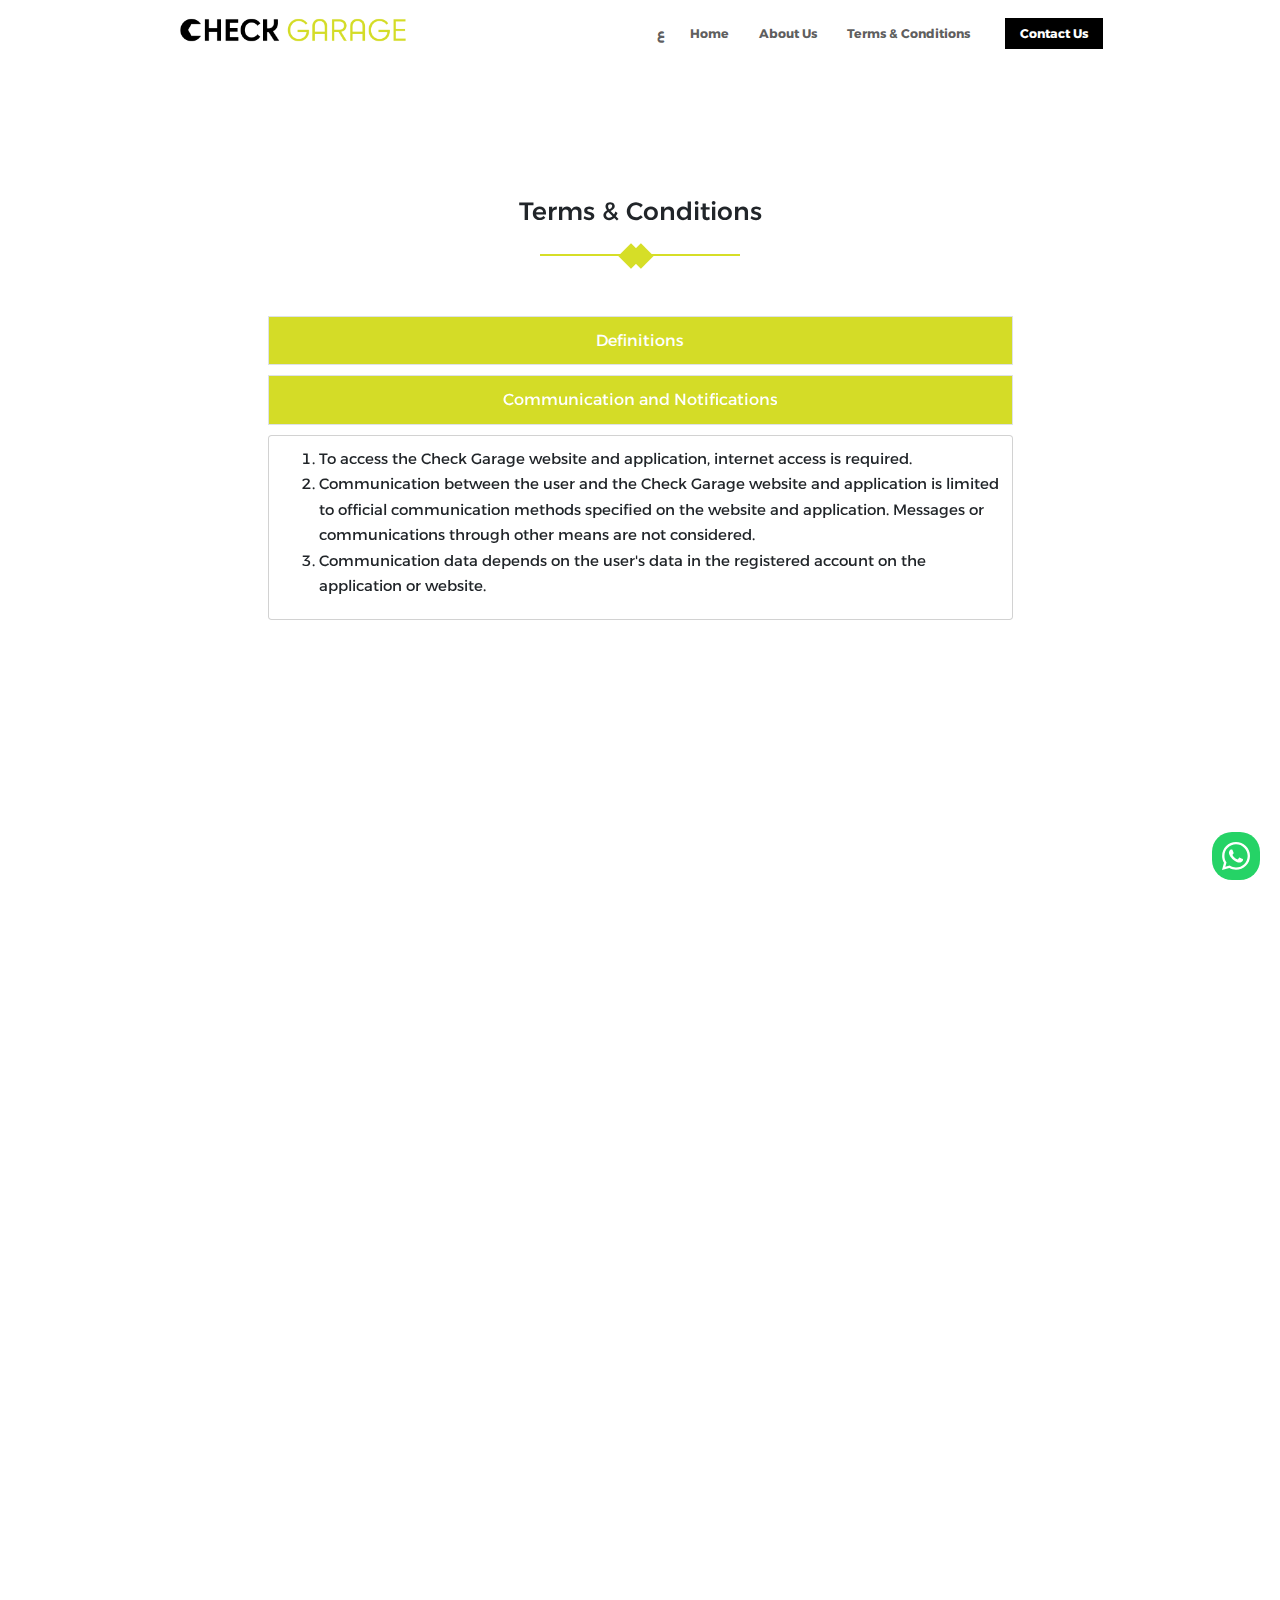
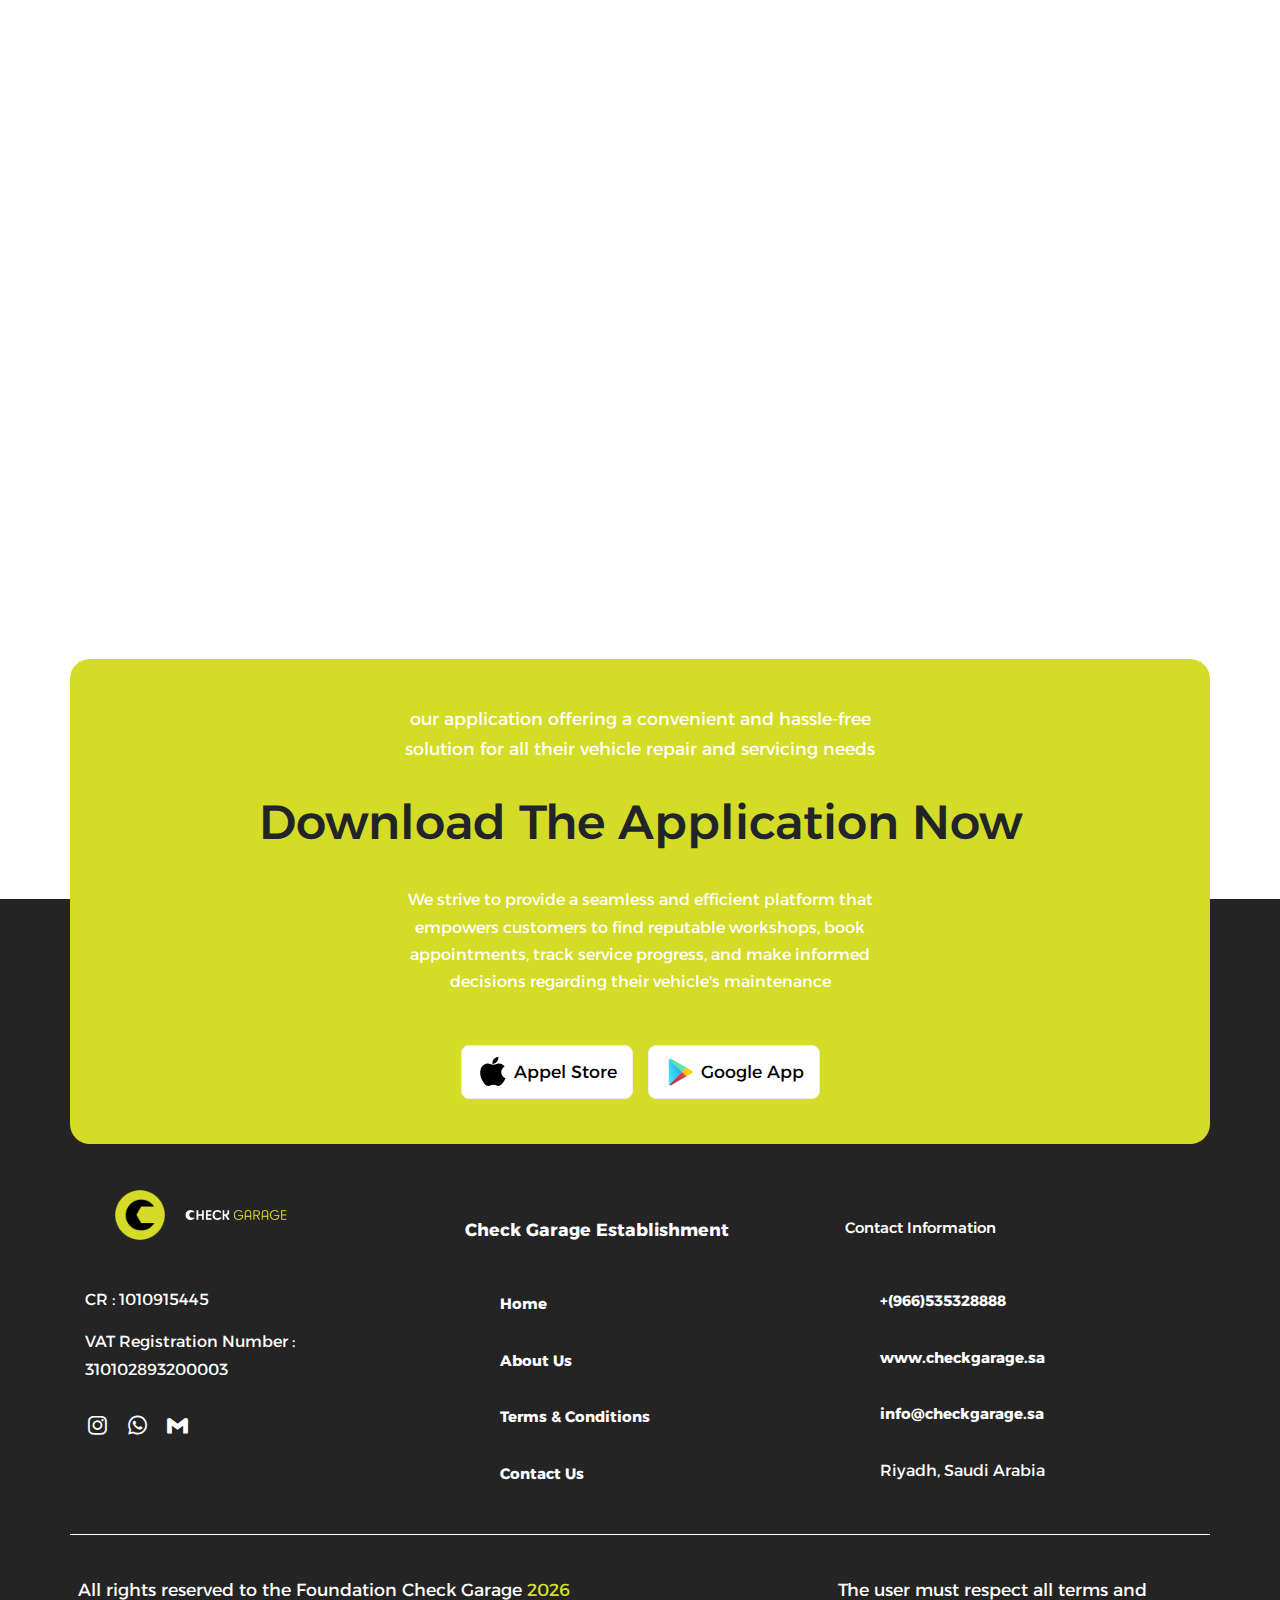
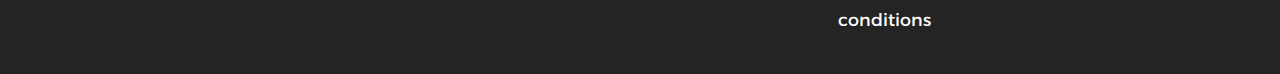
<file: en/conditions/index.html>
<!DOCTYPE html>
<html lang="en" dir="ltr">
    <head>
        <meta charset="UTF-8" />
        <meta name="viewport" content="width=device-width, initial-scale=1.0" />
        <meta
            name="keywords"
            content="   track their vehicle's progress   ,   solution for all
            their vehicle repair , check garage" />
        <meta name="title" content="Terms & Conditions " />
        <meta
            name="description"
            content="Check Garage is a leading provider of an
            innovative automotive maintenance and service
            application. We have developed a user-friendly
            platform that connects car owners with a network
            of trusted workshops and garages" />
        <meta
            name="author"
            content="Khaldi Abdou  @https://khamsat.com/user/khaldi_abdou" />
        <meta
            name="copyright"
            content="https://github.com/CodingWithAbdou Khaldi Abdou" />
        <meta property="og:image" content="../../assets/img/logo_footer.png" />
        <link
            rel="shortcut icon"
            href="../../assets/img/logo_footer.png"
            type="image/x-icon" />
        <link rel="alternate" hreflang="ar" href="https://checkgarage.sa/index.html">
        <link rel="alternate" hreflang="en" href="https://checkgarage.sa/en/index.html">

        <!-- file style  -->
        <link
            href="https://unpkg.com/boxicons@2.1.4/css/boxicons.min.css"
            rel="stylesheet" />
        <link href="../../assets/css/aos.css" rel="stylesheet" />
        <link rel="stylesheet" href="../../assets/css/bootstrap.v.5.3.2.css" />
        <link rel="stylesheet" href="../../assets/css/style.css" />

        <title>Terms & Conditions </title>
    </head>
    <body class="">
        <!-------------- 
            Preloader
        --------------->
        <!-- <div class="preloader" data-preloader>
            <div class="circle"></div>
        </div>
         -->
        <!-------------- 
            What app
        --------------->
        <div class="whatapp" style="right: 20px">
            <a href="https://wa.me/966535328888">
                <img src="../../assets/img/whatapp.svg" alt="" />
            </a>
        </div>

        <div class="header">
            <!-------------- 
            Navigation
            --------------->
            <nav class="navbar navbar-expand-lg position-relative mb-4">
                <div class="container mb-4"  style="box-shadow: none;">
                    <span class="navbar-brand logo position-relative">
                        <img
                            class="logo-nav"
                            src="../../assets/img/logo-alt.png"
                            width="250"
                            alt="" />
                    </span>
                    <button
                        class="navbar-toggler"
                        type="button"
                        data-bs-toggle="collapse"
                        data-bs-target="#navbarNavDropdown"
                        aria-controls="navbarNavDropdown"
                        aria-expanded="false"
                        aria-label="Toggle navigation">
                        <span class="navbar-toggler-icon"></span>
                    </button>
                    <div
                        class="collapse navbar-collapse justify-content-end"
                        id="navbarNavDropdown">
                        <ul class="navbar-nav px-0">
                            <li
                                class="nav-item d-flex align-items-center justify-content-center">
                                <a
                                    class="nav-link px-0 fs-5 fw-bold position-relative"
                                    href="../../">
                                    <span
                                        class="lang fs-5 fw-bold position-relative"
                                        >ع</span
                                    >
                                </a>
                            </li>
                            <li class="nav-item">
                                <a
                                    class="nav-link fs-5 fw-bold position-relative"
                                    aria-current="page"
                                    href="../#home"
                                    >Home</a
                                >
                            </li>
                            <li class="nav-item">
                                <a
                                    class="nav-link fs-5 fw-bold position-relative"
                                    href="../#about-us"
                                    >About Us
                                </a>
                            </li>
                            <li class="nav-item">
                                <a
                                    class="nav-link fs-5 fw-bold position-relative"
                                    href="#conditions"
                                    >Terms & Conditions
                                </a>
                            </li>
                            <li class="nav-item">
                                <a
                                    class="nav-link fs-5 fw-bold position-relative btn-contact"
                                    href="#contact"
                                    >Contact Us</a
                                >
                            </li>
                        </ul>
                    </div>
                </div>
            </nav>
        </div>

        <!-------------- 
            Main Content
        --------------->
        <main class="">
            <!-------------------------------------------------------- Terms & Conditions ------------------------------------------------------------------------------->
            <section class="services" id="conditions">
                <div class="container overflow-hidden">
                    <h2 class="special__head fs-1" data-aos="zoom-out-down">
                        Terms & Conditions
                    </h2>
                    <div
                        class="row"
                        data-aos="fade-right"
                        data-aos-offset="300"
                        data-aos-easing="ease-in-sine">
                        <div class="col-lg-8 mx-auto">
                            <p>
                                <button
                                    class="w-100 conditions-pre border p-3 my-0"
                                    type="button"
                                    data-bs-toggle="collapse"
                                    data-bs-target="#one"
                                    aria-expanded="false"
                                    aria-controls="one">
                                    Definitions
                                </button>
                            </p>
                            <div class="collapse conditions-inner" id="one">
                                <div class="card card-body fs-4 p-3">
                                    For the purposes of this agreement's
                                    application of these terms and conditions,
                                    the following words and phrases, wherever
                                    mentioned in the agreement, have the
                                    meanings provided in front of each unless
                                    context requires otherwise:
                                    <br />
                                    - Establishment: Check Garage Establishment
                                    under commercial registration number.
                                    <br />
                                    - User/Customer: The natural person
                                    benefiting from the services of the Check
                                    Garage website and application.
                                    <br />
                                    - Check Garage Website and Application: The
                                    website and application on the World Wide
                                    Web.
                                    <br />
                                    - Agreement Start Date: This agreement
                                    starts upon the user's acceptance of the
                                    specified terms and conditions.
                                    <br />
                                    - You and Yours (the addressed): Refer to
                                    the user of the Check Garage website and
                                    application, including all expressions
                                    leading to that.
                                    <br />
                                    - We and Ours (the speaker): Mean Check
                                    Garage Establishment or its representative,
                                    including all expressions leading to that.
                                    <br />
                                    - User Information: Refers to all personal
                                    details provided to us through the Check
                                    Garage application.
                                    <br />
                                    - Users: Refers to users of the Check Garage
                                    website and application collectively or
                                    individually as context indicates.
                                    <br />
                                    - Content: Refers to any reviews, comments,
                                    messages, data, information, text, audio,
                                    images, drawings, videos, symbols, or other
                                    materials broadcast or displayed on the
                                    Check Garage website and application
                                    directly or through third-party electronic
                                    websites.
                                    <br />
                                    - Interactive Zones: Refers to discussion
                                    forums, bulletin boards, review services,
                                    chat, or other forums provided by the Check
                                    Garage website and application and used by
                                    other users for content posting.
                                    <br />
                                    - Terms and Conditions: Refers to these
                                    terms and conditions.
                                    <br />
                                    - Electronic Website: Check Garage's
                                    electronic website.
                                    <br />
                                </div>
                            </div>
                        </div>
                    </div>
                    <div
                        class="row"
                        data-aos="fade-left"
                        data-aos-offset="300"
                        data-aos-easing="ease-in-sine">
                        <div class="col-lg-8 mx-auto">
                            <p>
                                <button
                                    class="w-100 conditions-pre border p-3 my-0"
                                    type="button"
                                    data-bs-toggle="collapse"
                                    data-bs-target="#two"
                                    aria-expanded="false"
                                    aria-controls="two">
                                    Communication and Notifications
                                </button>
                            </p>
                            <div
                                class="collapse conditions-inner show"
                                id="two">
                                <div class="card card-body fs-4 p-3">
                                    <ol>
                                        <li>
                                            To access the Check Garage website
                                            and application, internet access is
                                            required.
                                        </li>
                                        <li>
                                            Communication between the user and
                                            the Check Garage website and
                                            application is limited to official
                                            communication methods specified on
                                            the website and application.
                                            Messages or communications through
                                            other means are not considered.
                                        </li>
                                        <li>
                                            Communication data depends on the
                                            user's data in the registered
                                            account on the application or
                                            website.
                                        </li>
                                    </ol>
                                </div>
                            </div>
                        </div>
                    </div>
                    <div
                        class="row"
                        data-aos="fade-right"
                        data-aos-offset="300"
                        data-aos-easing="ease-in-sine">
                        <div class="col-lg-8 mx-auto">
                            <p>
                                <button
                                    class="w-100 conditions-pre border p-3 my-0"
                                    type="button"
                                    data-bs-toggle="collapse"
                                    data-bs-target="#three"
                                    aria-expanded="false"
                                    aria-controls="three">
                                    Intellectual Property
                                </button>
                            </p>
                            <div class="collapse conditions-inner" id="three">
                                <div class="card card-body fs-4 p-3">
                                    <ol>
                                        <li>
                                            Subject to public regulations, we do
                                            not provide warranties, commitments,
                                            or obligations regarding:
                                            <ol>
                                                <li>
                                                    The quality, accuracy,
                                                    marketability, or
                                                    suitability of the material
                                                    for its purpose, products,
                                                    or services on or available
                                                    through third-party
                                                    electronic websites.
                                                </li>
                                                <li>
                                                    That the material on or
                                                    available through
                                                    third-party electronic
                                                    websites does not infringe
                                                    on the intellectual property
                                                    rights of any individual.
                                                </li>
                                            </ol>
                                        </li>
                                        <li>
                                            Copyright and all other intellectual
                                            property rights of all materials and
                                            content provided as part of the
                                            Check Garage website and application
                                            are owned by us or license providers
                                            at all times. You may use this
                                            material or content only as
                                            authorized in writing by us or
                                            license providers.
                                        </li>
                                        <li>
                                            If you become aware of any kind of
                                            commercial distribution or
                                            exploitation of any material owned
                                            by us, you are obligated to inform
                                            us directly.
                                        </li>
                                        <li>
                                            For promotional and marketing
                                            purposes, the platform may use the
                                            content that the customer shares on
                                            the platform, which is naturally
                                            visible to all users, such as names
                                            and images of products or packages.
                                            The customer is not entitled to
                                            claim compensation or profits from
                                            this.
                                        </li>
                                        <li>
                                            Check Garage collects personal data
                                            and information from service
                                            providers for use in providing and
                                            developing services, as stated in
                                            the Check Garage Privacy Policy,
                                            which can be accessed via the
                                            electronic link. Check Garage may
                                            provide the necessary information
                                            (including your contact information
                                            or workshop information - spare
                                            parts information) to claims
                                            settlement companies, insurance
                                            companies, or relevant government
                                            entities in the event of a
                                            complaint, dispute, or
                                            disagreement."
                                        </li>
                                    </ol>
                                </div>
                            </div>
                        </div>
                    </div>
                    <div
                        class="row"
                        data-aos="fade-left"
                        data-aos-offset="300"
                        data-aos-easing="ease-in-sine">
                        <div class="col-lg-8 mx-auto">
                            <p>
                                <button
                                    class="w-100 conditions-pre border p-3 my-0"
                                    type="button"
                                    data-bs-toggle="collapse"
                                    data-bs-target="#four"
                                    aria-expanded="false"
                                    aria-controls="four">
                                    Content
                                </button>
                            </p>
                            <div class="collapse conditions-inner" id="four">
                                <div class="card card-body fs-4 p-3">
                                    <ol>
                                        <li>
                                            By submitting any content to the
                                            "Check Garagea" website and
                                            application, you grant us a
                                            non-exclusive, royalty-free,
                                            perpetual, transferable, worldwide,
                                            irrevocable, sublicensable license
                                            to:
                                            <ol>
                                                <li>
                                                    Use, reproduce, modify,
                                                    adapt, translate,
                                                    distribute, publish, copy,
                                                    broadcast, and transmit it
                                                    in any form, in works
                                                    derived from it, for display
                                                    or performance anywhere in
                                                    the world and through any
                                                    media, known or to be
                                                    invented in the future.
                                                </li>
                                                <li>
                                                    Use the name you provided in
                                                    connection with the content.
                                                </li>
                                                <li>
                                                    License us to pursue legal
                                                    action against any real or
                                                    legal person who infringes
                                                    your rights or our rights in
                                                    this content.
                                                </li>
                                            </ol>
                                        </li>
                                        <li>
                                            You acknowledge and agree that all
                                            content provided to the "Check
                                            Garagea" website and application by
                                            you is non-confidential and not
                                            owned.
                                        </li>
                                        <li>
                                            When using the content, we are not
                                            obligated to make any financial
                                            commitments to you as a result of
                                            such use.
                                        </li>
                                        <li>
                                            You are solely responsible for the
                                            use of the interactive areas, and
                                            all use of them is your own
                                            responsibility.
                                        </li>
                                        <li>
                                            By using the interactive areas, you
                                            agree not to post, upload, send,
                                            distribute, store, create, or
                                            publish in any form on the "Check
                                            Garagea" website and application, or
                                            through any third-party website, any
                                            of the following:
                                            <ol>
                                                <li>
                                                    Content that is unlawful or
                                                    violates Islamic law,
                                                    customs, or traditions, or
                                                    causes any form of legal
                                                    liability, or violates any
                                                    local or national laws or
                                                    international laws, or
                                                    content that causes
                                                    annoyance or harassment to
                                                    others, or any unwanted
                                                    promotional material,
                                                    political campaigns,
                                                    advertisements, contests,
                                                    raffles, or offers.
                                                </li>
                                                <li>
                                                    Information about third
                                                    parties, including, but not
                                                    limited to, last names,
                                                    addresses, phone numbers,
                                                    email addresses, and credit
                                                    card numbers.
                                                </li>
                                                <li>
                                                    Viruses, malicious data, or
                                                    other files that cause
                                                    damage or malfunctions.
                                                </li>
                                                <li>
                                                    Content you do not
                                                    personally own without
                                                    explicit permission from the
                                                    owner of that content.
                                                </li>
                                                <li>
                                                    Content that may infringe on
                                                    any patent, trademark, trade
                                                    secret, copyright, or other
                                                    intellectual property rights
                                                    of any party.
                                                </li>
                                                <li>
                                                    Content that impersonates
                                                    any real or legal person or
                                                    falsely claims affiliation
                                                    with that real or legal
                                                    person, including us.
                                                </li>
                                                <li>
                                                    Content unrelated to the
                                                    subject of the interactive
                                                    areas in which it is posted
                                                    or content or links to
                                                    content that we, based on
                                                    our sole discretion, deem
                                                    to:
                                                    <ol>
                                                        <li>
                                                            Violate any of the
                                                            terms mentioned
                                                            above.
                                                        </li>
                                                        <li>
                                                            Be unacceptable.
                                                        </li>
                                                        <li>
                                                            Restrict or prevent
                                                            any other person
                                                            from using or
                                                            enjoying the
                                                            interactive areas or
                                                            the "Check Garagea"
                                                            website and
                                                            application.
                                                        </li>
                                                        <li>
                                                            Expose us or any of
                                                            our subsidiaries, or
                                                            other users to
                                                            damage or legal
                                                            liability in any
                                                            form.
                                                        </li>
                                                    </ol>
                                                </li>
                                            </ol>
                                        </li>
                                        <li>
                                            We do not assume any responsibility
                                            and do not endorse any content
                                            posted, uploaded, broadcast,
                                            distributed, stored, created, or
                                            published on the "Check Garagea"
                                            website and application, directly or
                                            through a third-party website.
                                        </li>
                                        <li>
                                            We do not assume any responsibility
                                            for any content posted, stored,
                                            uploaded, broadcast, distributed,
                                            created, or published in the
                                            interactive areas by you or by any
                                            third party, or any loss or damage
                                            resulting from it.
                                        </li>
                                        <li>
                                            We do not assume any responsibility
                                            for any errors, defamation,
                                            denigration, defamation, oversight,
                                            false statements, abuse,
                                            pornography, or insults or any other
                                            content you may encounter when using
                                            the interactive areas.
                                        </li>
                                        <li>
                                            We do not assume responsibility for
                                            any statements, promises, or content
                                            provided by users in any public
                                            forum, personal homepage, or other
                                            interactive areas.
                                        </li>
                                        <li>
                                            While we are not obligated to
                                            monitor, review, or edit any content
                                            that is posted or distributed
                                            through the interactive area, we, at
                                            our sole discretion, may remove,
                                            classify, reject, publish, or edit
                                            any content posted or stored through
                                            the "Check Garagea" website and
                                            application at any time and for any
                                            reason without prior notice.
                                        </li>
                                        <li>
                                            You are solely responsible for
                                            creating backups or replacing the
                                            content you have posted or saved on
                                            the "Check Garagea" website and
                                            application at your own expense.
                                        </li>
                                        <li>
                                            In the event that you have any
                                            copyright (including attribution and
                                            integrity) in the content, you
                                            declare that within the limits
                                            allowed by the system, you do not
                                            request the use of any personal
                                            identification information regarding
                                            the content, or any derivative
                                            works, updates, or improvements made
                                            on it.
                                        </li>
                                        <li>
                                            You have no objection to the
                                            publication, use, modification,
                                            deletion, and use of the content by
                                            us or by our subsidiaries,
                                            licensees, subsequent owners, or
                                            assignees.
                                        </li>
                                        <li>
                                            You acknowledge that you forever
                                            relinquish and agree to claim any
                                            rights to any or all author rights
                                            in the content or any of its parts.
                                        </li>
                                        <li>
                                            You acknowledge that you forever
                                            release us and all our subsidiaries,
                                            licensees, subsequent owners, or
                                            assignees from any claims that may
                                            result from any type of authorship
                                            rights.
                                        </li>
                                        <li>
                                            Your use of the interactive areas or
                                            other pages on the "Check Garagea"
                                            website and application in a manner
                                            that violates the terms and
                                            conditions stated here may result
                                            in, but is not limited to, the
                                            termination or suspension of your
                                            rights to use the interactive areas
                                            and/or the "Check Garagea" website
                                            and application.
                                        </li>
                                        <li>
                                            If you have any complaints arising
                                            from the content posted, uploaded,
                                            broadcast, distributed, stored,
                                            created, or published by a user or
                                            by causing it to be posted on the
                                            "Check Garagea" website and
                                            application, whether directly or
                                            through a third-party website, you
                                            agree to direct the complaint
                                            against that user and not against
                                            "Check Garagea," and as such, "Check
                                            Garagea" assumes no responsibility.
                                        </li>
                                        <li>
                                            Third-party websites:
                                            <ol>
                                                <li>
                                                    You acknowledge and agree
                                                    that we are not responsible
                                                    for any content from
                                                    third-party websites or
                                                    applications that you have
                                                    reached through the "Check
                                                    Garagea" website and
                                                    application.
                                                </li>
                                                <li>
                                                    We do not endorse and are
                                                    not in any way responsible
                                                    for any content,
                                                    advertisement, product, or
                                                    service found on third-party
                                                    websites.
                                                </li>
                                                <li>
                                                    You will not work, assist,
                                                    or facilitate third parties
                                                    in copying, reproducing,
                                                    broadcasting, distributing,
                                                    adapting, commercially
                                                    using, or creating works
                                                    based on the material or
                                                    content.
                                                </li>
                                            </ol>
                                        </li>
                                    </ol>
                                </div>
                            </div>
                        </div>
                    </div>
                    <div
                        class="row"
                        data-aos="fade-right"
                        data-aos-offset="300"
                        data-aos-easing="ease-in-sine">
                        <div class="col-lg-8 mx-auto">
                            <p>
                                <button
                                    class="w-100 conditions-pre border p-3 my-0"
                                    type="button"
                                    data-bs-toggle="collapse"
                                    data-bs-target="#five"
                                    aria-expanded="false"
                                    aria-controls="five">
                                    Confidentiality and Privacy
                                </button>
                            </p>
                            <div class="collapse conditions-inner" id="five">
                                <div class="card card-body fs-4 p-3">
                                    <ol>
                                        <li>
                                            To ensure cooperation with
                                            legitimate government requests,
                                            court orders, and to protect other
                                            users and our systems, we may access
                                            and disclose any information we
                                            believe is necessary or appropriate,
                                            including, but not limited to, your
                                            user profile information (name,
                                            email address, etc.), IP address,
                                            password information, usage history,
                                            and content submitted to the Check
                                            Workshop website and application. We
                                            reserve the right to disclose any
                                            such information in advance and
                                            prior to our commitment to the terms
                                            of the privacy policy.
                                        </li>
                                        <li>
                                            Privacy is of great concern to us,
                                            and data is collected for use
                                            through the Check Workshop website
                                            and application to provide online
                                            services.
                                        </li>
                                        <li>
                                            The Check Workshop website and
                                            application will record and track
                                            your usage, including, but not
                                            limited to, cookies and other
                                            tracking tools and devices.
                                        </li>
                                        <li>
                                            The use of this data is subject to
                                            the terms of the privacy policy we
                                            apply.
                                        </li>
                                        <li>
                                            The privacy policy is considered
                                            part of these terms and conditions
                                            and must be read in full.
                                        </li>
                                        <li>
                                            We commit not to use the information
                                            you provided for any purpose not
                                            included in the privacy policy or
                                            other than the purpose specified by
                                            each website and application that
                                            requests such information.
                                        </li>
                                        <li>
                                            You can use the feedback form on the
                                            Check Workshop website and
                                            application to inform us of any
                                            changes in the information you
                                            provided or if you wish to withdraw
                                            your consent for us to use the
                                            information you provided for
                                            advertising or communication
                                            purposes.
                                        </li>
                                        <li>
                                            All information, content, or any
                                            data accessed by the user or
                                            obtained through Check Workshop
                                            services is considered confidential
                                            and private and should only be used
                                            for application purposes. It is not
                                            to be sold to any other party.
                                        </li>
                                    </ol>
                                </div>
                            </div>
                        </div>
                    </div>
                    <div
                        class="row"
                        data-aos="fade-left"
                        data-aos-offset="300"
                        data-aos-easing="ease-in-sine">
                        <div class="col-lg-8 mx-auto">
                            <p>
                                <button
                                    class="w-100 conditions-pre border p-3 my-0"
                                    type="button"
                                    data-bs-toggle="collapse"
                                    data-bs-target="#six"
                                    aria-expanded="false"
                                    aria-controls="six">
                                    Eligibility
                                </button>
                            </p>
                            <div class="collapse conditions-inner" id="six">
                                <div class="card card-body fs-4 p-3">
                                    <ol>
                                        <li>
                                            Proper use to access the Check
                                            Workshop website requires you to be
                                            at least 18 years old.
                                        </li>
                                        <li>
                                            You must have full legal capacity to
                                            contract and deal.
                                        </li>
                                        <li>
                                            Any person under the age of 18 using
                                            the Check Workshop website and
                                            application requires the consent of
                                            their parents or legal guardian to
                                            do so.
                                        </li>
                                        <li>
                                            You acknowledge and undertake that
                                            you have the legal right and
                                            capacity to use the Check Workshop
                                            website and application as outlined
                                            in these terms and conditions.
                                        </li>
                                    </ol>
                                </div>
                            </div>
                        </div>
                    </div>
                    <div
                        class="row"
                        data-aos="fade-right"
                        data-aos-offset="300"
                        data-aos-easing="ease-in-sine">
                        <div class="col-lg-8 mx-auto">
                            <p>
                                <button
                                    class="w-100 conditions-pre border p-3 my-0"
                                    type="button"
                                    data-bs-toggle="collapse"
                                    data-bs-target="#seven"
                                    aria-expanded="false"
                                    aria-controls="seven">
                                    User Information
                                </button>
                            </p>
                            <div class="collapse conditions-inner" id="seven">
                                <div class="card card-body fs-4 p-3">
                                    <ol>
                                        <li>
                                            You must provide accurate and
                                            truthful information to Check
                                            Workshop, and you must comply with
                                            any notifications issued by us
                                            regarding the services we provide to
                                            ensure the smooth operation of the
                                            services.
                                        </li>
                                    </ol>
                                </div>
                            </div>
                        </div>
                    </div>
                    <div
                        class="row"
                        data-aos="fade-left"
                        data-aos-offset="300"
                        data-aos-easing="ease-in-sine">
                        <div class="col-lg-8 mx-auto">
                            <p>
                                <button
                                    class="w-100 conditions-pre border p-3 my-0"
                                    type="button"
                                    data-bs-toggle="collapse"
                                    data-bs-target="#eight"
                                    aria-expanded="false"
                                    aria-controls="eight">
                                    Safety
                                </button>
                            </p>
                            <div class="collapse conditions-inner" id="eight">
                                <div class="card card-body fs-4 p-3">
                                    <ol>
                                        <li>
                                            We commit to providing a reliable
                                            use of the Check Workshop website
                                            through our safety policy.
                                        </li>
                                        <li>
                                            Users should exercise extreme
                                            caution in providing information to
                                            any person claiming affiliation with
                                            the application or electronic links
                                            that purport to be associated with
                                            the application and have the purpose
                                            of hacking or engaging in
                                            cybercrimes that harm users. Users
                                            must comply with the instructions
                                            provided in the policy and should
                                            not engage with others.
                                        </li>
                                        <li>
                                            When using the Check Workshop
                                            website and application, especially
                                            when using any of the interactive
                                            areas available, you should always
                                            take the following precautions:
                                            maintain the confidentiality of your
                                            identity, do not provide your full
                                            name, mailing address, phone number,
                                            email address, school name, or other
                                            information (except that which we
                                            specifically request from you),
                                            which might allow someone to
                                            discover your true identity.
                                        </li>
                                        <li>
                                            Do not meet anyone you meet online.
                                        </li>
                                        <li>
                                            Do not respond to any messages that
                                            are hostile, impolite,
                                            inappropriate, or that make you feel
                                            uncomfortable in any way.
                                        </li>
                                    </ol>
                                </div>
                            </div>
                        </div>
                    </div>
                    <div
                        class="row"
                        data-aos="fade-right"
                        data-aos-offset="300"
                        data-aos-easing="ease-in-sine">
                        <div class="col-lg-8 mx-auto">
                            <p>
                                <button
                                    class="w-100 conditions-pre border p-3 my-0"
                                    type="button"
                                    data-bs-toggle="collapse"
                                    data-bs-target="#nine"
                                    aria-expanded="false"
                                    aria-controls="nine">
                                    Notification
                                </button>
                            </p>
                            <div class="collapse conditions-inner" id="nine">
                                <div class="card card-body fs-4 p-3">
                                    <ol>
                                        <li>
                                            Check Workshop may send general
                                            notifications about the service,
                                            application, or website by email to
                                            your registered address in the
                                            account information.
                                        </li>
                                    </ol>
                                </div>
                            </div>
                        </div>
                    </div>
                    <div
                        class="row"
                        data-aos="fade-left"
                        data-aos-offset="300"
                        data-aos-easing="ease-in-sine">
                        <div class="col-lg-8 mx-auto">
                            <p>
                                <button
                                    class="w-100 conditions-pre border p-3 my-0"
                                    type="button"
                                    data-bs-toggle="collapse"
                                    data-bs-target="#ten"
                                    aria-expanded="false"
                                    aria-controls="ten">
                                    Second Party's Obligations
                                </button>
                            </p>
                            <div class="collapse conditions-inner" id="ten">
                                <div class="card card-body fs-4 p-3">
                                    <ol>
                                        <li>
                                            You acknowledge and undertake that
                                            any use you make of the Check
                                            Workshop website and application
                                            will be as specified in the
                                            following terms: You will not copy,
                                            download, reproduce, republish,
                                            frame, broadcast, or transmit in any
                                            form any materials provided by the
                                            Check Workshop website, except for
                                            personal, non-commercial household
                                            use only.
                                        </li>
                                        <li>
                                            You shall comply with the rules
                                            applicable to any promotion you
                                            engage in through the Check Workshop
                                            website and application.
                                        </li>
                                        <li>
                                            You agree not to do anything that
                                            might affect the operation or
                                            security of the Check Workshop
                                            website or application or cause
                                            disruption to any of our other users
                                            or employees.
                                        </li>
                                        <li>
                                            You should not have been previously
                                            barred or banned from using the
                                            application or website.
                                        </li>
                                        <li>
                                            You should not be a competitor of
                                            Check Workshop or offer any product
                                            similar to what Check Workshop
                                            offers.
                                        </li>
                                        <li>
                                            Your use of Check Workshop services
                                            should not cause harm, annoyance, or
                                            discomfort to any person.
                                        </li>
                                        <li>
                                            You are responsible for keeping your
                                            login credentials secure.
                                        </li>
                                        <li>
                                            You must provide us with any
                                            documents that prove your identity
                                            or the identity of your vehicle as
                                            specified by Check Workshop.
                                        </li>
                                        <li>
                                            You should refrain from using the
                                            Check Workshop website and
                                            application in any way that
                                            interferes with another party's use
                                            of Check Workshop website and
                                            application, in a manner contrary to
                                            or likely to contravene any
                                            applicable laws or the legal rights
                                            of another party, in accordance with
                                            all applicable laws.
                                        </li>
                                        <li>
                                            You agree to refrain from the
                                            following (whether done personally
                                            or through a third party):
                                            <ol>
                                                <li>
                                                    Using automated processes to
                                                    process, monitor, copy,
                                                    extract any pages on the
                                                    Check Workshop website, or
                                                    any information, content, or
                                                    data contained therein or
                                                    accessible through the Check
                                                    Workshop website, without
                                                    prior written approval from
                                                    us.
                                                </li>
                                                <li>
                                                    Using automated processes to
                                                    compile or combine
                                                    information, content, or
                                                    data contained therein or
                                                    accessible through the Check
                                                    Workshop website with
                                                    information, materials, or
                                                    data that are accessed
                                                    through or originated from a
                                                    third party.
                                                </li>
                                                <li>
                                                    Using any automated process
                                                    to interfere or attempt to
                                                    interfere with the proper
                                                    working of the Check
                                                    Workshop website.
                                                </li>
                                                <li>
                                                    Engaging in any act that
                                                    imposes an unreasonable or
                                                    disproportionately large
                                                    load on the infrastructure
                                                    available or the bandwidth
                                                    of the Check Workshop
                                                    website.
                                                </li>
                                                <li>
                                                    Employing reverse
                                                    engineering, reverse
                                                    assembly, decompilation, or
                                                    any other action likely to
                                                    discover the source code or
                                                    other arithmetic formats or
                                                    processes regarding the
                                                    computer program used in the
                                                    infrastructure and
                                                    operations related to the
                                                    Check Workshop website.
                                                </li>
                                                <li>
                                                    Copying, reproducing,
                                                    altering, modifying,
                                                    deriving works from, or
                                                    publicly displaying any part
                                                    of the content of the Check
                                                    Workshop website without
                                                    prior written permission
                                                    from us.
                                                </li>
                                            </ol>
                                        </li>
                                        <li>
                                            You are responsible for any
                                            connection, service, or fees
                                            associated with internet access and
                                            providing all the equipment
                                            necessary to enable you to access
                                            the internet (including a computer,
                                            modem, and other necessary devices
                                            for access). Given the limited
                                            capacity of all server devices
                                            (servers) and their use by many
                                            people at the same time, you agree
                                            not to use the Check Workshop
                                            website in any way that leads to
                                            sabotage or exceeds the capacity of
                                            our server devices (servers) or any
                                            network connected to any of our
                                            servers.
                                        </li>
                                        <li>
                                            If you become aware of any
                                            commercial distribution or
                                            exploitation of any kind, you agree
                                            and undertake to notify us
                                            immediately.
                                        </li>
                                    </ol>
                                </div>
                            </div>
                        </div>
                    </div>
                    <div
                        class="row"
                        data-aos="fade-right"
                        data-aos-offset="300"
                        data-aos-easing="ease-in-sine">
                        <div class="col-lg-8 mx-auto">
                            <p>
                                <button
                                    class="w-100 conditions-pre border p-3 my-0"
                                    type="button"
                                    data-bs-toggle="collapse"
                                    data-bs-target="#one-1"
                                    aria-expanded="false"
                                    aria-controls="one-1">
                                    Receipt and Delivery
                                </button>
                            </p>
                            <div class="collapse conditions-inner" id="one-1">
                                <div class="card card-body fs-4 p-3">
                                    <ol>
                                        <li>
                                            The customer must adhere to the
                                            specified time for vehicle delivery
                                            through the application, not
                                            exceeding a delay of 15 minutes. In
                                            the event of delay, they are
                                            responsible for waiting costs of 50
                                            riyals.
                                        </li>
                                        <li>
                                            The customer must adhere to the time
                                            of receiving the vehicle from the
                                            service provider immediately upon
                                            being notified of its completion.
                                            Failure to pick up the vehicle
                                            within a maximum period of three
                                            days relieves Check Workshop and the
                                            service provider of any
                                            responsibility for any actions
                                            affecting the vehicle.
                                        </li>
                                    </ol>
                                </div>
                            </div>
                        </div>
                    </div>
                    <div
                        class="row"
                        data-aos="fade-left"
                        data-aos-offset="300"
                        data-aos-easing="ease-in-sine">
                        <div class="col-lg-8 mx-auto">
                            <p>
                                <button
                                    class="w-100 conditions-pre border p-3 my-0"
                                    type="button"
                                    data-bs-toggle="collapse"
                                    data-bs-target="#two-1"
                                    aria-expanded="false"
                                    aria-controls="two-1">
                                    Periods
                                </button>
                            </p>
                            <div class="collapse conditions-inner" id="two-1">
                                <div class="card card-body fs-4 p-3">
                                    <ol>
                                        <li>
                                            Pricing Period: 4 hours from the
                                            request's arrival.
                                        </li>
                                        <li>
                                            Service Approval Period: Upon the
                                            customer's payment.
                                        </li>
                                        <li>
                                            Vehicle Receipt Period: Within two
                                            hours.
                                        </li>
                                        <li>
                                            Vehicle Delivery Period: Within two
                                            hours.
                                        </li>
                                        <li>
                                            Vehicle Delivery Period: Within two
                                            hours.
                                        </li>
                                    </ol>
                                </div>
                            </div>
                        </div>
                    </div>
                    <div
                        class="row"
                        data-aos="fade-right"
                        data-aos-offset="300"
                        data-aos-easing="ease-in-sine">
                        <div class="col-lg-8 mx-auto">
                            <p>
                                <button
                                    class="w-100 conditions-pre border p-3 my-0"
                                    type="button"
                                    data-bs-toggle="collapse"
                                    data-bs-target="#three-1"
                                    aria-expanded="false"
                                    aria-controls="three-1">
                                    Pricing
                                </button>
                            </p>
                            <div class="collapse conditions-inner" id="three-1">
                                <div class="card card-body fs-4 p-3">
                                    <ol>
                                        <li>
                                            Check Workshop displays all prices
                                            in the application for each service,
                                            and the prices are fixed before
                                            ordering. Prices may vary based on
                                            the region, country, or the time of
                                            service request. Check Workshop may
                                            update prices at any time, and you
                                            must stay informed.
                                        </li>
                                    </ol>
                                </div>
                            </div>
                        </div>
                    </div>
                    <div
                        class="row"
                        data-aos="fade-left"
                        data-aos-offset="300"
                        data-aos-easing="ease-in-sine">
                        <div class="col-lg-8 mx-auto">
                            <p>
                                <button
                                    class="w-100 conditions-pre border p-3 my-0"
                                    type="button"
                                    data-bs-toggle="collapse"
                                    data-bs-target="#four-1"
                                    aria-expanded="false"
                                    aria-controls="four-1">
                                    Payment Methods and Procedures
                                </button>
                            </p>
                            <div class="collapse conditions-inner" id="four-1">
                                <div class="card card-body fs-4 p-3">
                                    <ol>
                                        <li>
                                            If the service is not paid through a
                                            transfer or Visa, the service
                                            requester must pay the service fee
                                            in cash to the service provider upon
                                            the service's completion. Any amount
                                            paid is non-refundable.
                                        </li>
                                    </ol>
                                </div>
                            </div>
                        </div>
                    </div>
                    <div
                        class="row"
                        data-aos="fade-right"
                        data-aos-offset="300"
                        data-aos-easing="ease-in-sine">
                        <div class="col-lg-8 mx-auto">
                            <p>
                                <button
                                    class="w-100 conditions-pre border p-3 my-0"
                                    type="button"
                                    data-bs-toggle="collapse"
                                    data-bs-target="#five-1"
                                    aria-expanded="false"
                                    aria-controls="five-1">
                                    Cancellation
                                </button>
                            </p>
                            <div class="collapse conditions-inner" id="five-1">
                                <div class="card card-body fs-4 p-3">
                                    <ol>
                                        <li>
                                            You have no right to cancel any
                                            service after 3 minutes from
                                            confirming the order through the
                                            application or the website. If the
                                            order is canceled, you must pay a
                                            penalty of 50 Saudi Riyals for
                                            canceling the service after
                                            requesting it. If the service is
                                            canceled after starting the repair
                                            process, the customer is responsible
                                            for all repair costs.
                                        </li>
                                        <li>
                                            Check Workshop has the right to
                                            refuse service if the customer uses
                                            the application improperly, for
                                            example (placing more than one
                                            request for a single car, using more
                                            than one user for a single car,
                                            manipulating to use offers,
                                            discounts, and coupons).
                                        </li>
                                        <li>
                                            Check Workshop has the right to
                                            refuse the provision of any service
                                            or the use of the application
                                            without providing reasons.
                                        </li>
                                        <li>
                                            We reserve the right to terminate
                                            your use of the Check Workshop
                                            website and application immediately
                                            if you violate the terms and
                                            conditions or if we believe, based
                                            on reasonable grounds, that you may
                                            violate the terms and conditions or
                                            if your behavior is, in our sole
                                            discretion, unacceptable.
                                        </li>
                                    </ol>
                                </div>
                            </div>
                        </div>
                    </div>
                    <div
                        class="row"
                        data-aos="fade-left"
                        data-aos-offset="300"
                        data-aos-easing="ease-in-sine">
                        <div class="col-lg-8 mx-auto">
                            <p>
                                <button
                                    class="w-100 conditions-pre border p-3 my-0"
                                    type="button"
                                    data-bs-toggle="collapse"
                                    data-bs-target="#six-1"
                                    aria-expanded="false"
                                    aria-controls="six-1">
                                    Warranties
                                </button>
                            </p>
                            <div class="collapse conditions-inner" id="six-1">
                                <div class="card card-body fs-4 p-3">
                                    <ol>
                                        <li>
                                            We commit to taking the customary
                                            care to surround the Check Workshop
                                            website and application with all
                                            forms of care. Therefore, we will
                                            not be responsible for quality,
                                            accuracy, or suitability of a
                                            specific purpose on the Check
                                            Workshop website, and we do not
                                            provide any guarantee that the
                                            material contained on the Check
                                            Workshop website, or any of the
                                            functions on the Check Workshop
                                            website, or any of our server
                                            devices will work without
                                            interruption, delay, or error, and
                                            free from viruses or software errors
                                            or work in harmony with any other
                                            software or material.
                                        </li>
                                        <li>
                                            We are responsible for any
                                            fraudulent false claims we make and
                                            for any death or personal injury
                                            resulting from our negligence.
                                        </li>
                                        <li>
                                            The service provider is fully
                                            responsible for the quality of the
                                            services provided.
                                        </li>
                                        <li>
                                            Check Workshop is not responsible
                                            for any errors caused by the service
                                            provider.
                                        </li>
                                        <li>
                                            Any note about the service provider
                                            should be provided in their service
                                            evaluation to take the necessary
                                            action against them. Check Workshop
                                            is not responsible for the behavior,
                                            neglect, or any of the above from
                                            the service provider.
                                        </li>
                                        <li>
                                            Check Workshop does not provide
                                            warranties for services provided by
                                            service providers.
                                        </li>
                                    </ol>
                                </div>
                            </div>
                        </div>
                    </div>
                    <div
                        class="row"
                        data-aos="fade-right"
                        data-aos-offset="300"
                        data-aos-easing="ease-in-sine">
                        <div class="col-lg-8 mx-auto">
                            <p>
                                <button
                                    class="w-100 conditions-pre border p-3 my-0"
                                    type="button"
                                    data-bs-toggle="collapse"
                                    data-bs-target="#seven-1"
                                    aria-expanded="false"
                                    aria-controls="seven-1">
                                    Compensation and Penalties
                                </button>
                            </p>
                            <div class="collapse conditions-inner" id="seven-1">
                                <div class="card card-body fs-4 p-3">
                                    <ol>
                                        <li>
                                            You agree to compensate us, and any
                                            of our related parties, employees,
                                            managers, and workers, and any
                                            related parties, immediately and
                                            upon request, for all claims,
                                            obligations, losses, costs,
                                            including regulatory fees, resulting
                                            from any breach or violation of
                                            these terms and conditions by you or
                                            other damages resulting from your
                                            use of the Check Workshop website.
                                        </li>
                                    </ol>
                                </div>
                            </div>
                        </div>
                    </div>
                    <div
                        class="row"
                        data-aos="fade-left"
                        data-aos-offset="300"
                        data-aos-easing="ease-in-sine">
                        <div class="col-lg-8 mx-auto">
                            <p>
                                <button
                                    class="w-100 conditions-pre border p-3 my-0"
                                    type="button"
                                    data-bs-toggle="collapse"
                                    data-bs-target="#eight-1"
                                    aria-expanded="false"
                                    aria-controls="eight-1">
                                    Independence
                                </button>
                            </p>
                            <div class="collapse conditions-inner" id="eight-1">
                                <div class="card card-body fs-4 p-3">
                                    <ol>
                                        <li>
                                            The parties to this agreement are
                                            considered independent of each other
                                            and are not employees, partners, or
                                            agents of each other.
                                        </li>
                                    </ol>
                                </div>
                            </div>
                        </div>
                    </div>
                    <div
                        class="row"
                        data-aos="fade-right"
                        data-aos-offset="300"
                        data-aos-easing="ease-in-sine">
                        <div class="col-lg-8 mx-auto">
                            <p>
                                <button
                                    class="w-100 conditions-pre border p-3 my-0"
                                    type="button"
                                    data-bs-toggle="collapse"
                                    data-bs-target="#nine-1"
                                    aria-expanded="false"
                                    aria-controls="nine-1">
                                    Commitments
                                </button>
                            </p>
                            <div class="collapse conditions-inner" id="nine-1">
                                <div class="card card-body fs-4 p-3">
                                    <ol>
                                        <li>
                                            The customer commits to entering all
                                            their data accurately as written in
                                            the official records of the state.
                                        </li>
                                        <li>
                                            The customer commits to reading all
                                            the terms and conditions before
                                            using the application or the
                                            website.
                                        </li>
                                    </ol>
                                </div>
                            </div>
                        </div>
                    </div>
                    <div
                        class="row"
                        data-aos="fade-left"
                        data-aos-offset="300"
                        data-aos-easing="ease-in-sine">
                        <div class="col-lg-8 mx-auto">
                            <p>
                                <button
                                    class="w-100 conditions-pre border p-3 my-0"
                                    type="button"
                                    data-bs-toggle="collapse"
                                    data-bs-target="#ten-1"
                                    aria-expanded="false"
                                    aria-controls="ten-1">
                                    Limitation of Liability
                                </button>
                            </p>
                            <div class="collapse conditions-inner" id="ten-1">
                                <div class="card card-body fs-4 p-3">
                                    <ol>
                                        <li>
                                            The application's responsibility
                                            lies in mediating between the
                                            service provider and the customer,
                                            in accordance with the terms
                                            mentioned in this system,
                                            coordinating the communication
                                            process, receiving and sending
                                            financial dues, displaying
                                            notifications, and providing
                                            technical and technical support, and
                                            verifying the accuracy and integrity
                                            of information.
                                        </li>
                                        <li>
                                            In the event of interruptions or
                                            collapses of electronic services,
                                            access to the Check Workshop website
                                            and application is only available as
                                            is and in its current state.
                                        </li>
                                        <li>
                                            We have the right, at our absolute
                                            discretion, to impose limits or
                                            restrictions on your use of the
                                            Check Workshop website.
                                        </li>
                                        <li>
                                            For security, technical,
                                            maintenance, regulatory, or
                                            organizational reasons, or as a
                                            result of any breach of these terms
                                            and conditions, or for any other
                                            reason, we have the right to
                                            withdraw the Check Workshop website
                                            or your access to the Check Workshop
                                            website at any time and without any
                                            prior notice from us.
                                        </li>
                                    </ol>
                                </div>
                            </div>
                        </div>
                    </div>
                    <div
                        class="row"
                        data-aos="fade-right"
                        data-aos-offset="300"
                        data-aos-easing="ease-in-sine">
                        <div class="col-lg-8 mx-auto">
                            <p>
                                <button
                                    class="w-100 conditions-pre border p-3 my-0"
                                    type="button"
                                    data-bs-toggle="collapse"
                                    data-bs-target="#one-2"
                                    aria-expanded="false"
                                    aria-controls="one-2">
                                    Disclaimer
                                </button>
                            </p>
                            <div class="collapse conditions-inner" id="one-2">
                                <div class="card card-body fs-4 p-3">
                                    <ol>
                                        <li>
                                            Any transaction conducted between
                                            you and a third party, including
                                            advertisers or merchants present on
                                            or through the Check Garagewebsite
                                            and application, such as payment for
                                            delivery, products, services, or any
                                            terms, conditions, warranties, or
                                            commitments related to such
                                            transactions, is solely between you
                                            and the relevant advertiser or
                                            merchant. Therefore, we assume no
                                            responsibility or liability for any
                                            loss or damages of any kind
                                            resulting from such transactions.
                                        </li>
                                        <li>
                                            Check Garageshall not be held
                                            responsible for any damages
                                            resulting from the use or inability
                                            to use electronic means of
                                            communication with the website or
                                            the application.
                                        </li>
                                        <li>
                                            As for the information provided by
                                            the Check Garagewebsite and
                                            application while adhering to the
                                            responsibilities established by the
                                            public system, neither we nor our
                                            directors, employees, agents, or
                                            contractors shall assume any
                                            responsibility towards you for any
                                            losses, damages, liabilities,
                                            claims, or costs of any kind
                                            (including, but not limited to,
                                            legal fees, defense costs, or
                                            settlement costs) in any form or
                                            manner, whether directly or
                                            indirectly, arising from or related
                                            to your access to the Check
                                            Garagewebsite and application,
                                            third-party content, electronic
                                            websites or applications, or
                                            third-party services, in any form,
                                            whether contractual, negligence,
                                            system-related, or otherwise.
                                        </li>
                                        <li>
                                            We do not assume any responsibility
                                            for any losses or damages that you
                                            or others may incur as a result of
                                            your use of or in connection with
                                            the use of the Check Garagewebsite
                                            and application.
                                        </li>
                                        <li>
                                            Check Garageapplication is merely an
                                            electronic intermediary for service
                                            delivery, and it does not assume any
                                            responsibility for the execution of
                                            these services.
                                        </li>
                                    </ol>
                                </div>
                            </div>
                        </div>
                    </div>
                    <div
                        class="row"
                        data-aos="fade-left"
                        data-aos-offset="300"
                        data-aos-easing="ease-in-sine">
                        <div class="col-lg-8 mx-auto">
                            <p>
                                <button
                                    class="w-100 conditions-pre border p-3 my-0"
                                    type="button"
                                    data-bs-toggle="collapse"
                                    data-bs-target="#two-2"
                                    aria-expanded="false"
                                    aria-controls="two-2">
                                    Force Majeure
                                </button>
                            </p>
                            <div class="collapse conditions-inner" id="two-2">
                                <div class="card card-body fs-4 p-3">
                                    <ol>
                                        <li>
                                            We shall not be responsible for any
                                            losses resulting from circumstances
                                            beyond our control, including the
                                            malfunction of electronic or
                                            mechanical equipment, communication
                                            lines (including phone, cable,
                                            internet), unauthorized access,
                                            malicious code, theft, operational
                                            errors, unusual weather conditions,
                                            natural disasters (such as floods
                                            and earthquakes), fire, war,
                                            rebellion, terrorist acts, riots,
                                            labor disputes, other labor issues,
                                            accidents, emergencies, delays,
                                            overbookings, cancellations, the
                                            death of a ruler, or government
                                            actions.
                                        </li>
                                    </ol>
                                </div>
                            </div>
                        </div>
                    </div>
                    <div
                        class="row"
                        data-aos="fade-right"
                        data-aos-offset="300"
                        data-aos-easing="ease-in-sine">
                        <div class="col-lg-8 mx-auto">
                            <p>
                                <button
                                    class="w-100 conditions-pre border p-3 my-0"
                                    type="button"
                                    data-bs-toggle="collapse"
                                    data-bs-target="#three-2"
                                    aria-expanded="false"
                                    aria-controls="three-2">
                                    Amendments
                                </button>
                            </p>
                            <div class="collapse conditions-inner" id="three-2">
                                <div class="card card-body fs-4 p-3">
                                    <ol>
                                        <li>
                                            Check Garageapplication reserves the
                                            right to modify or change these
                                            terms and conditions and their
                                            consequences without prior notice.
                                            It is the responsibility of
                                            application users to regularly
                                            review the terms of use for updates.
                                            We also encourage you to review our
                                            privacy policy to learn more about
                                            how Check Garageuses the information
                                            made available to us by service
                                            providers or the application.
                                        </li>
                                    </ol>
                                </div>
                            </div>
                        </div>
                    </div>
                    <div
                        class="row"
                        data-aos="fade-left"
                        data-aos-offset="300"
                        data-aos-easing="ease-in-sine">
                        <div class="col-lg-8 mx-auto">
                            <p>
                                <button
                                    class="w-100 conditions-pre border p-3 my-0"
                                    type="button"
                                    data-bs-toggle="collapse"
                                    data-bs-target="#four-2"
                                    aria-expanded="false"
                                    aria-controls="four-2">
                                    The System
                                </button>
                            </p>
                            <div class="collapse conditions-inner" id="four-2">
                                <div class="card card-body fs-4 p-3">
                                    <ol>
                                        <li>
                                            The user and the service provider
                                            must adhere to all applicable laws
                                            and regulations within the country
                                            where the service is provided.
                                        </li>
                                        <li>
                                            The user and the service provider
                                            must adhere to all applicable laws
                                            and regulations within the country
                                            where the service is provided.
                                        </li>
                                        <li>
                                            Applicable Law: These terms and
                                            conditions, as well as the Check
                                            Garagewebsite and application, are
                                            subject to the laws applicable in
                                            the Kingdom of Saudi Arabia, as
                                            applied in Riyadh, in accordance
                                            with the regulations in the Kingdom
                                            of Saudi Arabia. Any dispute that
                                            arises is subject to the competent
                                            courts in the Kingdom of Saudi
                                            Arabia or in the country where the
                                            service is provided.
                                        </li>
                                        <li>
                                            Third Party: These terms and
                                            conditions apply between us and the
                                            users, and no other person can
                                            benefit from these terms and
                                            conditions. We reserve the right to
                                            fulfill any of our obligations and
                                            exercise our rights provided by
                                            these terms and conditions through a
                                            third party.
                                        </li>
                                    </ol>
                                </div>
                            </div>
                        </div>
                    </div>
                    <div
                        class="row"
                        data-aos="fade-right"
                        data-aos-offset="300"
                        data-aos-easing="ease-in-sine">
                        <div class="col-lg-8 mx-auto">
                            <p>
                                <button
                                    class="w-100 conditions-pre border p-3 my-0"
                                    type="button"
                                    data-bs-toggle="collapse"
                                    data-bs-target="#five-2"
                                    aria-expanded="false"
                                    aria-controls="five-2">
                                    Nullity of a Provision
                                </button>
                            </p>
                            <div class="collapse conditions-inner" id="five-2">
                                <div class="card card-body fs-4 p-3">
                                    <ol>
                                        <li>
                                            If any court or authority decides
                                            that any material in these terms and
                                            conditions is invalid or
                                            unenforceable in any way, such
                                            material will be removed and deleted
                                            from these terms and conditions,
                                            while the remaining materials in
                                            these terms and conditions remain in
                                            full effect.
                                        </li>
                                    </ol>
                                </div>
                            </div>
                        </div>
                    </div>
                    <div
                        class="row"
                        data-aos="fade-left"
                        data-aos-offset="300"
                        data-aos-easing="ease-in-sine">
                        <div class="col-lg-8 mx-auto">
                            <p>
                                <button
                                    class="w-100 conditions-pre border p-3 my-0"
                                    type="button"
                                    data-bs-toggle="collapse"
                                    data-bs-target="#six-2"
                                    aria-expanded="false"
                                    aria-controls="six-2">
                                    Disputes and Settlement
                                </button>
                            </p>
                            <div class="collapse conditions-inner" id="six-2">
                                <div class="card card-body fs-4 p-3">
                                    <ol>
                                        <li>
                                            In case of any dispute between the
                                            parties, the following procedures
                                            should be followed:
                                        </li>
                                        <li>
                                            A letter should be sent to the other
                                            party, allowing them a 10 working
                                            day period to respond. This letter
                                            should encompass all points of
                                            dispute and requests from the
                                            sender, and everything in this
                                            letter is considered for review.
                                        </li>
                                        <li>
                                            If no agreement or response is
                                            reached, resort to the judiciary or
                                            arbitration will be necessary.
                                        </li>
                                        <li>
                                            Arbitration is used when one party
                                            proposes an arbitrator and the other
                                            party agrees. In such a case,
                                            arbitration will proceed according
                                            to the established system. The other
                                            party can request a second
                                            arbitrator to form a three-member
                                            committee and follow the arbitration
                                            procedures. If the other party
                                            refuses to comply with arbitration
                                            before its commencement, the courts
                                            of Riyadh, in accordance with their
                                            jurisdiction, will consider claims
                                            between the parties.
                                        </li>
                                    </ol>
                                </div>
                            </div>
                        </div>
                    </div>
                    <div
                        class="row"
                        data-aos="fade-right"
                        data-aos-offset="300"
                        data-aos-easing="ease-in-sine">
                        <div class="col-lg-8 mx-auto">
                            <p>
                                <button
                                    class="w-100 conditions-pre border p-3 my-0"
                                    type="button"
                                    data-bs-toggle="collapse"
                                    data-bs-target="#seven-2"
                                    aria-expanded="false"
                                    aria-controls="seven-2">
                                    Complaints and Suggestions
                                </button>
                            </p>
                            <div class="collapse conditions-inner" id="seven-2">
                                <div class="card card-body fs-4 p-3">
                                    <ol>
                                        <li>
                                            If you wish to provide any feedback
                                            directed towards us regarding the
                                            Chek Al Warsh website and
                                            application or if you have any
                                            questions related to it, please
                                            contact us through the form
                                            available on the Chek Al Warsh
                                            website and application.
                                        </li>
                                        <li>
                                            As part of our commitment to making
                                            the Chek Al Warsh website and
                                            application a place you want to
                                            visit continuously, we welcome all
                                            your comments on any of the policies
                                            or rules listed below.
                                        </li>
                                        <li>
                                            Privacy Policy
                                            <ul>
                                                <li>
                                                    Introduction
                                                    <ul>
                                                        <li>
                                                            Your privacy is of
                                                            utmost importance to
                                                            Chek Al Warsh, and
                                                            we are committed to
                                                            protecting your
                                                            information. The
                                                            Chek Al Warsh
                                                            Privacy Policy
                                                            describes how we
                                                            collect, use, store,
                                                            share, and protect
                                                            your personal
                                                            information. This
                                                            Privacy Policy
                                                            applies to all
                                                            personal information
                                                            collected during any
                                                            written, electronic,
                                                            or verbal
                                                            communications, as
                                                            well as any
                                                            information
                                                            collected online,
                                                            including through
                                                            the Chek Al Warsh
                                                            applications and
                                                            websies.
                                                        </li>
                                                        <li>
                                                            Please read the Chek
                                                            Al Warsh Terms and
                                                            Conditions carefully
                                                            before using our
                                                            services, as this
                                                            Privacy Policy is a
                                                            part of the Terms
                                                            and Conditions
                                                            stated on the
                                                            website and
                                                            application.
                                                        </li>
                                                        <li>
                                                            By creating a Chek
                                                            Al Warsh account or
                                                            by accessing,
                                                            visiting, or using
                                                            the service, you
                                                            expressly agree to
                                                            all the terms and
                                                            conditions of Chek
                                                            Al Warsh and the
                                                            data practices
                                                            described in this
                                                            Privacy Policy. If
                                                            you are not
                                                            comfortable with any
                                                            part of this Privacy
                                                            Policy or our terms
                                                            of service, please
                                                            immediately cease
                                                            accessing or using
                                                            the service.
                                                        </li>
                                                        <li>
                                                            If you download the
                                                            service or access it
                                                            through another
                                                            service or gateway,
                                                            such as Google Play
                                                            Store or Apple
                                                            Store, you will have
                                                            a separate account
                                                            relationship with
                                                            this gateway
                                                            service. We do not
                                                            control the
                                                            collection of such
                                                            information by the
                                                            gateway service, and
                                                            any collection or
                                                            use of such
                                                            information will be
                                                            subject to the
                                                            privacy policies of
                                                            that service.
                                                        </li>
                                                    </ul>
                                                </li>
                                                <li>
                                                    Use of Information
                                                    <ul>
                                                        <li>
                                                            We collect your
                                                            information to
                                                            provide our
                                                            services, including
                                                            but not limited to
                                                            processing your
                                                            requests, assisting
                                                            with your inquiries,
                                                            and responding to
                                                            them, and improving
                                                            our services.
                                                        </li>
                                                        <li>
                                                            We may use cookies
                                                            and other tracking
                                                            technologies to
                                                            collect specific
                                                            types of usage
                                                            information when you
                                                            visit our website or
                                                            use our application.
                                                        </li>
                                                        <li>
                                                            Chek Al Warsh may
                                                            inquire about
                                                            user-specific
                                                            traffic information
                                                            (such as traffic
                                                            accidents and more)
                                                            from relevant
                                                            authorities and use
                                                            it to provide
                                                            various types of
                                                            services.
                                                        </li>
                                                        <li>
                                                            We may also collect
                                                            analytics data or
                                                            use third-party
                                                            analytics tools to
                                                            gather information
                                                            sent by your
                                                            browser, including
                                                            the pages you visit,
                                                            your use of
                                                            third-party
                                                            applications, and
                                                            other information
                                                            that helps us
                                                            analyze and improve
                                                            our services.
                                                        </li>
                                                        <li>
                                                            There are numerous
                                                            contact points that
                                                            assist us in
                                                            collecting your
                                                            data, including but
                                                            not limited to
                                                            establishing a
                                                            relationship and
                                                            benefiting from the
                                                            service, exchanging
                                                            information in
                                                            writing,
                                                            electronically, or
                                                            verbally,
                                                            interacting on
                                                            social media
                                                            platforms and the
                                                            Chek Al Warsh
                                                            website and
                                                            application, browser
                                                            patterns, surveys,
                                                            and more.
                                                        </li>
                                                        <li>
                                                            Understanding your
                                                            needs as a customer
                                                            and your eligibility
                                                            for products and
                                                            services.
                                                        </li>
                                                    </ul>
                                                </li>
                                                <li>
                                                    Third-Party Links
                                                    <ul>
                                                        <li>
                                                            The service may
                                                            contain links
                                                            leading to websites
                                                            and online services
                                                            owned by third
                                                            parties that are not
                                                            controlled by Chek
                                                            Al Warsh.
                                                        </li>
                                                        <li>
                                                            Chek Al Warsh does
                                                            not control these
                                                            links and is not
                                                            responsible for such
                                                            external websites
                                                            and online services.
                                                        </li>
                                                    </ul>
                                                </li>
                                                <li>
                                                    Sharing Information with
                                                    Third Parties
                                                    <ul>
                                                        <li>
                                                            We ensure that
                                                            access to your
                                                            personal information
                                                            is granted only to
                                                            those who need it to
                                                            perform their tasks
                                                            and duties, and
                                                            sharing with other
                                                            parties with a
                                                            legitimate purpose.
                                                        </li>
                                                        <li>
                                                            We may share the
                                                            information we
                                                            collect through the
                                                            services with third
                                                            parties as follows:
                                                            <ol>
                                                                <li>
                                                                    Service
                                                                    Providers:
                                                                    We may share
                                                                    your
                                                                    personal
                                                                    information
                                                                    with service
                                                                    providers
                                                                    who provide
                                                                    certain
                                                                    services to
                                                                    us or act on
                                                                    our behalf,
                                                                    such as
                                                                    operating
                                                                    and
                                                                    supporting
                                                                    the service
                                                                    or
                                                                    responding
                                                                    to your
                                                                    customer
                                                                    service
                                                                    requests.
                                                                    These
                                                                    service
                                                                    providers
                                                                    will only
                                                                    have access
                                                                    to the
                                                                    information
                                                                    necessary to
                                                                    perform
                                                                    these
                                                                    limited
                                                                    functions on
                                                                    our behalf
                                                                    and are
                                                                    required to
                                                                    provide your
                                                                    information
                                                                    with the
                                                                    same level
                                                                    of
                                                                    protection
                                                                    and security
                                                                    as we use in
                                                                    the service.
                                                                </li>
                                                                <li>
                                                                    Business
                                                                    Transfers or
                                                                    Bankruptcy:
                                                                    If Chek Al
                                                                    Warsh is
                                                                    involved in
                                                                    a merger,
                                                                    acquisition,
                                                                    sale of
                                                                    assets,
                                                                    securities
                                                                    offering,
                                                                    bankruptcy,
                                                                    reorganization,
                                                                    or another
                                                                    transaction,
                                                                    or if the
                                                                    ownership of
                                                                    all or
                                                                    substantially
                                                                    all of our
                                                                    business
                                                                    changes, we
                                                                    may share or
                                                                    transfer
                                                                    your
                                                                    personal
                                                                    information
                                                                    to a third
                                                                    party or
                                                                    parties in
                                                                    connection
                                                                    with the
                                                                    transaction.
                                                                </li>
                                                                <li>
                                                                    Our
                                                                    Affiliates:
                                                                    We may share
                                                                    some or all
                                                                    of your
                                                                    personal
                                                                    information
                                                                    with our
                                                                    parent
                                                                    company,
                                                                    subsidiaries,
                                                                    joint
                                                                    ventures, or
                                                                    other
                                                                    companies
                                                                    under common
                                                                    control with
                                                                    us for
                                                                    internal
                                                                    business
                                                                    purposes,
                                                                    and we will
                                                                    require
                                                                    these
                                                                    entities to
                                                                    comply with
                                                                    this Privacy
                                                                    Policy
                                                                    regarding
                                                                    their use of
                                                                    your
                                                                    information.
                                                                </li>
                                                                <li>
                                                                    Legal
                                                                    Authorities:
                                                                    To the
                                                                    extent
                                                                    permitted or
                                                                    required by
                                                                    law, we may
                                                                    share your
                                                                    personal
                                                                    information
                                                                    with
                                                                    regulatory
                                                                    authorities,
                                                                    government
                                                                    agencies, or
                                                                    authorized
                                                                    third
                                                                    parties in
                                                                    response to
                                                                    verified
                                                                    requests
                                                                    relating to
                                                                    criminal
                                                                    investigations
                                                                    or alleged
                                                                    illegal
                                                                    activity or
                                                                    any other
                                                                    activity
                                                                    that may
                                                                    expose us,
                                                                    you, or any
                                                                    other Chek
                                                                    Al Warsh
                                                                    user to
                                                                    legal
                                                                    liability or
                                                                    during
                                                                    emergencies
                                                                    when safety
                                                                    is at risk.
                                                                </li>
                                                            </ol>
                                                        </li>
                                                    </ul>
                                                </li>
                                                <li>
                                                    Service Usage
                                                    <ul>
                                                        <li>
                                                            You are allowed to
                                                            access and use the
                                                            service as long as
                                                            you comply with this
                                                            agreement and the
                                                            terms and conditions
                                                            specific to this
                                                            platform.
                                                        </li>
                                                        <li>
                                                            All information,
                                                            content, or any data
                                                            accessed by the user
                                                            or obtained through
                                                            Chek Al Warsh
                                                            services is
                                                            considered
                                                            confidential and
                                                            private and should
                                                            not be used for any
                                                            purpose other than
                                                            the application's
                                                            use. The use of the
                                                            application and
                                                            service is
                                                            exclusively for the
                                                            user's personal
                                                            purposes and cannot
                                                            be sold to any other
                                                            party.
                                                        </li>
                                                    </ul>
                                                </li>
                                                <li>
                                                    Retention of Rights
                                                    <ul>
                                                        <li>
                                                            Chek Al Warsh or the
                                                            relevant rights
                                                            holders retain any
                                                            rights not expressly
                                                            granted to you under
                                                            this agreement. This
                                                            means that using the
                                                            service, for
                                                            example, does not
                                                            grant you ownership
                                                            of any intellectual
                                                            property rights in
                                                            the content you can
                                                            access (including
                                                            any trademarks used
                                                            or displayed in the
                                                            service).
                                                        </li>
                                                    </ul>
                                                </li>
                                                <li>
                                                    Privacy Policy Validity
                                                    <ul>
                                                        <li>
                                                            This privacy policy
                                                            applies to all
                                                            services provided by
                                                            Chek Al Warsh and
                                                            its subsidiaries, as
                                                            well as services
                                                            offered on external
                                                            affiliated websites
                                                            (such as advertising
                                                            services).
                                                        </li>
                                                    </ul>
                                                </li>
                                                <li>
                                                    Advertising and Promotion
                                                    <ul>
                                                        <li>
                                                            We use external
                                                            advertising
                                                            companies to serve
                                                            advertisements. When
                                                            you visit our
                                                            website, these
                                                            companies may use
                                                            information, using
                                                            artificial
                                                            intelligence, about
                                                            your visits to this
                                                            site and other sites
                                                            to provide ads about
                                                            goods and services
                                                            of interest to you.
                                                        </li>
                                                    </ul>
                                                </li>
                                                <li>
                                                    Security
                                                    <ul>
                                                        <li>
                                                            We employ various
                                                            technical, physical,
                                                            and organizational
                                                            measures designed to
                                                            protect information
                                                            from unauthorized
                                                            access, destruction,
                                                            or alteration while
                                                            under our control.
                                                            However, no method
                                                            of transmission or
                                                            storage of
                                                            information can be
                                                            100% secure, and we
                                                            cannot guarantee the
                                                            security of your
                                                            personal
                                                            information.
                                                        </li>
                                                        <li>
                                                            Chek Al Warsh is
                                                            highly concerned
                                                            with applying,
                                                            enforcing, and
                                                            maintaining the
                                                            security of its
                                                            services and the
                                                            personal data
                                                            provided by our
                                                            users. We take
                                                            appropriate measures
                                                            to ensure the
                                                            preservation of all
                                                            personal data,
                                                            including security
                                                            measures to prevent
                                                            data loss,
                                                            unauthorized use,
                                                            alteration, or
                                                            unauthorized access
                                                            during your use of
                                                            our services.
                                                        </li>
                                                        <li>
                                                            In case of a
                                                            security breach,
                                                            Chek Al Warsh will
                                                            immediately take
                                                            corrective measures
                                                            to restore the
                                                            security of personal
                                                            data and reduce
                                                            unauthorized access
                                                            or unauthorized
                                                            transfer of personal
                                                            data.
                                                        </li>
                                                    </ul>
                                                </li>
                                                <li>
                                                    Amending This Agreement
                                                    <ul>
                                                        <li>
                                                            We may change this
                                                            agreement to
                                                            reflect, for
                                                            example, changes to
                                                            the service or how
                                                            we do business, such
                                                            as when we add new
                                                            products or
                                                            features, remove old
                                                            ones, or when
                                                            changes are needed
                                                            for legal,
                                                            regulatory,
                                                            security, or misuse
                                                            prevention reasons.
                                                        </li>
                                                        <li>
                                                            If we make a
                                                            substantial change
                                                            to this agreement,
                                                            we will provide you
                                                            with a 3-day advance
                                                            notice to allow you
                                                            to review the
                                                            changes, except in
                                                            cases such as
                                                            launching a new
                                                            product or feature
                                                            or in urgent
                                                            situations like
                                                            continuous misuse
                                                            prevention or legal
                                                            requirements. If you
                                                            do not agree to the
                                                            new terms, you
                                                            should remove all
                                                            uploaded content and
                                                            stop using the
                                                            service.
                                                        </li>
                                                    </ul>
                                                </li>
                                            </ul>
                                        </li>
                                    </ol>
                                </div>
                            </div>
                        </div>
                    </div>
                </div>
            </section>
        </main>
        <!-------------------------------------------------------Contact Us ------------------------------------------------------------------------------->
        <div class="footer">
            <footer class="footer position-relative">
                <div class="container">
                    <div class="footer-box row">
                        <span
                            class="col-12 py-4 text-center text-white fs-3 width-50 mx-auto">
                            our application offering a convenient and
                            hassle-free solution for all their vehicle repair
                            and servicing needs
                        </span>
                        <h2 class="col-12 py-4 text-center">
                            Download The Application Now
                        </h2>
                        <p
                            class="col-12 py-4 text-center text-white width-50 mx-auto">
                            We strive to provide a seamless and efficient
                            platform that empowers customers to find reputable
                            workshops, book appointments, track service
                            progress, and make informed decisions regarding
                            their vehicle's maintenance
                        </p>
                        <div class="col-12 py-4 text-center text-white fs-3">
                            <div
                                class="d-flex align-items-center justify-content-center gap-4">
                                <a
                                    href="#"
                                    class="d-flex align-items-center gap-2 btn-app px-4 py-3"
                                    target="_blank"
                                    role="button">
                                    <img
                                        src="../../assets/img/apple.svg"
                                        width="32"
                                        height="32"
                                        alt="" />
                                    <div>
                                        <span class=""> Appel Store</span>
                                    </div>
                                </a>
                                <a
                                    href="#"
                                    class="d-flex align-items-center gap-2 btn-app px-4 py-3"
                                    target="_blank"
                                    role="button">
                                    <img
                                        src="../../assets/img/google_app.svg"
                                        width="32"
                                        height="32"
                                        alt="" />
                                    <div>
                                        <span class="">Google App </span>
                                    </div>
                                </a>
                            </div>
                        </div>
                    </div>
                    <div class="row py-4" id="contact">
                        <div class="col-md-4 px-4">
                            <div class="text-white row px-4">
                                <div
                                    class="d-flex align-items-center justify-content-start">
                                    <!--<h4 class="">Check garage</h4> -->
                                    <img
                                        class="w-25 img-fluid"
                                        src="../../assets/img/logo_footer.png"
                                        width="20"
                                        alt="" />
                                    <img
                                        class="img-fluid"
                                        src="../../assets/img/logo_footer_2.png"
                                        width="20"
                                        style="width: 35%"
                                        alt="" />
                                </div>
                            </div>
                            <div class="my-4">
                                <span class="text-white mb-4">
                                    CR : 1010915445
                                </span>
                                <span class="text-white">
                                    VAT Registration Number : 310102893200003
                                </span>
                            </div>
                            <div
                                class="d-flex align-items-center justify-content-start gap-4 py-4 mt-4">
                                <a
                                    href="https://www.instagram.com/checkgaragesa/">
                                    <i
                                        class="bx bxl-instagram fs-1 icon_footer"></i>
                                </a>
                                <a href="https://wa.me/966535328888">
                                    <i
                                        class="bx bxl-whatsapp fs-1 icon_footer"></i>
                                </a>
                                <a href="mailto:info@checkgarage.sa">
                                    <i
                                        class="bx bxl-gmail fs-1 icon_footer"></i>
                                </a>
                            </div>
                        </div>
                        <div class="col-md-4 px-4">
                            <h4 class="fs-3 fw-bold text-white min-title">
                                Check Garage Establishment
                            </h4>
                            <ul class="ps-4">
                                <li class="py-4">
                                    <a
                                        class="fs-4 fw-bold text-white"
                                        aria-current="page"
                                        href="../#home"
                                        >Home</a
                                    >
                                </li>
                                <li class="py-4">
                                    <a
                                        class="fs-4 fw-bold text-white"
                                        href="../#about-us">
                                        About Us
                                    </a>
                                </li>
                                <li class="py-4">
                                    <a
                                        class="fs-4 fw-bold text-white"
                                        href="#conditions"
                                        >Terms & Conditions
                                    </a>
                                </li>
                                <li class="py-4">
                                    <a
                                        class="fs-4 fw-bold text-white"
                                        href="#contact">
                                        Contact Us</a
                                    >
                                </li>
                            </ul>
                            <a href=""></a>
                        </div>
                        <div class="col-md-4 px-4">
                            <h4 class="min-title text-white">
                                Contact Information
                            </h4>
                            <ul class="ps-4">
                                <li class="py-4">
                                    <a
                                        class="fs-4 fw-bold text-white"
                                        href="tel:+(966)535328888"
                                        >+(966)535328888</a
                                    >
                                </li>
                                <li class="py-4">
                                    <a
                                        class="fs-4 fw-bold text-white"
                                        href="www.checkgarage.sa "
                                        >www.checkgarage.sa
                                    </a>
                                </li>
                                <li class="py-4">
                                    <a
                                        class="fs-4 fw-bold text-white"
                                        href="mailto:info@checkgarage.sa"
                                        >info@checkgarage.sa</a
                                    >
                                </li>
                                <li class="py-4">
                                    <address class="text-white">
                                        Riyadh, Saudi Arabia
                                    </address>
                                </li>
                            </ul>
                        </div>
                    </div>
                    <div class="row end-footer" id="contact-us">
                        <div class="col-md-8 d- text-white fs-3 d-flex gap-2">
                            All rights reserved to the Foundation Check Garage
                            <span class="year"> </span>
                        </div>
                        <div class="col-md-4 text-white fs-3">
                            The user must respect all terms and conditions
                        </div>
                    </div>
                </div>
            </footer>
        </div>
    </body>
    <script src="../../assets/js/aos.js"></script>
    <script src="../../assets/js/bootstrap.v.5.3.2.js"></script>
    <script src="../../assets/js/script.js"></script>
</html>
</file>
<file: assets/css/style.css>
/*
****
* Global
****
*/

@import url("https://fonts.googleapis.com/css2?family=Alexandria:wght@400;500;700&display=swap");

:root {
    --white: #fff;
    --base: #d6de27;
    --base-2: #d4dc27;
    --black: #000000;
    /* --r : #e91e63; */
    --seconde: #c1b799;

    --transition-1: 0.3s;
}

/* body {
    overflow-x: hidden;
    scroll-behavior: smooth;
} */

.whatapp {
    position: fixed;
    bottom: 20px;
    width: 48px;
    height: 48px;
    display: flex;
    align-items: center;
    justify-content: center;
    background: #25d366;
    border-radius: 20px;
    cursor: pointer;
    z-index: 99;
    transition: var(--transition-1);
}

.whatapp:hover {
    margin-bottom: 0.5rem;
    box-shadow: 0 0 0 2px #ddd;
}

/*
****
* Reset
****
*/

*,
*::before,
*::after {
    margin: 0;
    padding: 0;
    box-sizing: border-box;
}

html {
    font-size: 10px;
    scroll-behavior: smooth;
}

body {
    font-family: "Alexandria", sans-serif;
    background-color: var(--white);
    font-size: 1.6rem;
    line-height: 1.7;
    overflow-x: hidden;
}

main {
    padding-block: 4rem;
}

section {
    padding-block: 6rem;
}

li {
    margin-inline-start: 2rem;
}
/* .conditions-inner ol  {list-style-type: upper-roman ;} */

a {
    color: inherit;
    text-decoration: none;
}

a,
img,
span,
input,
button {
    display: block;
}

img {
    height: auto;
}

input,
button {
    background: none;
    border: none;
    font: inherit;
}

input {
    width: 100%;
}

button {
    cursor: pointer;
}

/* :focus-visible { outline-offset: 4px; } */

/* ::-webkit-scrollbar { width: 10px; }

::-webkit-scrollbar-track { background-color: hsl(0, 0%, 98%); }

::-webkit-scrollbar-thumb { background-color: hsl(0, 0%, 80%); }

::-webkit-scrollbar-thumb:hover { background-color: hsl(0, 0%, 70%); } */

/*
****
* Helpers
****
*/
@media (min-width: 768px) {
    .width-50 {
        width: 50%;
    }
}

button:focus:not(:focus-visible) {
    box-shadow: none;
}
/* nav {
} */

.outline {
    position: absolute;
    width: 100%;
    height: 100vh;
    overflow: hidden;
}
.shape {
    position: absolute;
    overflow: hidden;
    width: 100%;
    height: 1000px;
    z-index: -1;
}
.shape > .circle {
    position: absolute;
    width: 300px;
    height: 300px;
    border-radius: 50%;
}

.shape.ar {
    top: -470px;
    right: 54%;
    border-bottom-right-radius: 200px;
    transform: rotate(28deg) translate(50%, -50%);
    background: linear-gradient(
        115deg,
        rgb(250, 255, 96) 0%,
        rgba(214, 222, 39, 1) 100%
    );
}
.shape.ar > .circle {
    background: linear-gradient(
        77deg,
        rgba(244, 255, 0, 0.2) 0%,
        rgba(255, 255, 255, 0.1) 100%
    );
    bottom: 150px;
    right: -100px;
}

.shape.en {
    top: -470px;
    left: 54%;
    background: linear-gradient(
        45deg,
        rgba(214, 222, 39, 1) 0%,
        rgb(250, 255, 96) 100%
    );
    border-bottom-left-radius: 200px;
    transform: rotate(-28deg) translate(-50%, -50%);
}
.shape.en > .circle {
    background: linear-gradient(
        77deg,
        rgba(244, 255, 0, 0.2) 0%,
        rgba(255, 255, 255, 0.1) 100%
    );
    bottom: 150px;
    left: -100px;
}

.header {
    position: relative;
    /* overflow: hidden; */
    /* height: 100vh; */
}
@media (min-width: 992px) {
    .header {
        padding-inline: 16rem !important;
    }
}

.btn-contact {
    background: var(--black);
    color: var(--white);
}

@media (min-width: 992px) {
    .btn-contact {
        margin-inline: 1rem;
        padding: 0.5rem 1.5rem !important;
    }
}

.btn-contact:hover {
    background: var(--white);
    color: var(--black) !important;
}
/* @media (min-width: 567px ) {
    
}
@media (min-width: 786px ) {
    .shape {
        top: -300px;
        border-radius: 180px;
    }
}
@media (min-width: 992px ) {
    .shape {
        top: -350px;
        border-radius: 200px;
            padding-inline: 16rem !important;

    }
}
@media (min-width: 1150px ) {
    
} */

/*
****
* Navigation
****
*/
.logo {
    width: 45%;
}
.logo-nav {
    position: absolute;
    top: -125px;
}

.header a:not(:last-child) {
    color: var(--black);
}
.header nav a:hover {
    color: var(--white);
}

nav .container {
    box-shadow: rgb(198 210 25 / 20%) 0px 2px 4px 0px;
    padding-block: 1.25rem;
    /* padding-inline-start: 2rem; */
    border-radius: 4px;
}

@media (max-width: 991px) {
    .lang {
        position: relative;
        padding-top: 1rem;
    }
}
/*
****
* Header
****
*/

.info {
    padding-block: 2rem;
}
.h1 {
    font-size: 28px;
}
@media (min-width: 768px) {
    .h1 {
        font-size: 38px;
    }
}

.btn-app {
    margin-top: 1rem;
    padding: 0.5rem 1.4rem;
    background: var(--white);
    border: 1px solid #eee;
    border-radius: 8px;
    transition: 0.3s;
}
.btn-app:hover {
    transform: translateY(-5px);
    box-shadow: 0 0 4px #d7d7d7;
}

.btn-app > div span {
    color: var(--black);
}

/*
****
* About US
****
*/

.special__head {
    position: relative;
    display: flex;
    justify-content: center;
    margin-bottom: 6rem;
    padding-bottom: 3rem;
    font-size: 42px;
}
.special__head::before,
.special__head::after {
    content: "";
    position: absolute;
    transform: translateX(-50%);
    background: var(--base);
}
.special__head::before {
    bottom: 0;
    left: 50%;
    width: 20rem;
    height: 2px;
}
.special__head::after {
    bottom: -9px;
    left: calc(50% - 18px);
    width: 18px;
    height: 18px;
    transform: rotate(45deg);
    box-shadow: 7px -7px var(--base);
}
.about-min {
    background: var(--base-2);
    padding: 3rem;
    color: var(--white);
}
.about-min h3 {
    padding-bottom: 3rem;
    position: relative;
}
.about-min h3 .dash {
    position: absolute;
    bottom: 1rem;
    width: 20%;
    height: 3px;
    background: var(--white);
    border-radius: 4px;
}

.about .box h4 {
    cursor: default;
    transition: 0.3s;
}
.about .box:hover h4 {
    color: var(--base);
}

.pointer {
    cursor: pointer;
}
.box .icon {
    padding-inline: 2rem;
}
@media (max-width: 768px) {
    .icon {
        display: none;
    }
}
.icon i {
    display: flex;
    align-items: center;
    justify-content: center;
    color: var(--base);
    margin-inline-end: 25px;
    font-size: 28px;
    width: 56px;
    height: 56px;
    border-radius: 4px;
    line-height: 0;
    box-shadow: 0px 2px 30px rgba(0, 0, 0, 0.08);
    background-color: #fff;
    transition: 0.3s;
}

.about .box:hover .icon i {
    background: var(--base);
    color: var(--white);
}

/*
****
* conditions
****
*/

/* .conditions-pre {
    border-top: 1px solid #ccc;
    border-left: 1px solid #ccc;
    border-right: 1px solid #ccc;
} */
.conditions-pre {
    background: var(--base-2);
    color: var(--white);
}

/*
****
* footer
****
*/

footer {
    padding-block: 6rem 2rem;
    background: #242424;
    margin-top: 30rem;
}
.footer-box {
    background: var(--base-2);
    border-radius: 20px;
    padding: 3rem;
    margin-top: -30rem;
    /* text-align: center; */
}
.footer-box h2 {
    font-size: 48px;
}

.icon_footer {
    color: var(--white);
}
.icon_footer:hover {
    color: var(--base);
}
.min-title {
    margin-top: 3rem;
    padding-block: 3rem;
}
.footer ul a:hover {
    color: var(--base) !important;
}
.end-footer {
    padding-block: 4rem 2rem;
    border-top: 1px solid var(--white);
}
.year {
    color: var(--base);
}

/*
****
* Preload
****
*/
/* .preloader {
    width: 100%;
    height: 100vh;
    display: -ms-grid;
    display: grid;
    place-items: center;
    position: fixed;
    top: 0;
    left: 0;
    background-color:  var(--green);
    z-index: 1000;
    -webkit-transition: var(--transition-1);
    -o-transition: var(--transition-1);
    transition: var(--transition-1);
}

.preloader.loaded {
    visibility: hidden;
    opacity: 0;
}

.preloader .circle {
    width: 50px;
    height: 50px;
    border: 4px solid var(--white);
    border-radius: 50%;
    border-block-start-color: transparent;
    -webkit-animation: rotate360 1s ease infinite;
            animation: rotate360 1s ease infinite;
} */

/* .img-effect {
    content: '';
    width: 200%;
    height: 50%;
    background: url(../img/shape.jpg);
    background-repeat: 100% 100%;
    position: absolute;
    
} */
</file>
